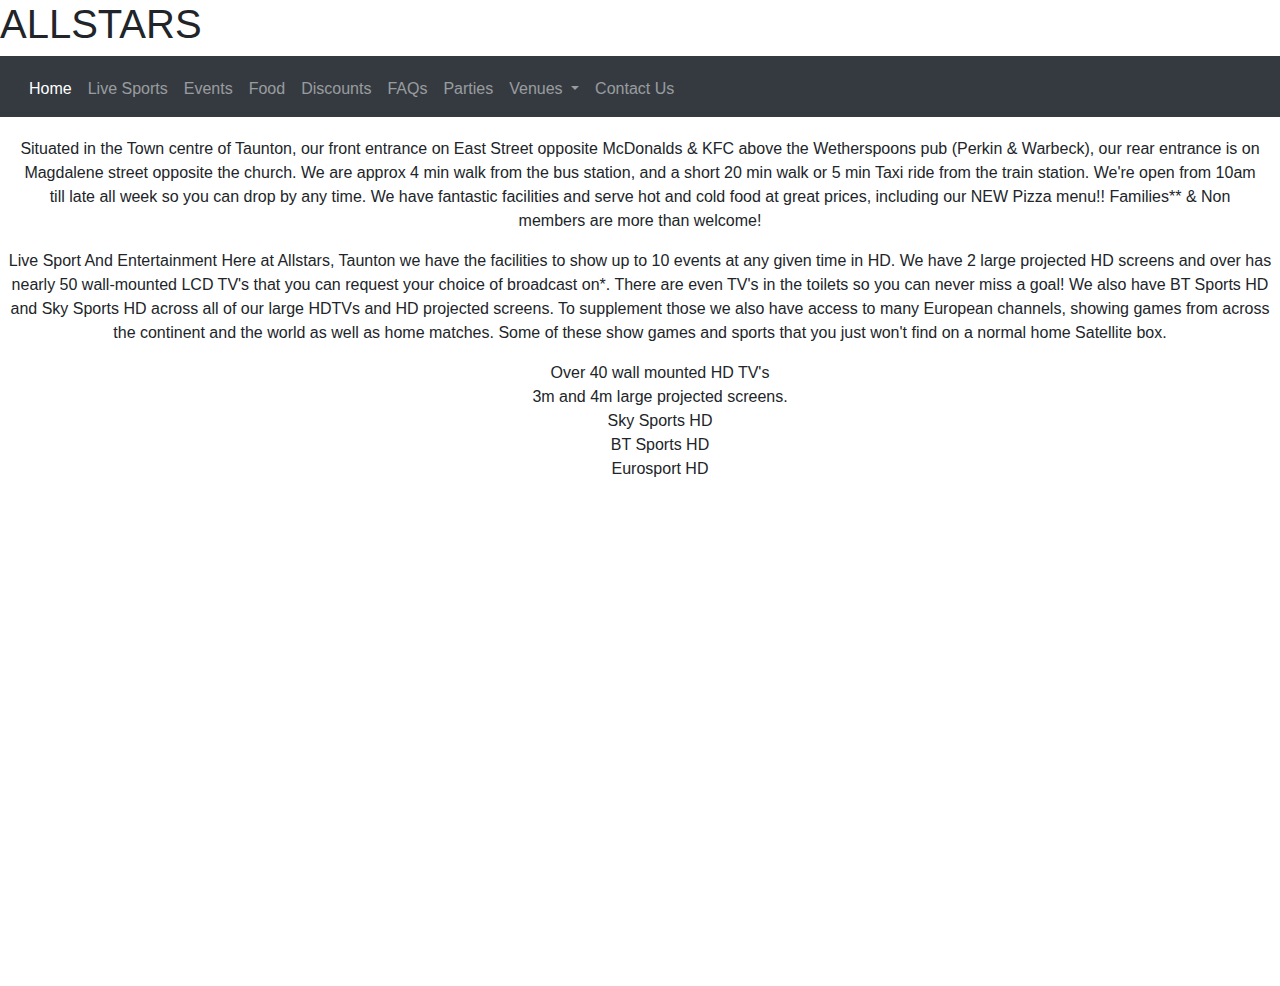
<file: AllStars/index.html>
<!doctype html>
<html lang="en">

<head>
    <!-- Required meta tags -->
    <meta charset="utf-8">
    <meta name="viewport" content="width=device-width, initial-scale=1, shrink-to-fit=no">

    <!-- Bootstrap CSS -->
    <link rel="stylesheet" type="text/css" href="css/bootstrap.css">
    <link rel="stylesheet" type="text/css" href="styles.css">
    <title>Hello, world!</title>
</head>

<body>

    <conatianer>
        <h1>ALLSTARS</h1>


        <nav class="navbar navbar-expand-lg navbar-dark bg-dark">

            <button class="navbar-toggler" type="button" data-toggle="collapse" data-target="#navbarNavDropdown" aria-controls="navbarNavDropdown" aria-expanded="false" aria-label="Toggle navigation">
                <span class="navbar-toggler-icon"></span>
            </button>
            <div class="collapse navbar-collapse" id="navbarNavDropdown">
                <ul class="navbar-nav">
                    <li class="nav-item active">
                        <a class="nav-link" href="#">Home<span class="sr-only">(current)</span></a>
                    </li>

                    <li class="nav-item">
                        <a class="nav-link" href="#">Live Sports</a>
                    </li>

                    <li class="nav-item">
                        <a class="nav-link" href="#">Events</a>
                    </li>

                    <li class="nav-item">
                        <a class="nav-link" href="#">Food</a>
                    </li>

                    <li class="nav-item">
                        <a class="nav-link" href="#">Discounts</a>
                    </li>

                    <li class="nav-item">
                        <a class="nav-link" href="#">FAQs</a>
                    </li>


                    <li class="nav-item">
                        <a class="nav-link" href="#">Parties</a>
                    </li>

                    <li class="nav-item dropdown">
                        <a class="nav-link dropdown-toggle" href="#" id="navbarDropdownMenuLink" role="button" data-toggle="dropdown" aria-haspopup="true" aria-expanded="false">
                            Venues
                        </a>
                        <div class="dropdown-menu" aria-labelledby="navbarDropdownMenuLink">
                            <a class="dropdown-item" href="#">Taunton</a>
                            <a class="dropdown-item" href="#">Exeter</a>
                            <a class="dropdown-item" href="#">Weston Super Mare</a>
                            <a class="dropdown-item" href="#">Bristol</a>
                        </div>
                    </li>
                    <li class="nav-item">
                        <a class="nav-link" href="#">Contact Us</a>
                    </li>

                </ul>
            </div>
        </nav>
        <!---------------------------------------------------------------------------------------------------------------------------------------------------------------------------------------->
        <main>

            <section id="Section1">
                <p>Situated in the Town centre of Taunton, our front entrance on East Street opposite McDonalds & KFC above the Wetherspoons pub (Perkin & Warbeck), our rear entrance is on Magdalene street opposite the church. We are approx 4 min walk from the bus station, and a short 20 min walk or 5 min Taxi ride from the train station.
                    We're open from 10am till late all week so you can drop by any time.




                    We have fantastic facilities and serve hot and cold food at great prices, including our NEW Pizza menu!!

                    Families** & Non members are more than welcome!</p>
            </section>
            <section>
                <p>Live Sport And Entertainment
                    Here at Allstars, Taunton we have the facilities to show up to 10 events at any given time in HD. We have 2 large projected HD screens and over has nearly 50 wall-mounted LCD TV's that you can request your choice of broadcast on*. There are even TV's in the toilets so you can never miss a goal!

                    We also have BT Sports HD and Sky Sports HD across all of our large HDTVs and HD projected screens. To supplement those we also have access to many European channels, showing games from across the continent and the world as well as home matches. Some of these show games and sports that you just won't find on a normal home Satellite box.</p>
                <ul>
                    <li>Over 40 wall mounted HD TV's</li>
                    <li>3m and 4m large projected screens.</li>
                    <li>Sky Sports HD</li>
                    <li>BT Sports HD</li>
                    <li>Eurosport HD</li>
                </ul>
            </section>
            <section>

                <div class="row">
                    <div class="column"></div>
                    <div class="column">
                        <div class="mapouter">
                            <div class="gmap_canvas"><iframe width="600" height="500" id="gmap_canvas" src="https://maps.google.com/maps?q=22%20East%20Street%20Taunton%20TA1%203LP&t=&z=15&ie=UTF8&iwloc=&output=embed" frameborder="0" scrolling="no" marginheight="0" marginwidth="0"></iframe></div>
                            <style>
                                .mapouter {
                                    text-align: center;
                                    height: 500px;
                                    width: 600px;
                                }

                                .gmap_canvas {
                                    overflow: hidden;
                                    background: none !important;
                                    height: 500px;
                                    width: 600px;
                                }
                            </style>
                        </div>
                    </div>
                    <div class="column"></div>
                </div>


            </section>

        </main>
        <!---------------------------------------------------------------------------------------------------------------------------------------------------------------------------------------->
        <footer>
        </footer>
    </conatianer>
    <!-- Optional JavaScript -->
    <!-- jQuery first, then Popper.js, then Bootstrap JS -->
    <script src="https://code.jquery.com/jquery-3.3.1.slim.min.js" integrity="sha384-q8i/X+965DzO0rT7abK41JStQIAqVgRVzpbzo5smXKp4YfRvH+8abtTE1Pi6jizo" crossorigin="anonymous"></script>
    <script src="https://cdnjs.cloudflare.com/ajax/libs/popper.js/1.14.7/umd/popper.min.js" integrity="sha384-UO2eT0CpHqdSJQ6hJty5KVphtPhzWj9WO1clHTMGa3JDZwrnQq4sF86dIHNDz0W1" crossorigin="anonymous"></script>
    <script src="https://stackpath.bootstrapcdn.com/bootstrap/4.3.1/js/bootstrap.min.js" integrity="sha384-JjSmVgyd0p3pXB1rRibZUAYoIIy6OrQ6VrjIEaFf/nJGzIxFDsf4x0xIM+B07jRM" crossorigin="anonymous"></script>
</body>

</html>
</file>
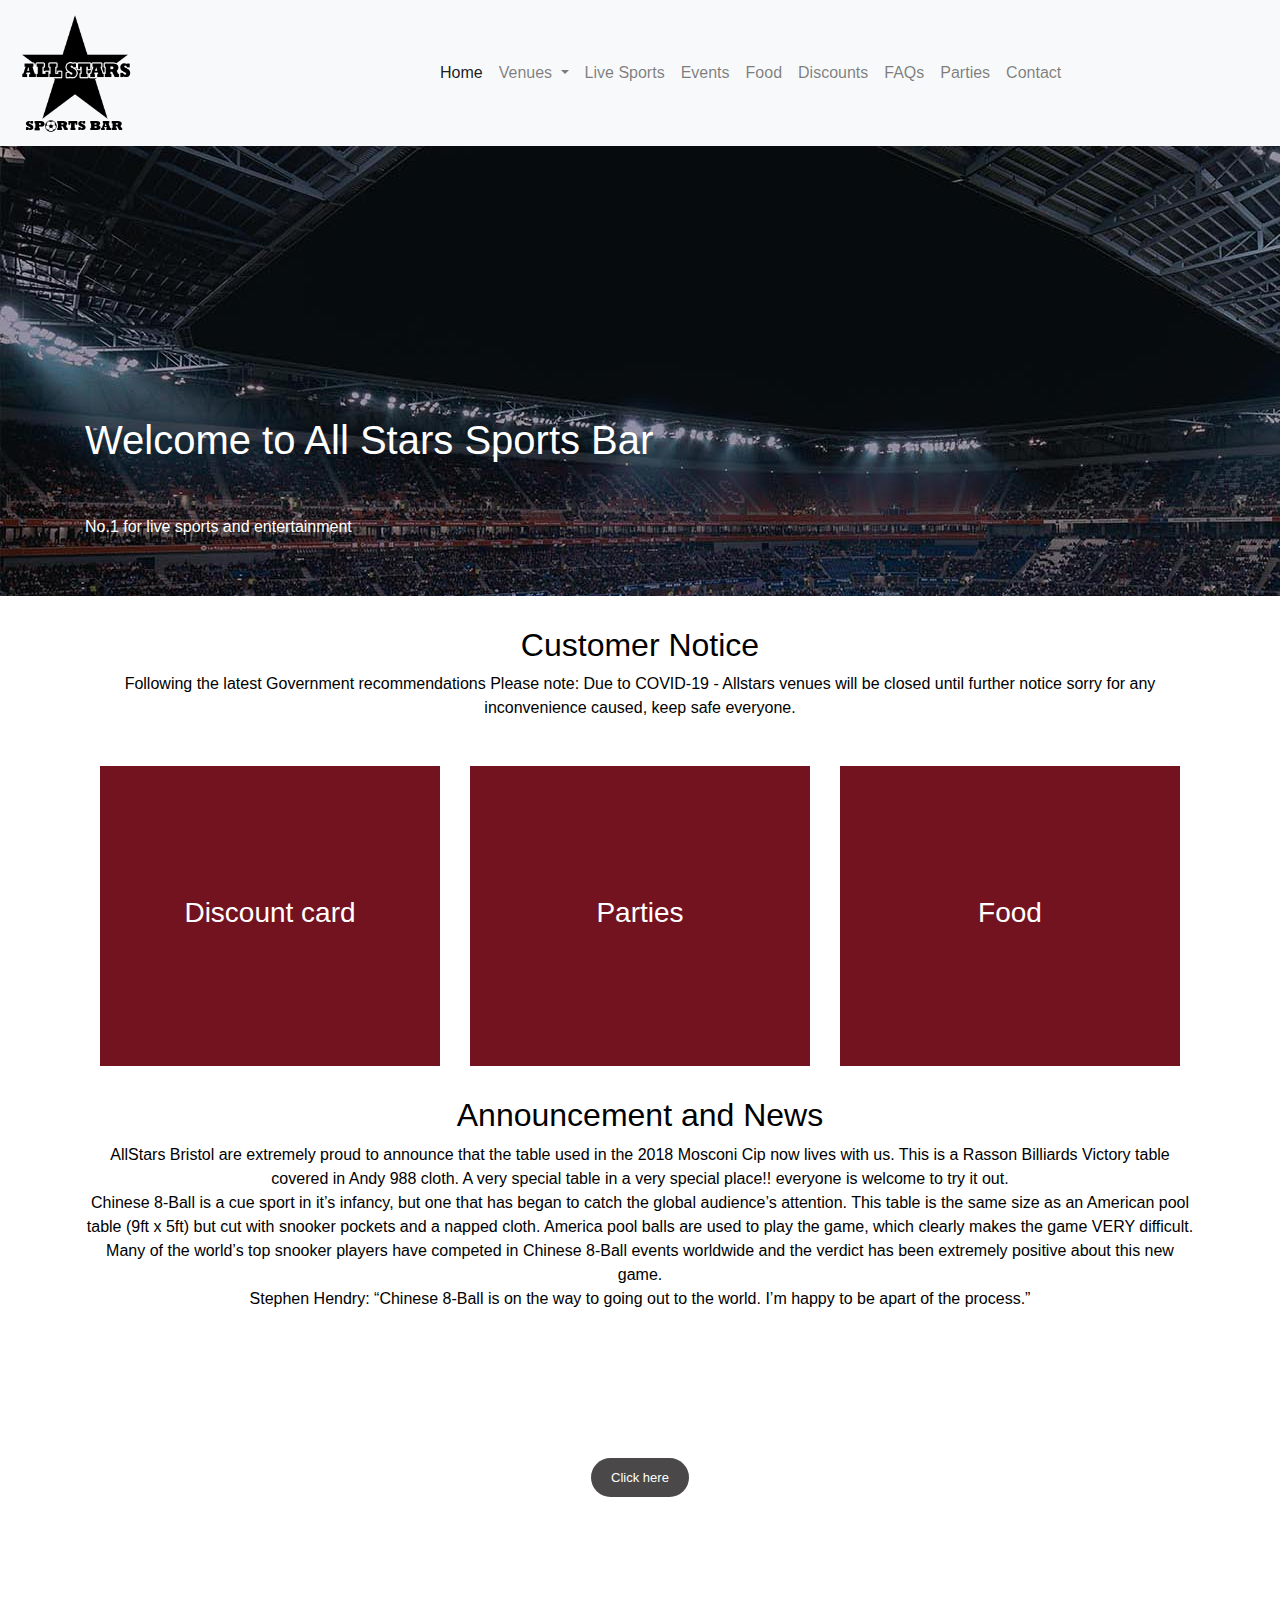
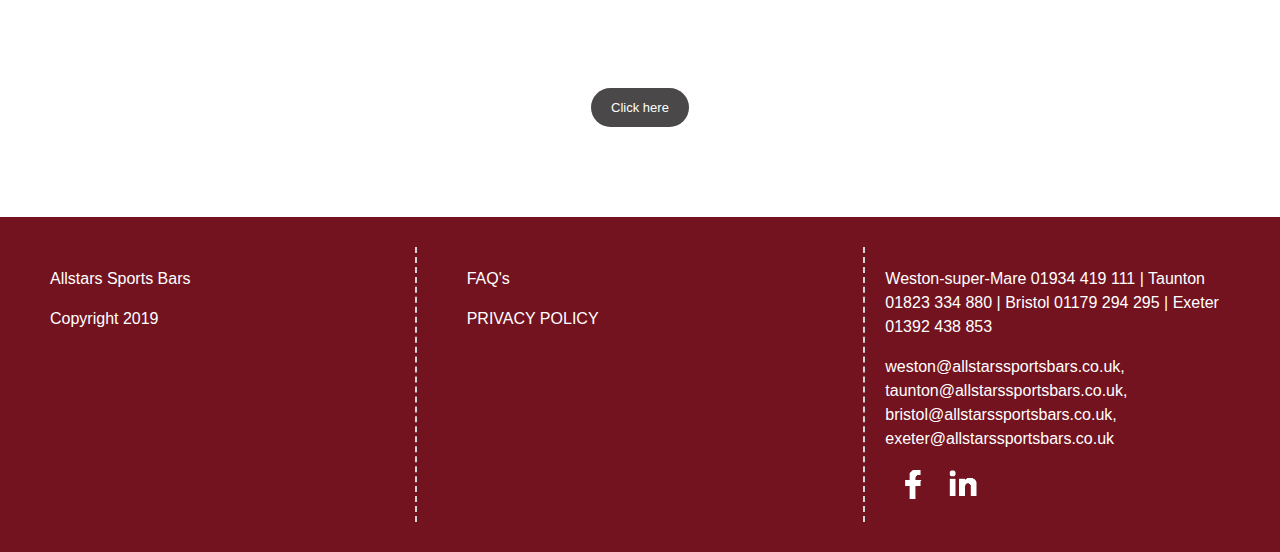
<file: SCDT42_CW2/SCDT42CW2_FinalWebsite/index.html>
<!doctype html>
<html lang="en">

<head>
    <!-- meta tags to help SEO -->
    <meta charset="utf-8">
    <title>AllStars Sports Bar</title>
    <meta name="author" content="Toby B">
    <meta name="description" content="AllStars Sports Bar, based in the  south west of the UK">
    <meta name="viewport" content="width=device-width, initial-scale=1.0, shrink-to-fit=no">



    <!-- Required meta tags -->
    <meta charset="utf-8">
    <meta name="viewport" content="width=device-width, initial-scale=1, shrink-to-fit=no">

    <!-- Bootstrap CSS -->
    <script src="https://cdnjs.cloudflare.com/ajax/libs/jquery/3.4.1/jquery.min.js"></script>
    <link rel="stylesheet" href="https://stackpath.bootstrapcdn.com/bootstrap/4.3.1/css/bootstrap.min.css" integrity="sha384-ggOyR0iXCbMQv3Xipma34MD+dH/1fQ784/j6cY/iJTQUOhcWr7x9JvoRxT2MZw1T" crossorigin="anonymous">
    <script src="https://cdnjs.cloudflare.com/ajax/libs/gsap/3.2.6/gsap.min.js"></script>
    <link rel="stylesheet" href="styles.css">


    <!--favicon from https://realfavicongenerator.net/ -->
    <!--optimised favicon, imgs for different devices with prefixed code for it this allows for the little icon in the top of the tab-->
    <link rel="apple-touch-icon" sizes="180x180" href="img/apple-touch-icon.png">
    <link rel="icon" type="image/png" sizes="32x32" href="img/favicon-32x32.png">
    <link rel="icon" type="image/png" sizes="16x16" href="img/favicon-16x16.png">
    <link rel="manifest" href="img/site.webmanifest">
    <link rel="mask-icon" href="img/safari-pinned-tab.svg" color="#5bbad5">
    <meta name="msapplication-TileColor" content="#da532c">
    <meta name="theme-color" content="#ffffff">

</head>

<body>

    <!--- HEADER BANNER --->
    <header>

        <!--- nav bar --->
        <!-- used a bootstrap component with minor alterations to tailor it to requirments and standardised web dev pratices -->
        <nav class="navbar navbar-expand-lg navbar-light bg-light">
            <a class="navbar-brand" href="#"> <img src="img/AllStarsLogo.png" alt="All Stars Sports Bar" width="30%"> </a>
            <button class="navbar-toggler" type="button" data-toggle="collapse" data-target="#navbarNavDropdown" aria-controls="navbarNavDropdown" aria-expanded="false" aria-label="Toggle navigation">
                <span class="navbar-toggler-icon"></span>
            </button>
            <div class="collapse navbar-collapse" id="navbarNavDropdown">
                <ul class="navbar-nav">
                    <li class="nav-item active">
                        <a class="nav-link" href="#">Home <span class="sr-only">(current)</span></a>
                    </li>
                    <li class="nav-item dropdown">
                        <a class="nav-link dropdown-toggle" href="#" id="navbarDropdownMenuLink" data-toggle="dropdown" aria-haspopup="true" aria-expanded="false">
                            Venues
                        </a>
                        <div class="dropdown-menu" aria-labelledby="navbarDropdownMenuLink">
                            <a class="dropdown-item" href="venuesB.html">Bristol</a>
                            <a class="dropdown-item" href="venuesT.html">Taunton</a>
                            <a class="dropdown-item" href="venuesE.html">Exeter</a>
                            <a class="dropdown-item" href="venuesW.html">Weston-Super-Mare</a>
                        </div>
                    </li>
                    <li class="nav-item">
                        <a class="nav-link" href="livesports.html">Live Sports</a>
                    </li>
                    <li class="nav-item">
                        <a class="nav-link" href="events.html">Events</a>
                    </li>
                    <li class="nav-item">
                        <a class="nav-link" href="food.html">Food</a>
                    </li>
                    <li class="nav-item">
                        <a class="nav-link" href="discount.html">Discounts</a>
                    </li>
                    <li class="nav-item">
                        <a class="nav-link" href="faq.html">FAQs</a>
                    </li>
                    <li class="nav-item">
                        <a class="nav-link" href="parties.html">Parties</a>
                    </li>
                    <li class="nav-item">
                        <a class="nav-link" href="contact.php">Contact</a>
                    </li>

                </ul>
            </div>
        </nav>
        <!--- Nav bar end --->
    </header>

    <!--Responsive container for carosule which hold the div classes which have images applied in the css -->
    <div class="container-fluid">
        <div class="home-page-slider">
            <div class="container">
                <h1>Welcome to All Stars Sports Bar</h1>
                <p id="caraFix">No.1 for live sports and entertainment</p>
            </div>

            <div class="home-page-one">
            </div>

            <div class="home-page-two">
            </div>

            <div class="home-page-three">
            </div>

            <div class="home-page-four">
            </div>
        </div>
    </div>



<!--container holding the information  customer notice on the front of the home page -->
    <div class="container">
        <div class="main-content-area">
            <h2>Customer Notice</h2>
            <P>Following the latest Government recommendations
                Please note: Due to COVID-19 - Allstars venues will be closed until further notice
                sorry for any inconvenience caused, keep safe everyone.</P>
        </div>

        <!--- Trio of boxes --->
        <div class="container">
            <div class="row">
                <!--developing using the bootstrap columns with allocated spacing for each device -->
                <div class="col-xs-12 col-sm-12 col-md-4 col-lg-4">
                    <!-- a tage to link it to the discount page ont the website with a custom class which is the same as the others, this has JS animation -->
                    <a href="discount.html">
                        <div class="discount-card">
                            <h3>Discount card</h3>
                        </div>
                    </a>
                </div>

                <div class="col-xs-12 col-sm-12 col-md-4 col-lg-4">
                    <a href="parties.html">
                        <div class="parties">
                            <h3>Parties</h3>
                        </div>
                    </a>
                </div>

                <div class="col-xs-12 col-sm-12 col-md-4 col-lg-4">
                    <a href="food.html">
                        <div class="food">
                            <h3>Food</h3>
                        </div>
                    </a>
                </div>
            </div>
        </div>


        <div class="main-content-area" id="announcement">
            <h2>Announcement and News</h2>
            <P>AllStars Bristol are extremely proud to announce that the table used in the 2018 Mosconi Cip now lives with us. This is a Rasson Billiards Victory table covered in Andy 988 cloth. A very special table in a very special place!!
                everyone is welcome to try it out. <br>
                Chinese 8-Ball is a cue sport in it’s infancy, but one that has began to catch the global audience’s attention. This table is the same size as an American pool table (9ft x 5ft) but cut with snooker pockets and a napped cloth. America pool balls are used to play the game, which clearly makes the game VERY difficult. Many of the world’s top snooker players have competed in Chinese 8-Ball events worldwide and the verdict has been extremely positive about this new game. <br>
                Stephen Hendry: “Chinese 8-Ball is on the way to going out to the world. I’m happy to be apart of the process.”<br>
            </P>
        </div>
    </div>




    <!--social and venue banner -->
    <div class="container-fluid">
        <div class="venue-bar">
            <h3>Venue bar</h3>
            <!-- button to expand the boxes to access the div classes below-->
            <button id="venue-button">Click here</button>
            <div class="venue-dropdown-content">

                <div class="venue-content-one venue-content">
                    <a href="venuesT.html"><img src="img/venuesIcon.png"></a>
                    <p>Taunton</p>
                </div>
                <div class="venue-content-two venue-content">
                    <a href="venuesE.html"><img src="img/venuesIcon.png"></a>
                    <p>Exeter</p>
                </div>
                <div class="venue-content-three venue-content">
                    <a href="venuesB.html"><img src="img/venuesIcon.png"></a>
                    <p>Bristol</p>
                </div>
                <div class="venue-content-four venue-content">
                    <a href="venuesW.html"><img src="img/venuesIcon.png"></a>
                    <p>Weston</p>
                </div>
            </div>
        </div>
    </div>


    <div class="container-fluid">
        <div class="social-bar">
            <h3>Social bar</h3>
              <!-- button to expand the boxes to access the div classes below-->
            <button id="social-button">Click here</button>

            <div class="social-dropdown-content">
                <div class="row">
                    <div class="social-content-one social-content">
                        <a href="https://www.facebook.com/allstarstaunton/?fref=ts" target="_blank"><img src="img/facebook.png"></a>
                        <p>Taunton</p>
                    </div>
                    <div class="social-content-two social-content">
                        <a href="https://www.facebook.com/allstarssportsbarexeter/?ref=br_rs" target="_blank"><img src="img/facebook.png"></a>
                        <p>Exeter</p>
                    </div>
                    <div class="social-content-three social-content">
                        <a href="https://www.facebook.com/allstarsbristol/?fref=ts" target="_blank"><img src="img/facebook.png"></a>
                        <p>Bristol</p>
                    </div>
                    <div class="social-content-four social-content">
                        <a href="https://www.facebook.com/allstarssportsbars/?ref=br_rs" target="_blank"><img src="img/facebook.png"></a>
                        <p>Weston</p>
                    </div>
                </div>
            </div>

        </div>
    </div>

<!--bottom of webpage  --> 
    <footer>
        <!--spans the entire width of the container it is in--> 
        <div class="container-fluid">
            <div class="row">
                <div class="col-sm-12 col-md-4 col-lg-4">
                    <div class="footer-left">

                        <p>Allstars Sports Bars</p>
                        <p>Copyright 2019</p>
                    </div>
                </div>
                <div class="col-sm-12 col-md-4 col-lg-4">
                    <div class="footer-middle">
                        <p><a href="faq.html" target="_blank" style="color: #FFF">FAQ's</a></p>
                        <p><a href="privacy.html" target="_blank" style="color: #FFF">PRIVACY POLICY</a></p>
                    </div>
                </div>
                <div class="col-sm-12 col-md-4 col-lg-4">
                    <div class="footer-right">
                        <p>Weston-super-Mare 01934 419 111 | Taunton 01823 334 880 | Bristol 01179 294 295 | Exeter 01392 438 853</p>
                        <p>weston@allstarssportsbars.co.uk, taunton@allstarssportsbars.co.uk, bristol@allstarssportsbars.co.uk, exeter@allstarssportsbars.co.uk</p>

                        <a href="https://www.facebook.com/groups/1734623133420097/" target="_blank"><img src="img/facebook.png" class="facebook-icon" alt="Facebook"></a>
                        <a href="https://www.linkedin.com/company/allstars-sports-bars" target="_blank"><img src="img/linkedin.png" class="linkedin-icon" alt="LinkedIn"></a>
                    </div>
                </div>
            </div>
        </div>

    </footer>

    <script src="app.js"></script>

    <script src="https://code.jquery.com/jquery-3.4.1.slim.min.js" integrity="sha384-J6qa4849blE2+poT4WnyKhv5vZF5SrPo0iEjwBvKU7imGFAV0wwj1yYfoRSJoZ+n" crossorigin="anonymous"></script>
    <script src="https://cdn.jsdelivr.net/npm/popper.js@1.16.0/dist/umd/popper.min.js" integrity="sha384-Q6E9RHvbIyZFJoft+2mJbHaEWldlvI9IOYy5n3zV9zzTtmI3UksdQRVvoxMfooAo" crossorigin="anonymous"></script>
    <script src="https://stackpath.bootstrapcdn.com/bootstrap/4.4.1/js/bootstrap.min.js" integrity="sha384-wfSDF2E50Y2D1uUdj0O3uMBJnjuUD4Ih7YwaYd1iqfktj0Uod8GCExl3Og8ifwB6" crossorigin="anonymous"></script>
</body>

</html>
</file>
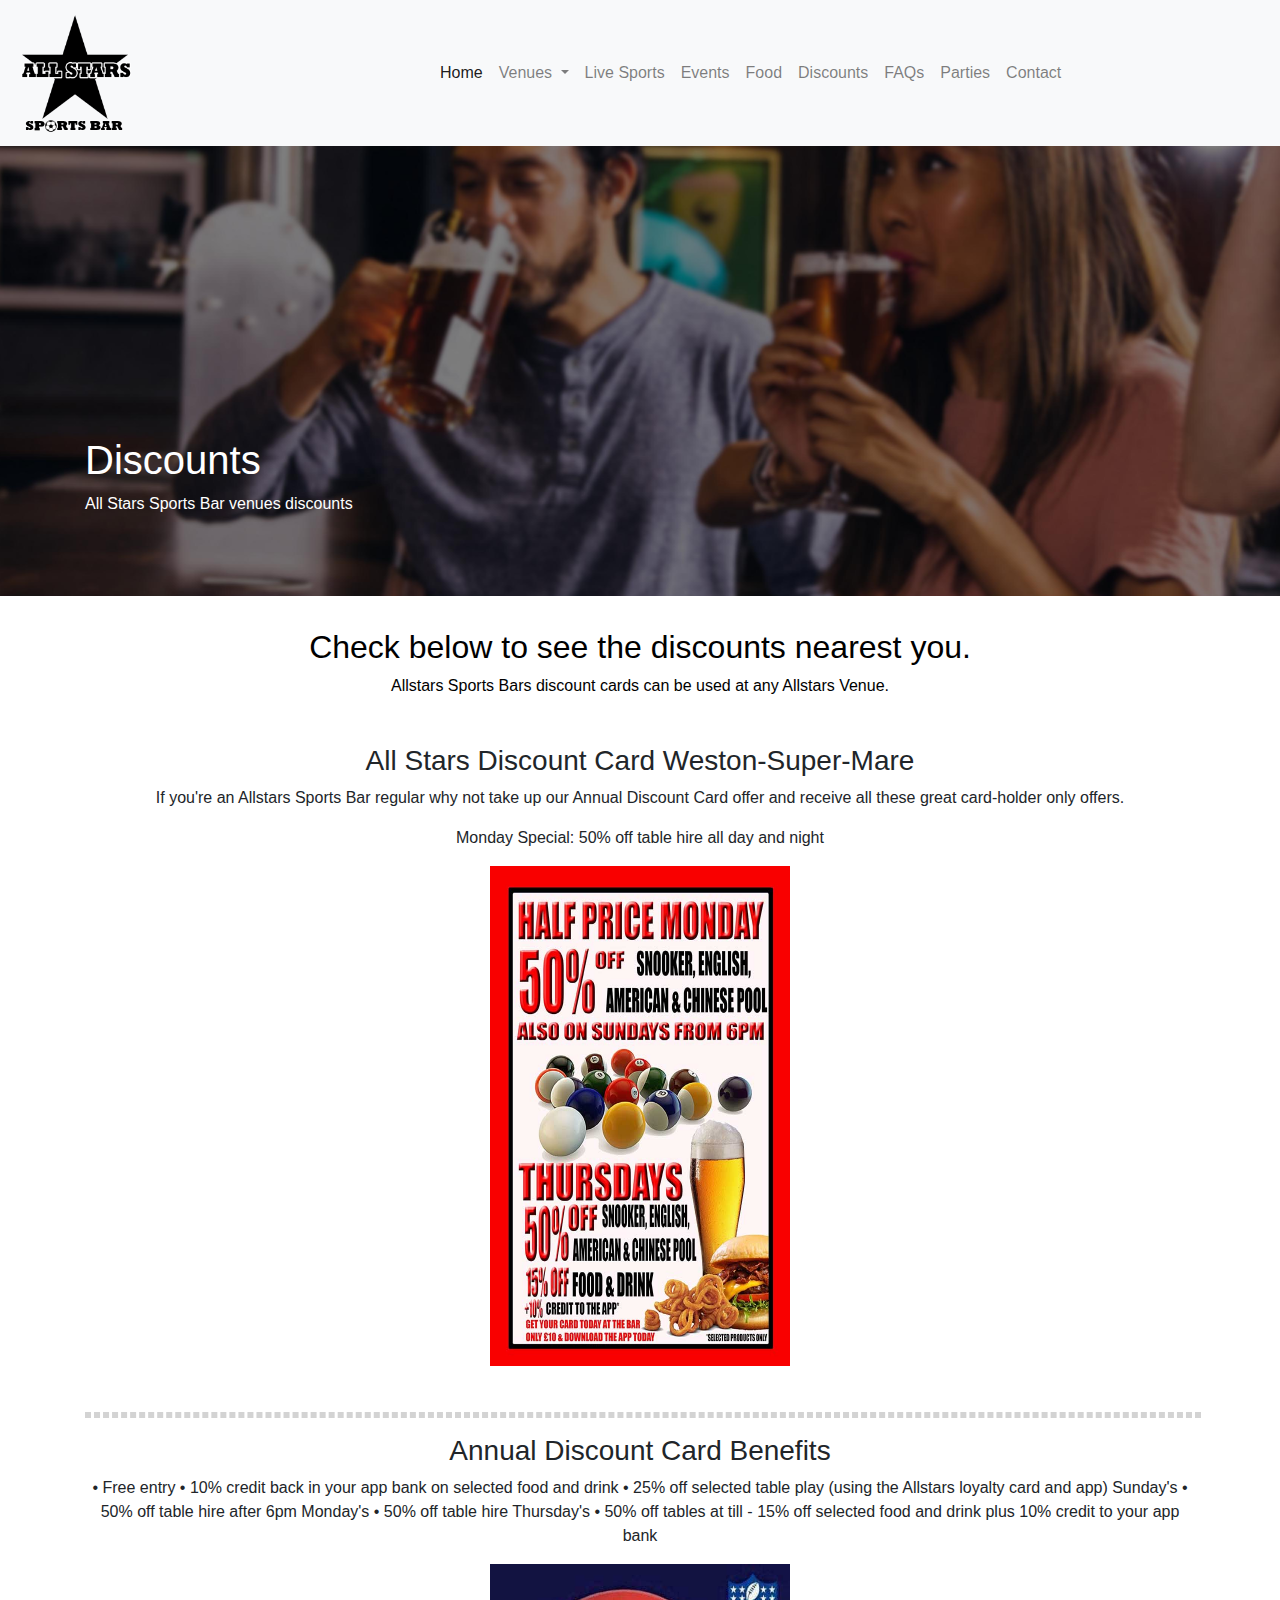
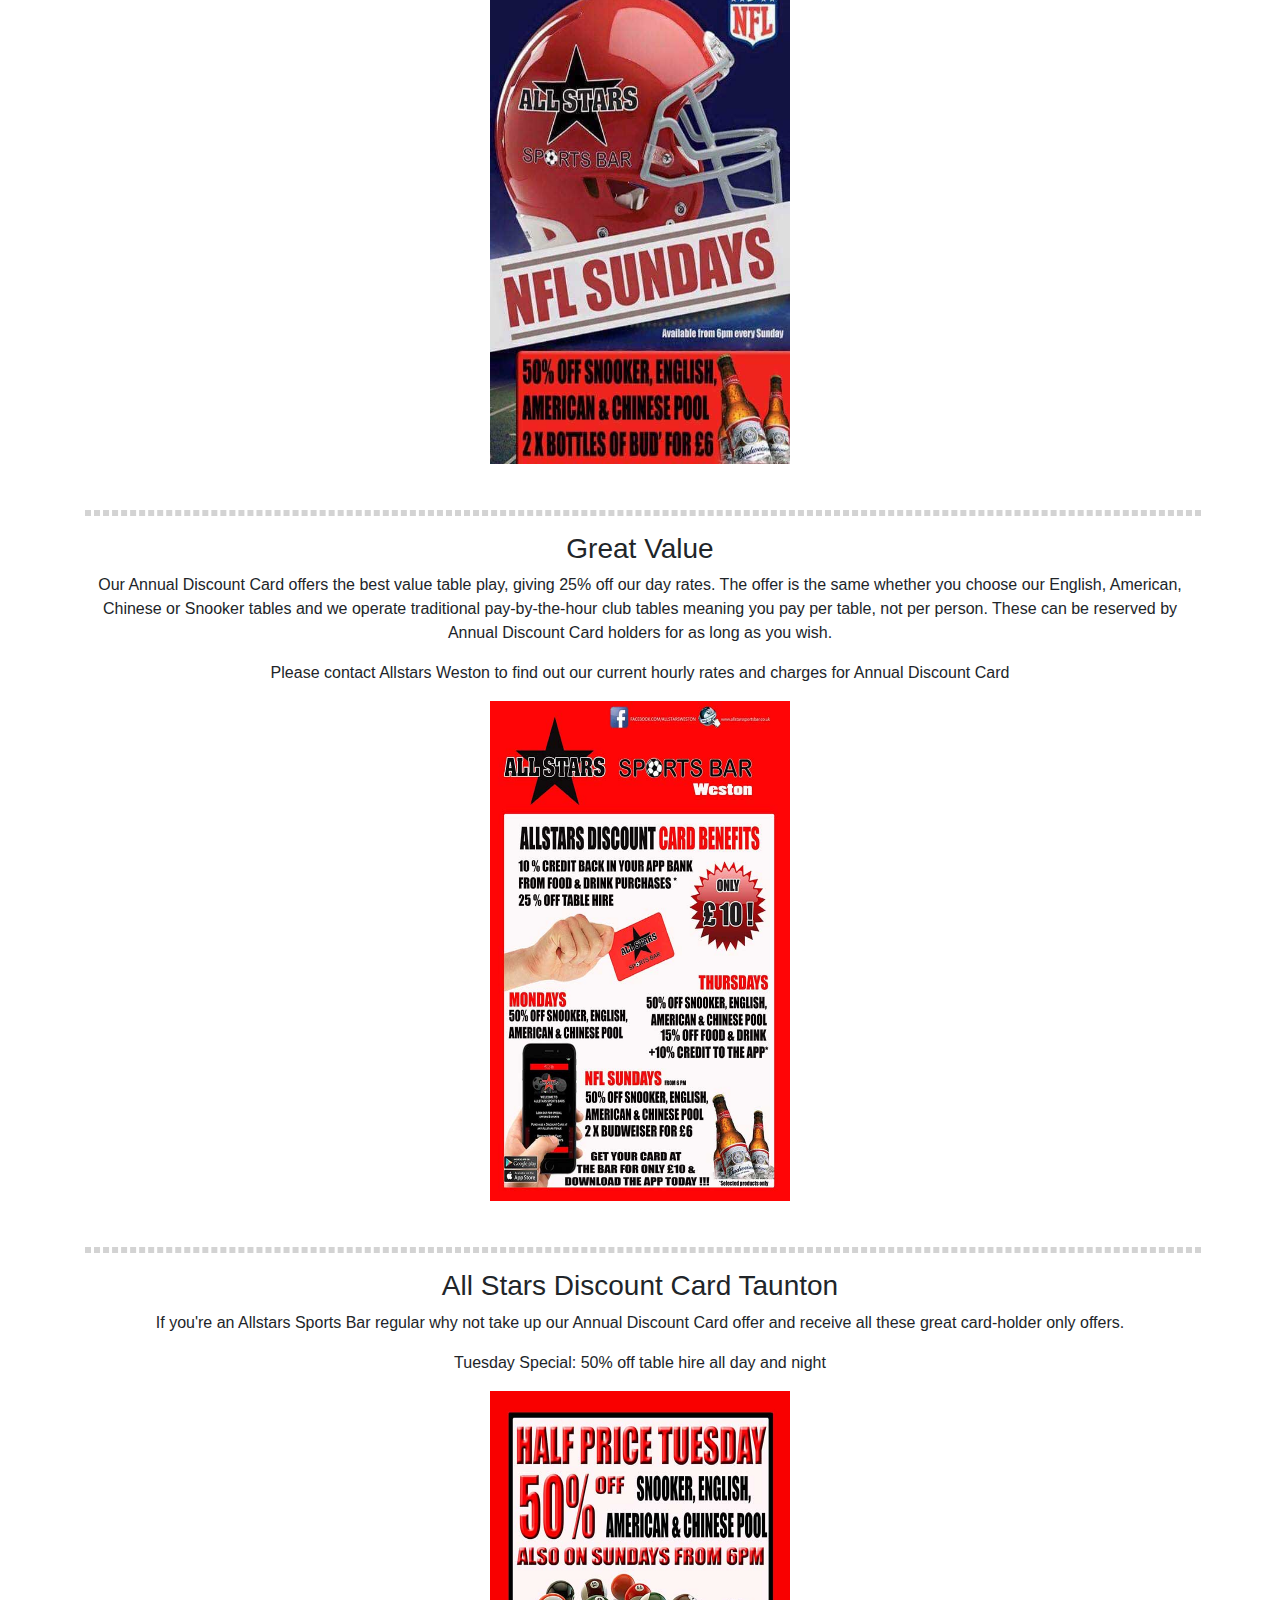
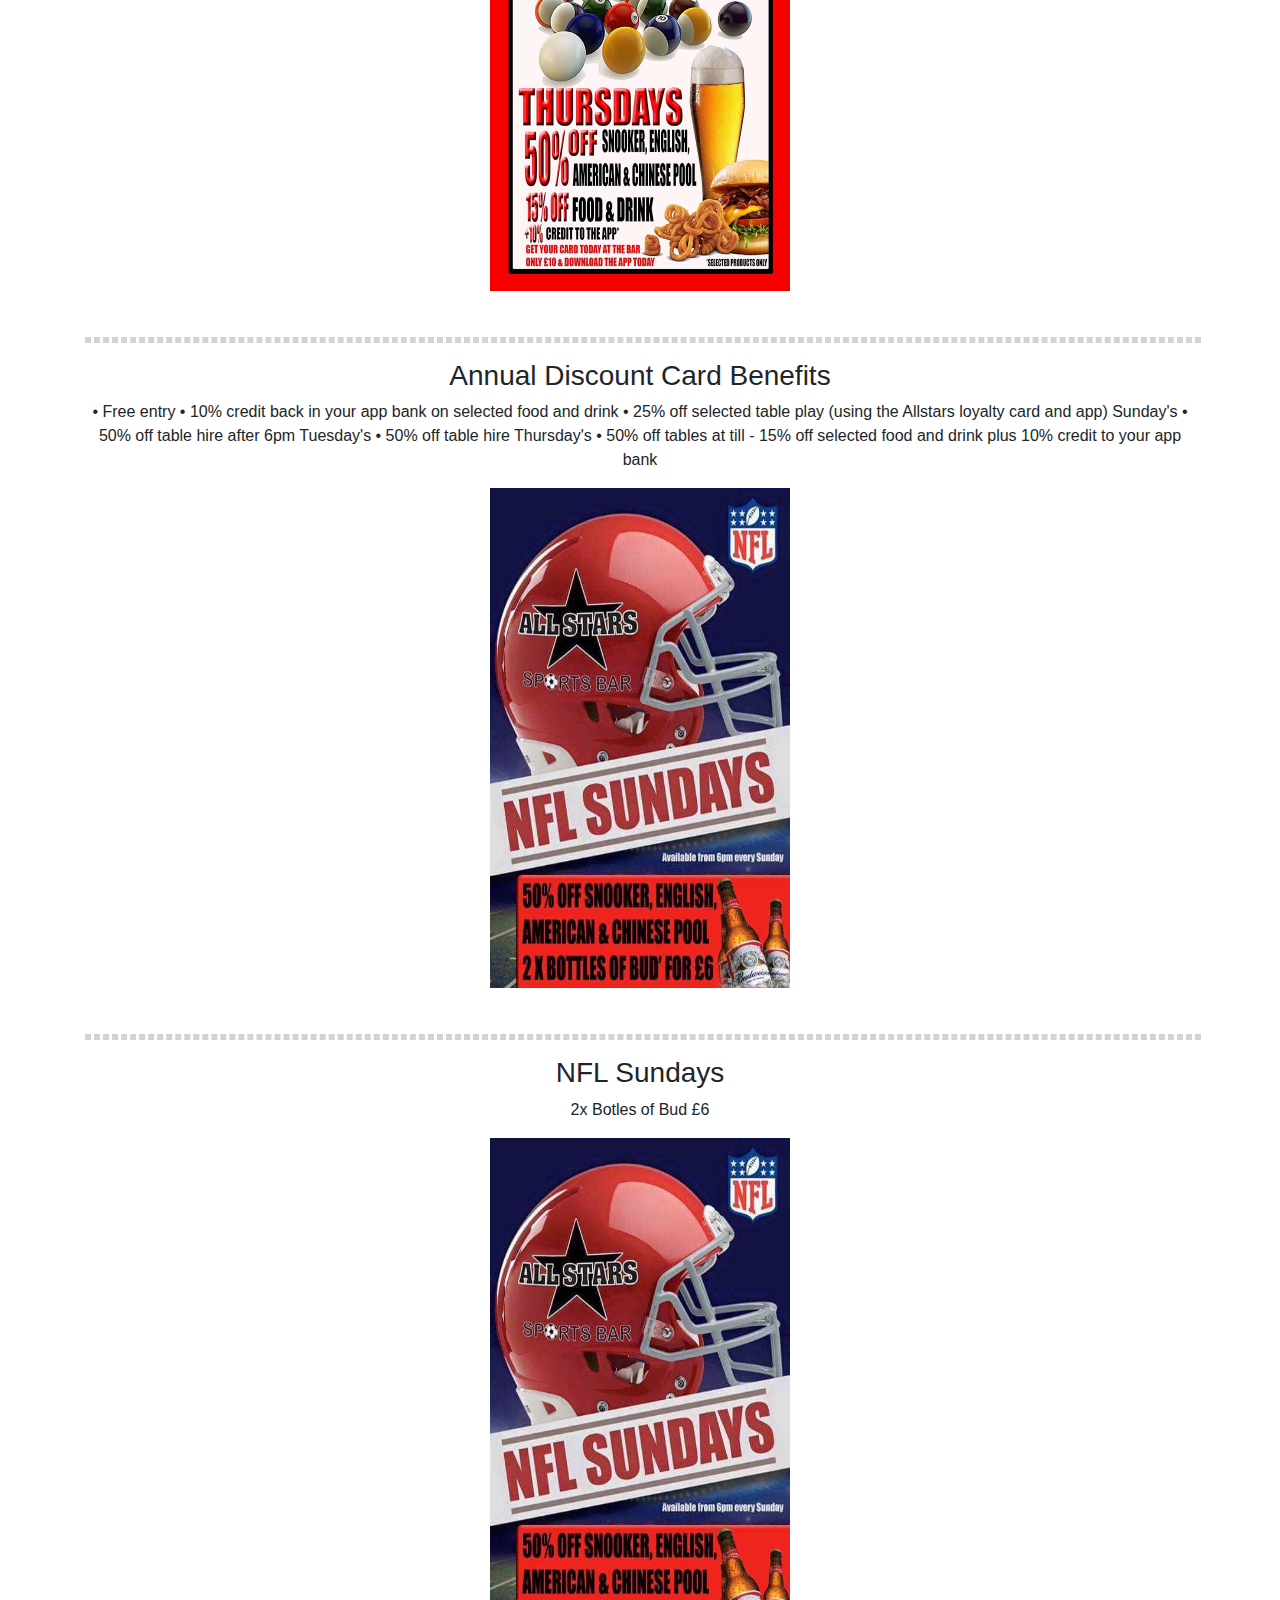
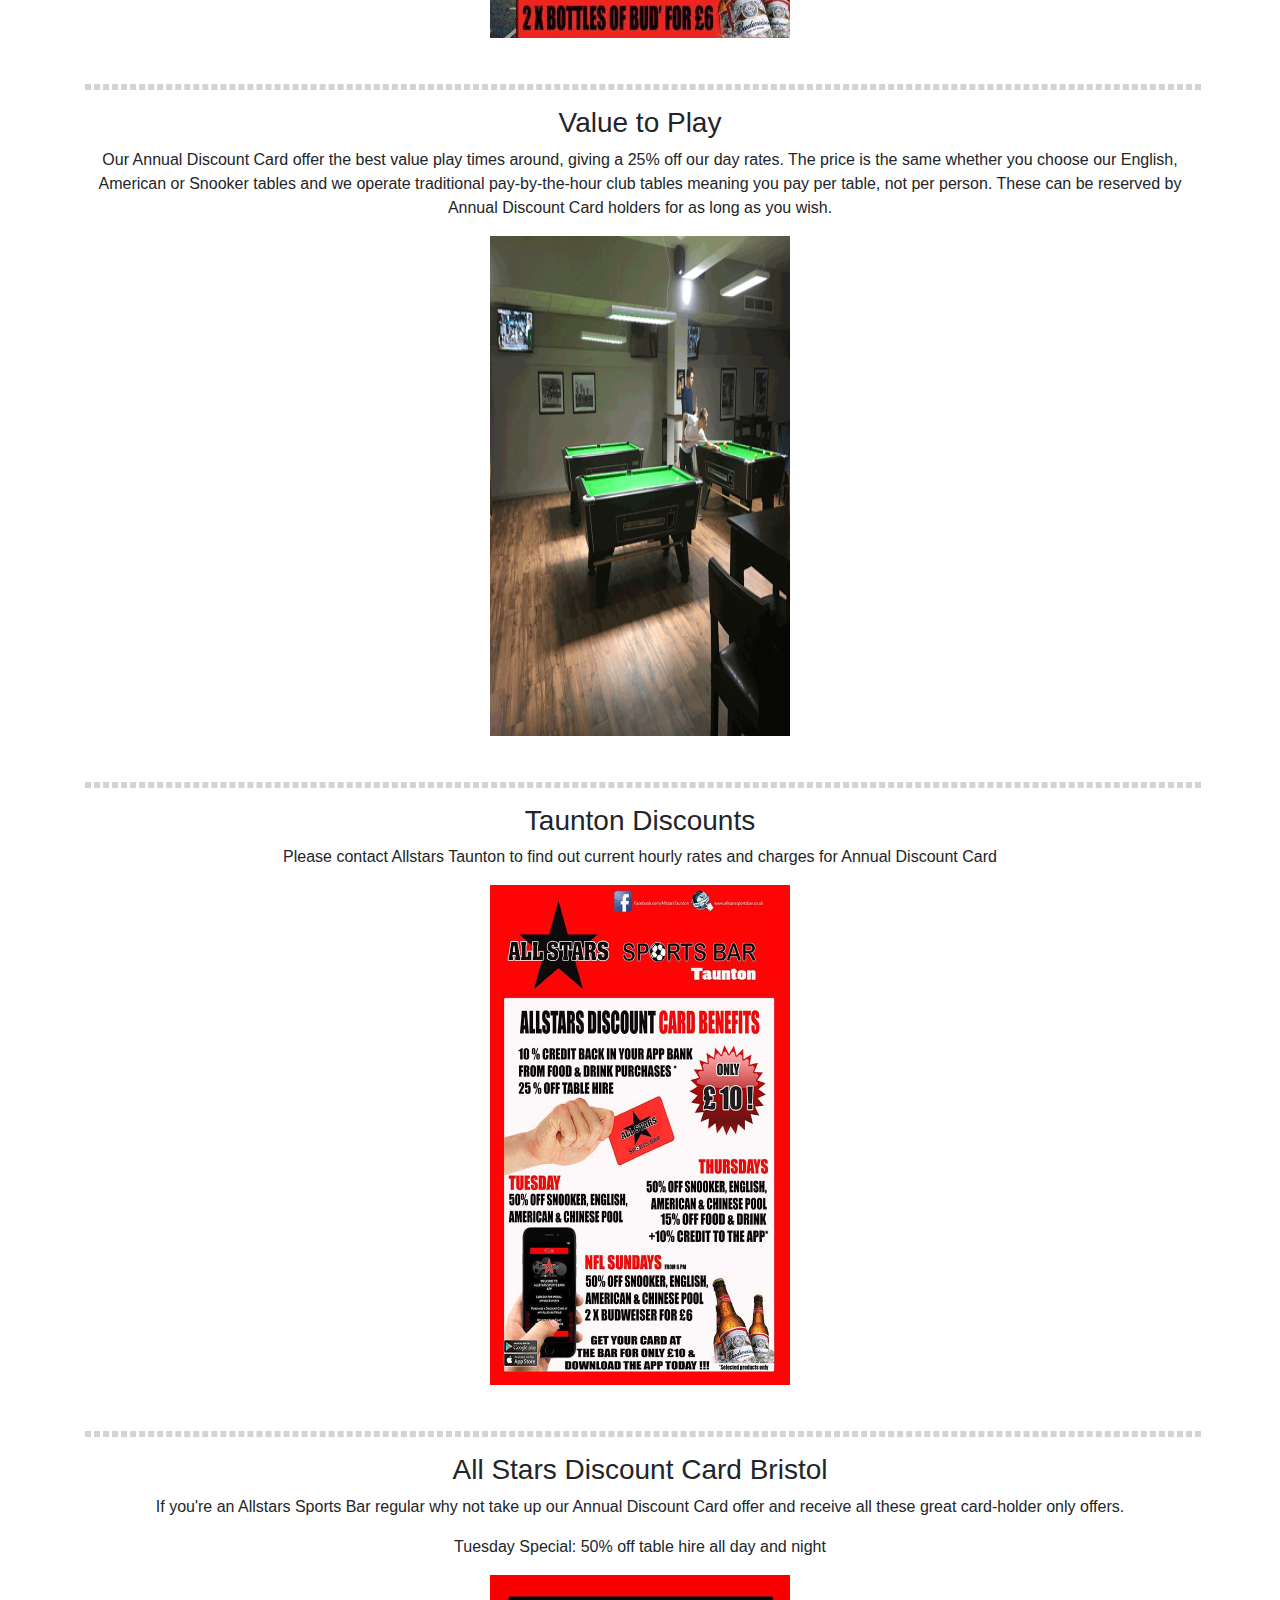
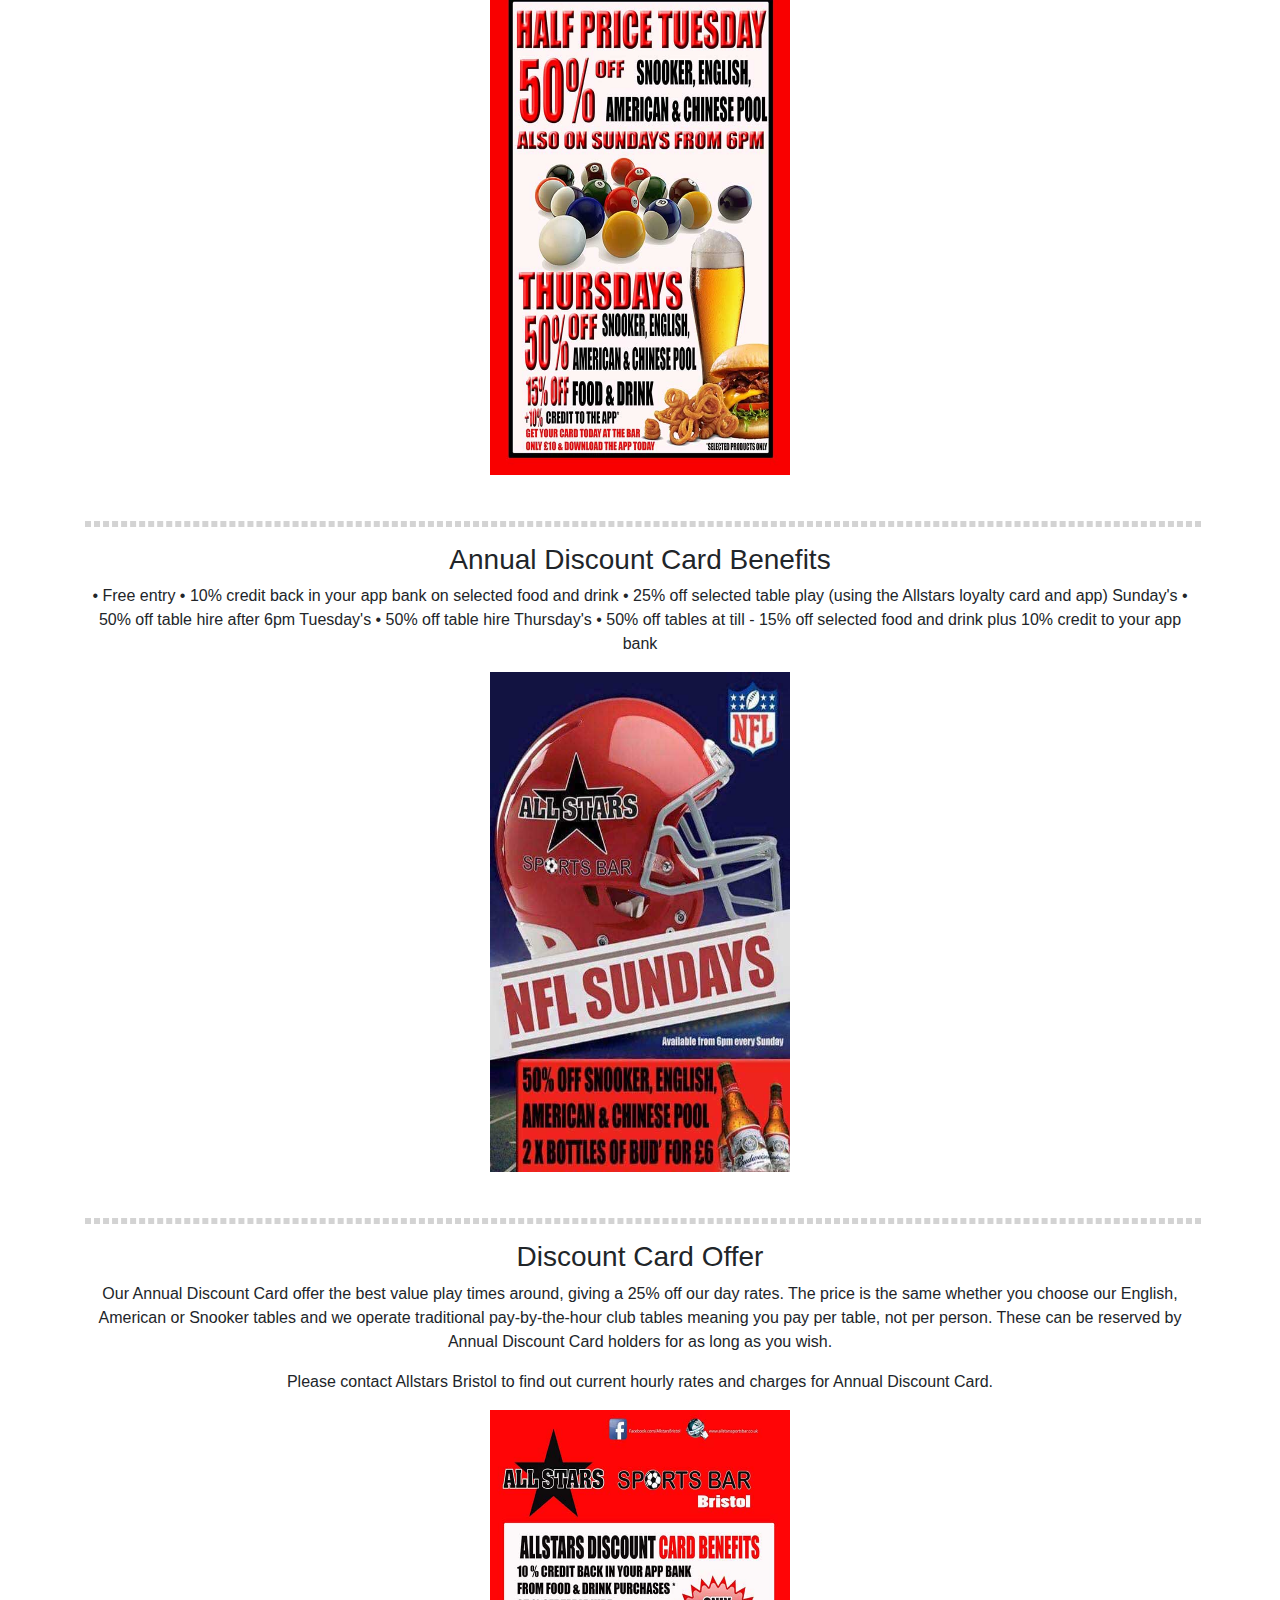
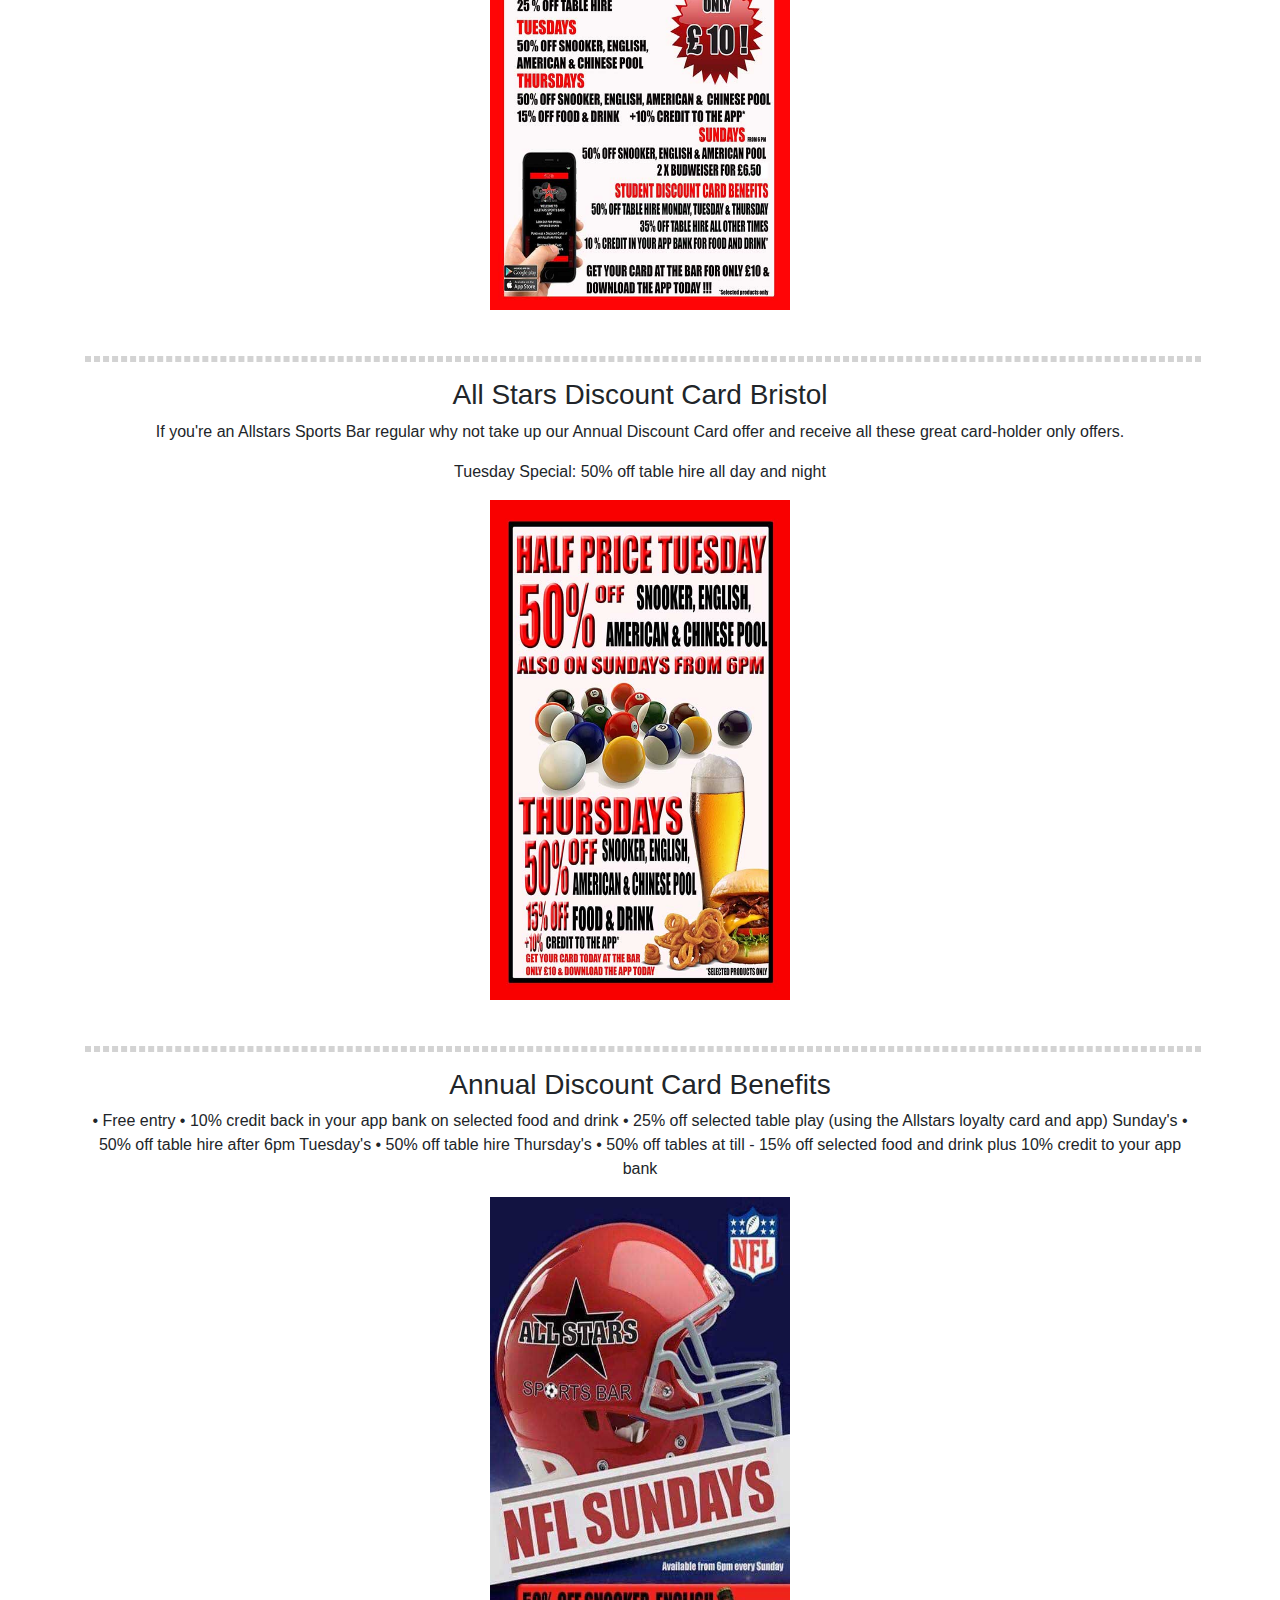
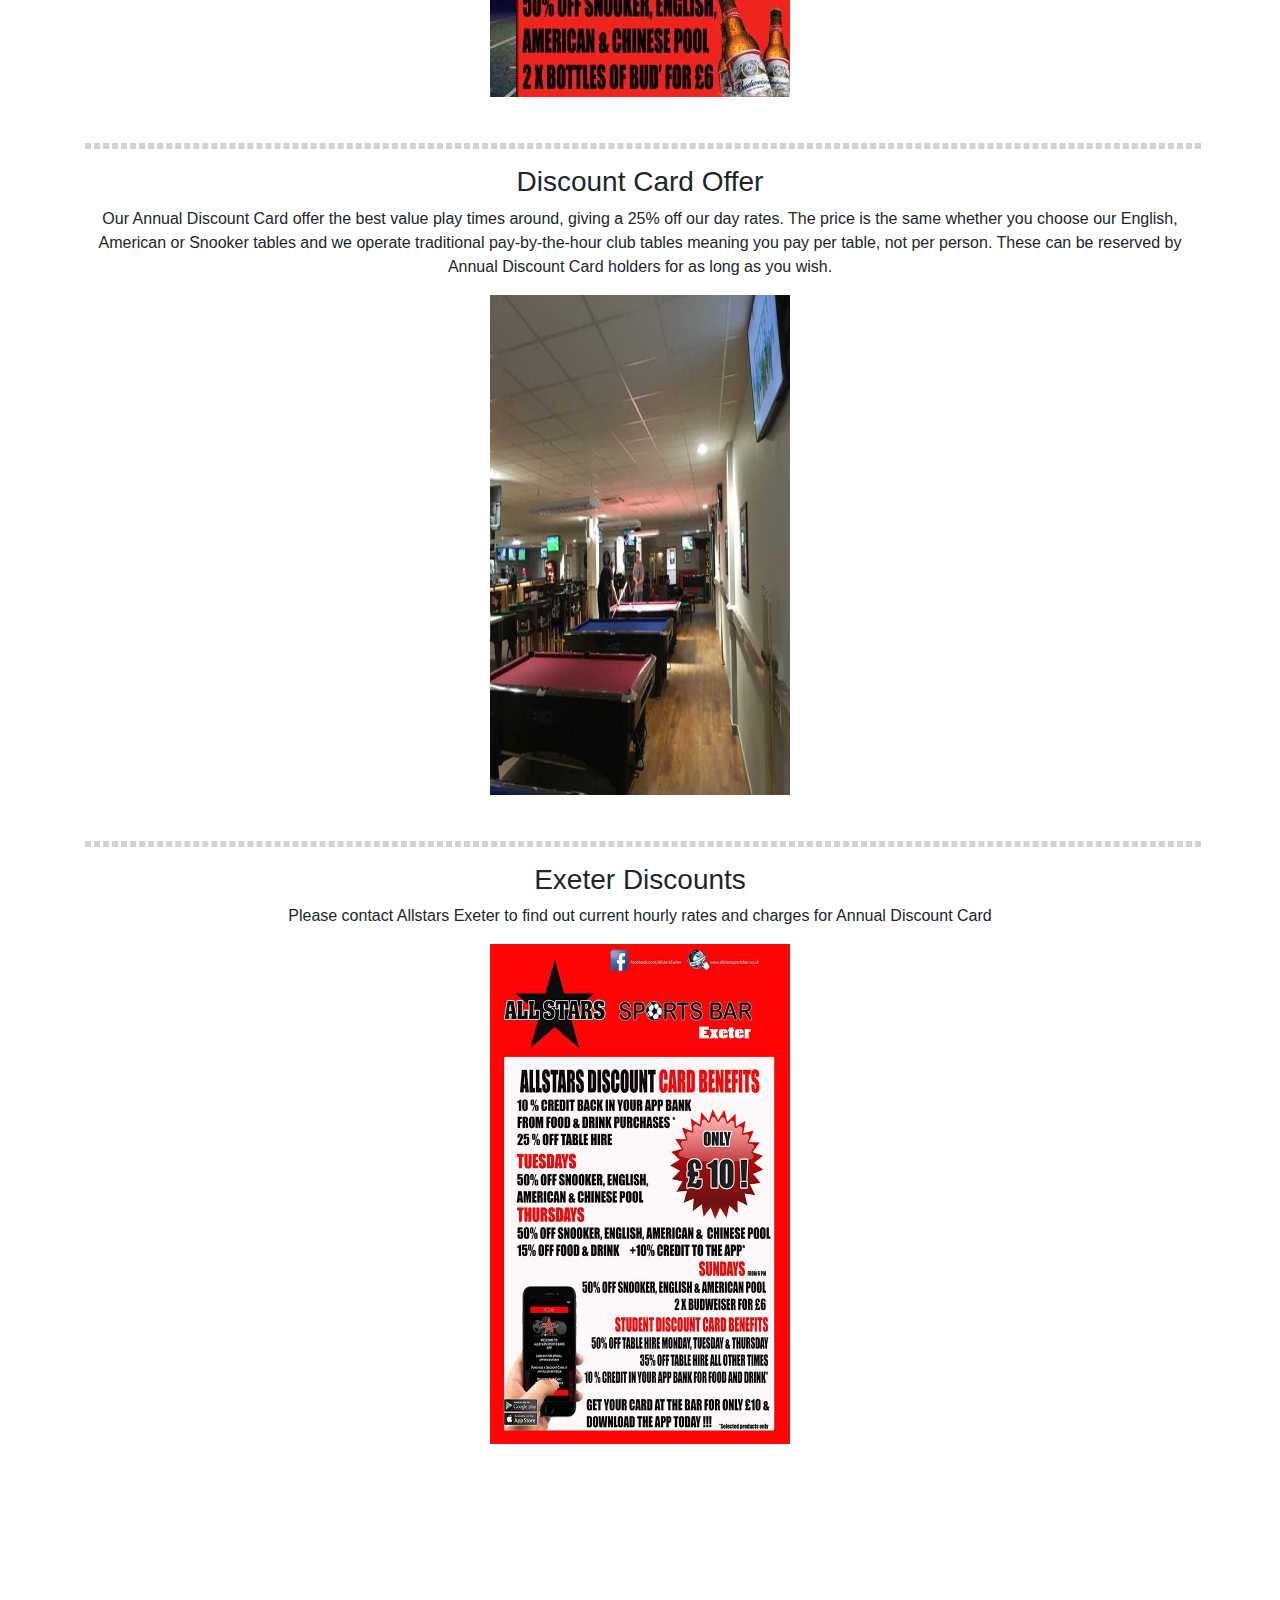
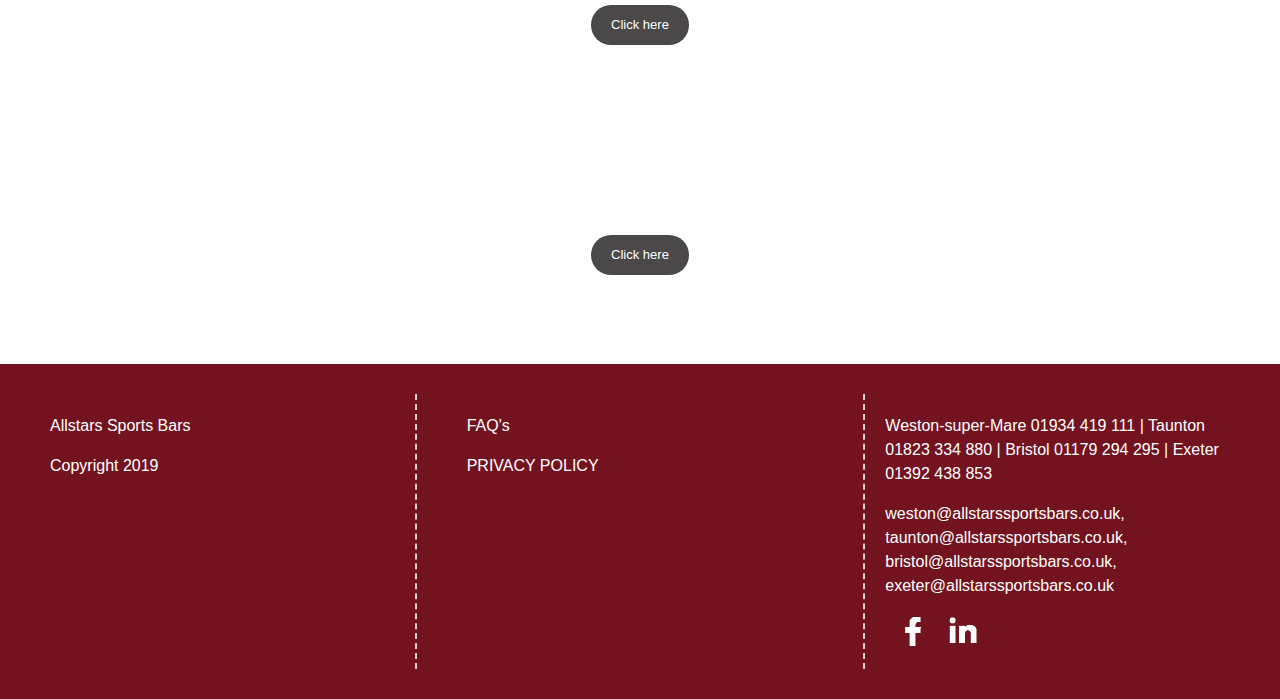
<file: SCDT42_CW2/SCDT42CW2_FinalWebsite/discount.html>
<!doctype html>
<html lang="en">

<head>
    <!-- meta tags to help SEO -->
    <meta charset="utf-8">
    <title>AllStars Sports Bar</title>
    <meta name="author" content="Toby B">
    <meta name="description" content="AllStars Sports Bar, based in the  south west of the UK">
    <meta name="viewport" content="width=device-width, initial-scale=1.0, shrink-to-fit=no">



    <!-- Required meta tags -->
    <meta charset="utf-8">
    <meta name="viewport" content="width=device-width, initial-scale=1, shrink-to-fit=no">

    <!-- Bootstrap CSS -->
    <script src="https://cdnjs.cloudflare.com/ajax/libs/jquery/3.4.1/jquery.min.js"></script>
    <link rel="stylesheet" href="https://stackpath.bootstrapcdn.com/bootstrap/4.3.1/css/bootstrap.min.css" integrity="sha384-ggOyR0iXCbMQv3Xipma34MD+dH/1fQ784/j6cY/iJTQUOhcWr7x9JvoRxT2MZw1T" crossorigin="anonymous">
    <script src="https://cdnjs.cloudflare.com/ajax/libs/gsap/3.2.6/gsap.min.js"></script>
    <link rel="stylesheet" href="styles.css">



    <!--favicon from https://realfavicongenerator.net/ -->
    <!--optimised favicon, imgs for different devices with prefixed code for it this allows for the little icon in the top of the tab-->
    <link rel="apple-touch-icon" sizes="180x180" href="/apple-touch-icon.png">
    <link rel="icon" type="image/png" sizes="32x32" href="/favicon-32x32.png">
    <link rel="icon" type="image/png" sizes="16x16" href="/favicon-16x16.png">
    <link rel="manifest" href="/site.webmanifest">
    <link rel="mask-icon" href="/safari-pinned-tab.svg" color="#5bbad5">
    <meta name="msapplication-TileColor" content="#da532c">
    <meta name="theme-color" content="#ffffff">

</head>

<body>

    <!--- HEADER BANNER --->
    <header>

        <!--- nav bar --->
        <!-- used a bootstrap component with minor alterations to tailor it to requirments and standardised web dev pratices -->
        <nav class="navbar navbar-expand-lg navbar-light bg-light">
            <a class="navbar-brand" href="#"> <img src="img/AllStarsLogo.png" alt="All Stars Sports Bar" width="30%"> </a>
            <button class="navbar-toggler" type="button" data-toggle="collapse" data-target="#navbarNavDropdown" aria-controls="navbarNavDropdown" aria-expanded="false" aria-label="Toggle navigation">
                <span class="navbar-toggler-icon"></span>
            </button>
            <div class="collapse navbar-collapse" id="navbarNavDropdown">
                <ul class="navbar-nav">
                    <li class="nav-item active">
                        <a class="nav-link" href="index.html">Home <span class="sr-only">(current)</span></a>
                    </li>
                    <li class="nav-item dropdown">
                        <a class="nav-link dropdown-toggle" href="#" id="navbarDropdownMenuLink" data-toggle="dropdown" aria-haspopup="true" aria-expanded="false">
                            Venues
                        </a>
                        <div class="dropdown-menu" aria-labelledby="navbarDropdownMenuLink">
                            <a class="dropdown-item" href="venuesB.html">Bristol</a>
                            <a class="dropdown-item" href="venuesT.html">Taunton</a>
                            <a class="dropdown-item" href="venuesE.html">Exeter</a>
                            <a class="dropdown-item" href="venuesW.html">Weston-Super-Mare</a>
                        </div>
                    </li>
                    <li class="nav-item">
                        <a class="nav-link" href="livesports.html">Live Sports</a>
                    </li>
                    <li class="nav-item">
                        <a class="nav-link" href="events.html">Events</a>
                    </li>
                    <li class="nav-item">
                        <a class="nav-link" href="food.html">Food</a>
                    </li>
                    <li class="nav-item">
                        <a class="nav-link" href="#">Discounts</a>
                    </li>
                    <li class="nav-item">
                        <a class="nav-link" href="faq.html">FAQs</a>
                    </li>
                    <li class="nav-item">
                        <a class="nav-link" href="parties.html">Parties</a>
                    </li>
                    <li class="nav-item">
                        <a class="nav-link" href="contact.php">Contact</a>
                    </li>

                </ul>
            </div>
        </nav>
        <!--- Nav bar end --->
    </header>


    <div class="discount-page jumbotron jumbotron-fluid">
        <div class="container">
            <h1>Discounts</h1>
            <p>All Stars Sports Bar venues discounts</p>
        </div>
    </div>


    <div class="container">
        <div class="main-content-area">
            <h2>Check below to see the discounts nearest you.</h2>
            <P>Allstars Sports Bars discount cards can be used at any Allstars Venue.</P>
        </div>
    </div>


    <div class="container">
        <div class="discount-section">


            <div class="discount-one discount-items">
                <h3>All Stars Discount Card Weston-Super-Mare</h3>
                <p>If you're an Allstars Sports Bar regular why not take up our Annual Discount Card offer and receive all these great card-holder only offers.</p>
                <p>Monday Special: 50% off table hire all day and night</p>
                <img src="img/discount/discounts_weston_mon.jpg">
            </div>

            <hr> <!-- break in the html, this is made to be dotted to divide content -->
            
            <!-- container holding the text and image after the break from the hierachicle post-->
            <div class="discount-two discount-items">
                <h3>Annual Discount Card Benefits</h3>
                <p>• Free entry
                    • 10% credit back in your app bank on selected food and drink
                    • 25% off selected table play (using the Allstars loyalty card and app)

                    Sunday's
                    • 50% off table hire after 6pm

                    Monday's
                    • 50% off table hire

                    Thursday's
                    • 50% off tables at till - 15% off selected food and drink plus 10% credit to your app bank</p>
                <img src="img/discount/discounts_weston_mon1.jpg">
            </div>

            <hr>

            <div class="discount-two discount-items">
                <h3>Great Value</h3>
                <p>Our Annual Discount Card offers the best value table play, giving 25% off our day rates. The offer is the same whether you choose our English, American, Chinese or Snooker tables and we operate traditional pay-by-the-hour club tables meaning you pay per table, not per person. These can be reserved by Annual Discount Card holders for as long as you wish.</p>
                <p>Please contact Allstars Weston to find out our current hourly rates and charges for Annual Discount Card</p>
                <img src="img/discount/discounts_weston2.jpg">
            </div>

            <hr>

            <div class="discount-two discount-items">
                <h3>All Stars Discount Card Taunton</h3>
                <p>If you're an Allstars Sports Bar regular why not take up our Annual Discount Card offer and receive all these great card-holder only offers.</p>
                <p>Tuesday Special: 50% off table hire all day and night</p>
                <img src="img/discount/discounts_not_weston_tues3.jpg">
            </div>
            <hr>

            <div class="discount-two discount-items">
                <h3>Annual Discount Card Benefits</h3>
                <p>• Free entry
                    • 10% credit back in your app bank on selected food and drink
                    • 25% off selected table play (using the Allstars loyalty card and app)

                    Sunday's
                    • 50% off table hire after 6pm

                    Tuesday's
                    • 50% off table hire

                    Thursday's
                    • 50% off tables at till - 15% off selected food and drink plus 10% credit to your app bank</p>
                <img src="img/discount/discounts_not_bristol_nfl4.jpg">
            </div>

            <hr>

            <div class="discount-two discount-items">
                <h3>NFL Sundays</h3>
                <p>2x Botles of Bud £6</p>
                <img src="img/discount/discounts_not_bristol_nfl4.jpg">
            </div>

            <hr>

            <div class="discount-two discount-items">
                <h3>Value to Play</h3>
                <p>Our Annual Discount Card offer the best value play times around, giving a 25% off our day rates. The price is the same whether you choose our English, American or Snooker tables and we operate traditional pay-by-the-hour club tables meaning you pay per table, not per person. These can be reserved by Annual Discount Card holders for as long as you wish.</p>
                <img src="img/discount/taunton_pool4.jpg">
            </div>

            <hr>

            <div class="discount-two discount-items">
                <h3>Taunton Discounts</h3>
                <p>Please contact Allstars Taunton to find out current hourly rates and charges for Annual Discount Card</p>
                <img src="img/discount/discounts_taunton5.jpg">
            </div>

            <hr>

            <div class="discount-two discount-items">
                <h3>All Stars Discount Card Bristol</h3>
                <p>If you're an Allstars Sports Bar regular why not take up our Annual Discount Card offer and receive all these great card-holder only offers.</p>
                <p>Tuesday Special: 50% off table hire all day and night</p>
                <img src="img/discount/discounts_not_weston_tues9.jpg">
            </div>

            <hr>

            <div class="discount-two discount-items">
                <h3>Annual Discount Card Benefits</h3>
                <p>• Free entry
                    • 10% credit back in your app bank on selected food and drink
                    • 25% off selected table play (using the Allstars loyalty card and app)

                    Sunday's
                    • 50% off table hire after 6pm

                    Tuesday's
                    • 50% off table hire

                    Thursday's
                    • 50% off tables at till - 15% off selected food and drink plus 10% credit to your app bank</p>
                <img src="img/discount/discounts_not_bristol_nfl4.jpg">
            </div>

            <hr>

            <div class="discount-two discount-items">
                <h3>Discount Card Offer</h3>
                <p>Our Annual Discount Card offer the best value play times around, giving a 25% off our day rates. The price is the same whether you choose our English, American or Snooker tables and we operate traditional pay-by-the-hour club tables meaning you pay per table, not per person. These can be reserved by Annual Discount Card holders for as long as you wish.</p>
                <p>Please contact Allstars Bristol to find out current hourly rates and charges for Annual Discount Card.</p>
                <img src="img/discount/discounts_bristol11.jpg">
            </div>

            <hr>

            <div class="discount-two discount-items">
                <h3>All Stars Discount Card Bristol</h3>
                <p>If you're an Allstars Sports Bar regular why not take up our Annual Discount Card offer and receive all these great card-holder only offers.</p>
                <p>Tuesday Special: 50% off table hire all day and night</p>
                <img src="img/discount/discounts_not_weston_tues3.jpg">
            </div>

            <hr>

            <div class="discount-two discount-items">
                <h3>Annual Discount Card Benefits</h3>
                <p>• Free entry
                    • 10% credit back in your app bank on selected food and drink
                    • 25% off selected table play (using the Allstars loyalty card and app)

                    Sunday's
                    • 50% off table hire after 6pm

                    Tuesday's
                    • 50% off table hire

                    Thursday's
                    • 50% off tables at till - 15% off selected food and drink plus 10% credit to your app bank</p>
                <img src="img/discount/discounts_not_bristol_nfl4.jpg">
            </div>

            <hr>

            <div class="discount-two discount-items">
                <h3>Discount Card Offer</h3>
                <p>Our Annual Discount Card offer the best value play times around, giving a 25% off our day rates. The price is the same whether you choose our English, American or Snooker tables and we operate traditional pay-by-the-hour club tables meaning you pay per table, not per person. These can be reserved by Annual Discount Card holders for as long as you wish.</p>
                <img src="img/discount/exeter_pool10.jpg">
            </div>

            <hr>

            <div class="discount-two discount-items">
                <h3>Exeter Discounts</h3>
                <p>Please contact Allstars Exeter to find out current hourly rates and charges for Annual Discount Card</p>
                <img src="img/discount/discounts_exeter8.jpg">
            </div>

        </div>
    </div>


    <!--social and venue banner -->
    <div class="container-fluid">
        <div class="venue-bar">
            <h3>Venue bar</h3>
            <button id="venue-button">Click here</button>
            <div class="venue-dropdown-content">

                <div class="venue-content-one venue-content">
                    <a href="venuesT.html"><img src="img/venuesIcon.png"></a>
                    <p>Taunton</p>
                </div>
                <div class="venue-content-two venue-content">
                    <a href="venuesE.html"><img src="img/venuesIcon.png"></a>
                    <p>Exeter</p>
                </div>
                <div class="venue-content-three venue-content">
                    <a href="venuesB.html"><img src="img/venuesIcon.png"></a>
                    <p>Bristol</p>
                </div>
                <div class="venue-content-four venue-content">
                    <a href="venuesW.html"><img src="img/venuesIcon.png"></a>
                    <p>Weston</p>
                </div>
            </div>
        </div>
    </div>


    <div class="container-fluid">
        <div class="social-bar">
            <h3>Social bar</h3>
            <button id="social-button">Click here</button>

            <div class="social-dropdown-content">
                <div class="row">
                    <div class="social-content-one social-content">
                        <a href="https://www.facebook.com/allstarstaunton/?fref=ts" target="_blank"><img src="img/facebook.png"></a>
                        <p>Taunton</p>
                    </div>
                    <div class="social-content-two social-content">
                        <a href="https://www.facebook.com/allstarssportsbarexeter/?ref=br_rs" target="_blank"><img src="img/facebook.png"></a>
                        <p>Exeter</p>
                    </div>
                    <div class="social-content-three social-content">
                        <a href="https://www.facebook.com/allstarsbristol/?fref=ts" target="_blank"><img src="img/facebook.png"></a>
                        <p>Bristol</p>
                    </div>
                    <div class="social-content-four social-content">
                        <a href="https://www.facebook.com/allstarssportsbars/?ref=br_rs" target="_blank"><img src="img/facebook.png"></a>
                        <p>Weston</p>
                    </div>
                </div>
            </div>

        </div>
    </div>


    <footer>
        <div class="container-fluid">
            <div class="row">
                <div class="col-sm-12 col-md-4 col-lg-4">
                    <div class="footer-left">

                        <p>Allstars Sports Bars</p>
                        <p>Copyright 2019</p>
                    </div>
                </div>
                <div class="col-sm-12 col-md-4 col-lg-4">
                    <div class="footer-middle">
                        <p><a href="faq.html" target="_blank" style="color: #FFF">FAQ's</a></p>
                        <p><a href="privacy.html" target="_blank" style="color: #FFF">PRIVACY POLICY</a></p>
                    </div>
                </div>
                <div class="col-sm-12 col-md-4 col-lg-4">
                    <div class="footer-right">
                        <p>Weston-super-Mare 01934 419 111 | Taunton 01823 334 880 | Bristol 01179 294 295 | Exeter 01392 438 853</p>
                        <p>weston@allstarssportsbars.co.uk, taunton@allstarssportsbars.co.uk, bristol@allstarssportsbars.co.uk, exeter@allstarssportsbars.co.uk</p>
                        <a href="https://www.facebook.com/groups/1734623133420097/" target="_blank"><img src="img/facebook.png" class="facebook-icon" alt="Facebook"></a>
                        <a href="https://www.linkedin.com/company/allstars-sports-bars" target="_blank"><img src="img/linkedin.png" class="linkedin-icon" alt="LinkedIn"></a>
                    </div>
                </div>
            </div>
        </div>

    </footer>
    <script src="app.js"></script>
    <script src="https://code.jquery.com/jquery-3.4.1.slim.min.js" integrity="sha384-J6qa4849blE2+poT4WnyKhv5vZF5SrPo0iEjwBvKU7imGFAV0wwj1yYfoRSJoZ+n" crossorigin="anonymous"></script>
    <script src="https://cdn.jsdelivr.net/npm/popper.js@1.16.0/dist/umd/popper.min.js" integrity="sha384-Q6E9RHvbIyZFJoft+2mJbHaEWldlvI9IOYy5n3zV9zzTtmI3UksdQRVvoxMfooAo" crossorigin="anonymous"></script>
    <script src="https://stackpath.bootstrapcdn.com/bootstrap/4.4.1/js/bootstrap.min.js" integrity="sha384-wfSDF2E50Y2D1uUdj0O3uMBJnjuUD4Ih7YwaYd1iqfktj0Uod8GCExl3Og8ifwB6" crossorigin="anonymous"></script>
</body>

</html>
</file>
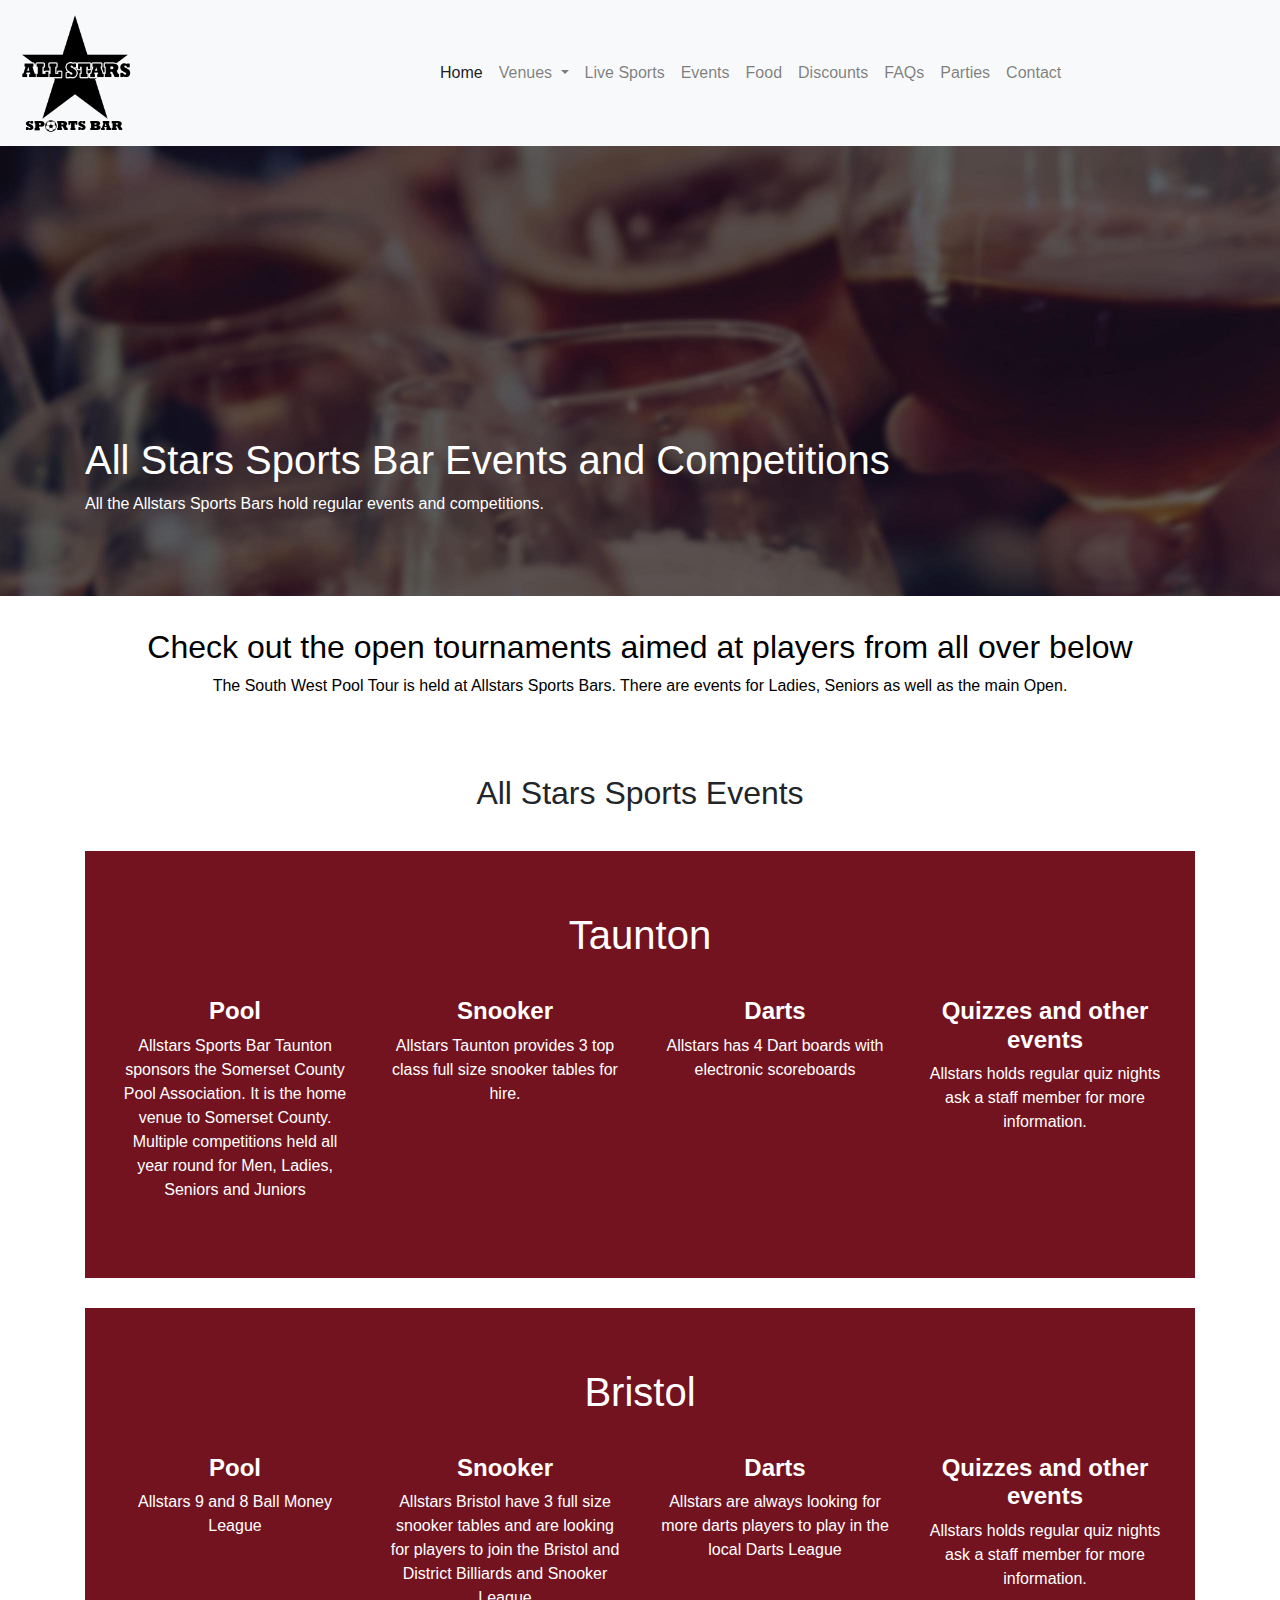
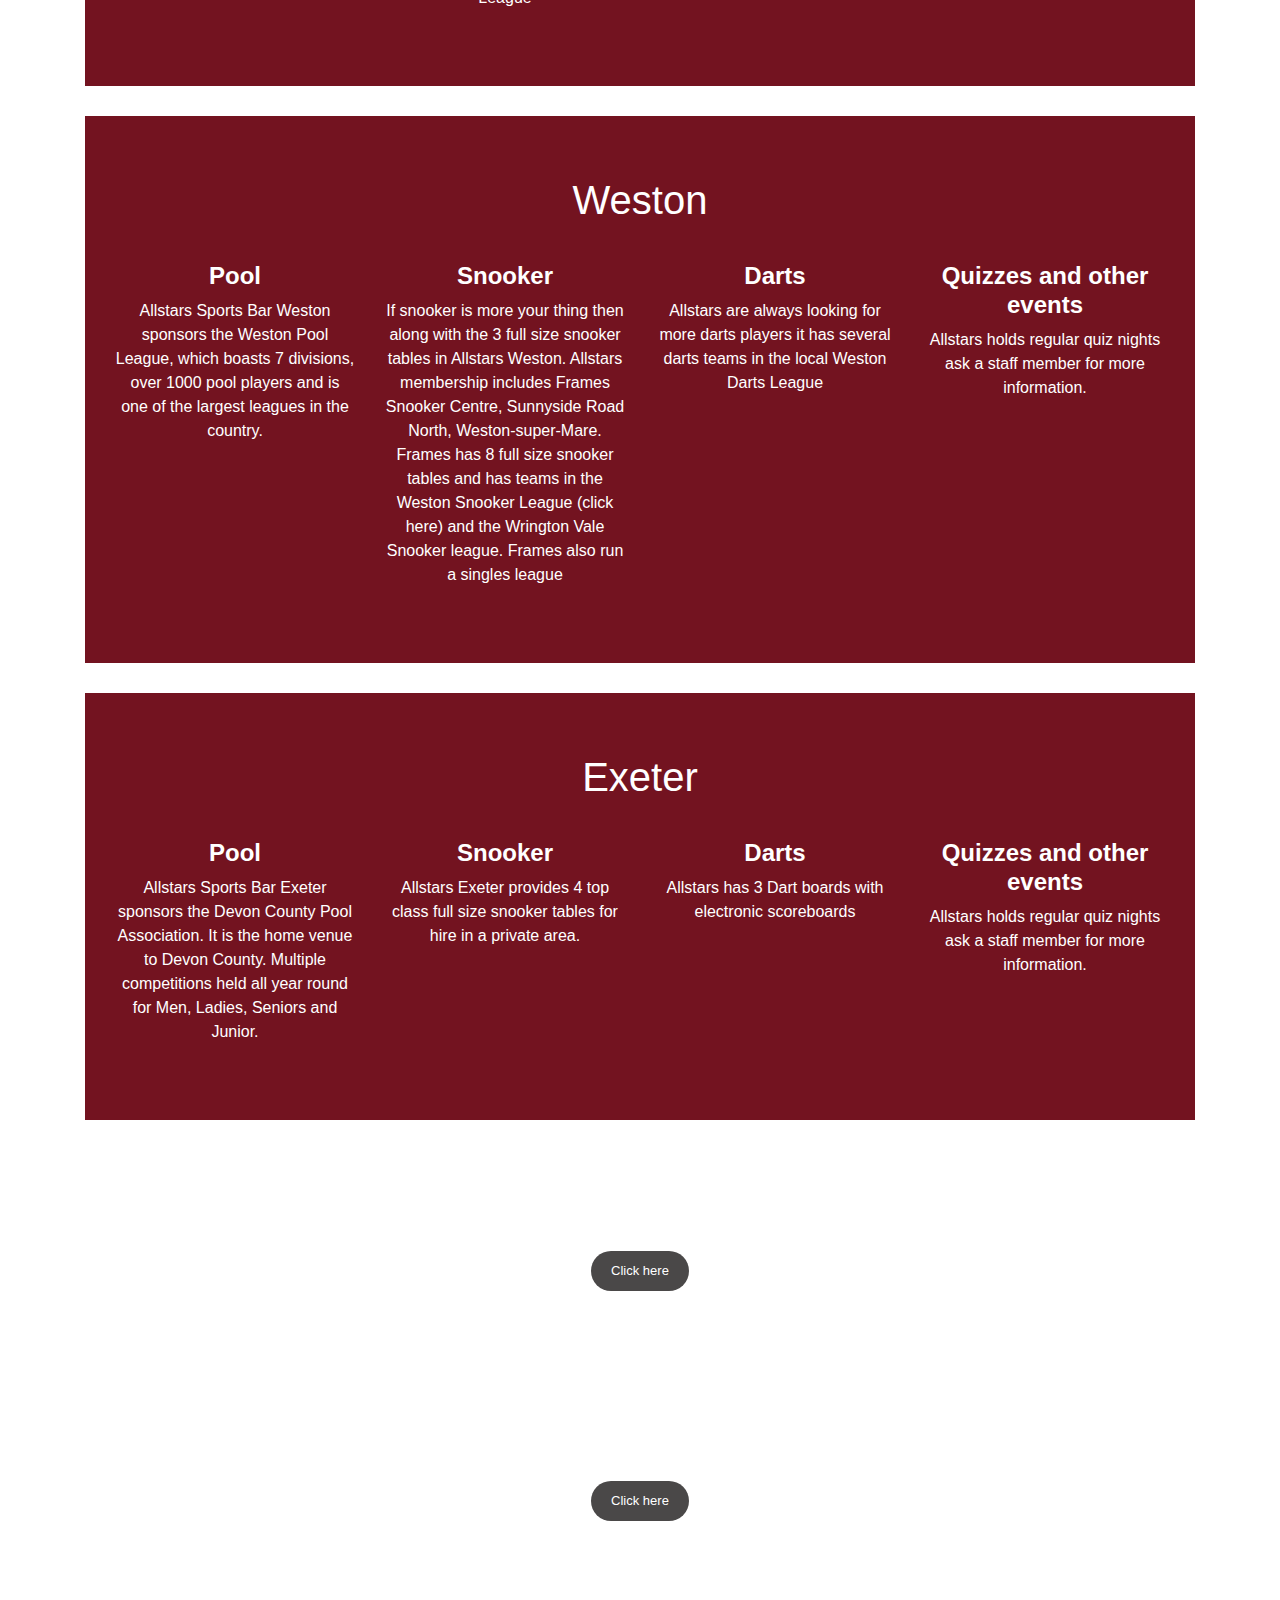
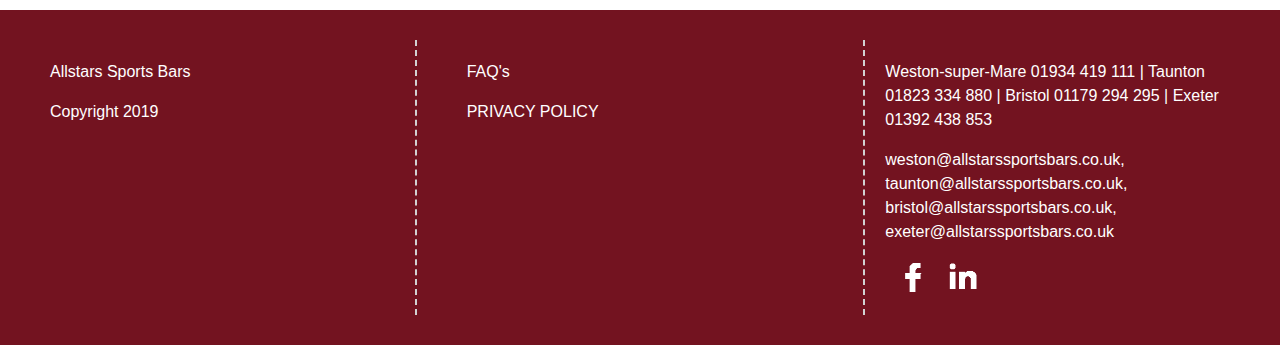
<file: SCDT42_CW2/SCDT42CW2_FinalWebsite/events.html>
<!doctype html>
<html lang="en">

<head>
    <!-- meta tags to help SEO -->
    <meta charset="utf-8">
    <title>AllStars Sports Bar</title>
    <meta name="author" content="Toby B">
    <meta name="description" content="AllStars Sports Bar, based in the  south west of the UK">
    <meta name="viewport" content="width=device-width, initial-scale=1.0, shrink-to-fit=no">



    <!-- Required meta tags -->
    <meta charset="utf-8">
    <meta name="viewport" content="width=device-width, initial-scale=1, shrink-to-fit=no">

    <!-- Bootstrap CSS -->
    <script src="https://cdnjs.cloudflare.com/ajax/libs/jquery/3.4.1/jquery.min.js"></script>
    <link rel="stylesheet" href="https://stackpath.bootstrapcdn.com/bootstrap/4.3.1/css/bootstrap.min.css" integrity="sha384-ggOyR0iXCbMQv3Xipma34MD+dH/1fQ784/j6cY/iJTQUOhcWr7x9JvoRxT2MZw1T" crossorigin="anonymous">
    <script src="https://cdnjs.cloudflare.com/ajax/libs/gsap/3.2.6/gsap.min.js"></script>
    <link rel="stylesheet" href="styles.css">


    <!--favicon from https://realfavicongenerator.net/ -->
    <!--optimised favicon, imgs for different devices with prefixed code for it this allows for the little icon in the top of the tab-->
    <link rel="apple-touch-icon" sizes="180x180" href="/apple-touch-icon.png">
    <link rel="icon" type="image/png" sizes="32x32" href="/favicon-32x32.png">
    <link rel="icon" type="image/png" sizes="16x16" href="/favicon-16x16.png">
    <link rel="manifest" href="/site.webmanifest">
    <link rel="mask-icon" href="/safari-pinned-tab.svg" color="#5bbad5">
    <meta name="msapplication-TileColor" content="#da532c">
    <meta name="theme-color" content="#ffffff">

</head>

<body>

    <!--- HEADER BANNER --->
    <header>

        <!--- nav bar --->
        <!-- used a bootstrap component with minor alterations to tailor it to requirments and standardised web dev pratices -->
        <nav class="navbar navbar-expand-lg navbar-light bg-light">
            <a class="navbar-brand" href="#"> <img src="img/AllStarsLogo.png" alt="All Stars Sports Bar" width="30%"> </a>
            <button class="navbar-toggler" type="button" data-toggle="collapse" data-target="#navbarNavDropdown" aria-controls="navbarNavDropdown" aria-expanded="false" aria-label="Toggle navigation">
                <span class="navbar-toggler-icon"></span>
            </button>
            <div class="collapse navbar-collapse" id="navbarNavDropdown">
                <ul class="navbar-nav">
                    <li class="nav-item active">
                        <a class="nav-link" href="index.html">Home <span class="sr-only">(current)</span></a>
                    </li>
                    <li class="nav-item dropdown">
                        <a class="nav-link dropdown-toggle" href="#" id="navbarDropdownMenuLink" data-toggle="dropdown" aria-haspopup="true" aria-expanded="false">
                            Venues
                        </a>
                        <div class="dropdown-menu" aria-labelledby="navbarDropdownMenuLink">
                            <a class="dropdown-item" href="venuesB.html">Bristol</a>
                            <a class="dropdown-item" href="venuesT.html">Taunton</a>
                            <a class="dropdown-item" href="venuesE.html">Exeter</a>
                            <a class="dropdown-item" href="venuesW.html">Weston-Super-Mare</a>
                        </div>
                    </li>
                    <li class="nav-item">
                        <a class="nav-link" href="livesports.html">Live Sports</a>
                    </li>
                    <li class="nav-item">
                        <a class="nav-link" href="#">Events</a>
                    </li>
                    <li class="nav-item">
                        <a class="nav-link" href="food.html">Food</a>
                    </li>
                    <li class="nav-item">
                        <a class="nav-link" href="discount.html">Discounts</a>
                    </li>
                    <li class="nav-item">
                        <a class="nav-link" href="faq.html">FAQs</a>
                    </li>
                    <li class="nav-item">
                        <a class="nav-link" href="parties.html">Parties</a>
                    </li>
                    <li class="nav-item">
                        <a class="nav-link" href="contact.php">Contact</a>
                    </li>

                </ul>
            </div>
        </nav>
        <!--- Nav bar end --->
    </header>

    <!-- this is the container for the parallax banner that appears on manay of the pages -->
    <div class="events-page jumbotron jumbotron-fluid">
        <div class="container">
            <h1>All Stars Sports Bar Events and Competitions</h1>
            <p>All the Allstars Sports Bars hold regular events and competitions.</p>
        </div>
    </div>


    <div class="container">
        <div class="main-content-area"> <!--basic container with styling and spacing of elements -->
            <h2>Check out the open tournaments aimed at players from all over below</h2>
            <P>The South West Pool Tour is held at Allstars Sports Bars.
                There are events for Ladies, Seniors as well as the main Open.</P>
        </div>
    </div>


    <div class="container">
        <div class="events-section">
            <!--heading for the events -->
            <h2>All Stars Sports Events</h2>


            <div class="container-fluid">
                <div class="events-locations">

                    <div class="location-one locations"><!--basic class with colour and backrounf colour with 30px padding to make it snug  -->
                        <h3>Taunton</h3>
                        <div class="row"> <!-- placing each section into a row-->
                            <div class="col-sm-12 col-md-3 col-lg-3">
                                <h4><strong>Pool</strong></h4> <!--use of headings in a heirarchicle order is good for seo -->
                                <p>Allstars Sports Bar Taunton sponsors the Somerset County Pool Association.
                                    It is the home venue to Somerset County.
                                    Multiple competitions held all year round for Men, Ladies, Seniors and Juniors</p>
                            </div>
                            <div class="col-sm-12 col-md-3 col-lg-3">
                                <h4><strong>Snooker</strong></h4>
                                <p>Allstars Taunton provides 3 top class full size snooker tables for hire.</p>
                            </div>
                            <div class="col-sm-12 col-md-3 col-lg-3">
                                <h4><strong>Darts</strong></h4>
                                <p>Allstars has 4 Dart boards with electronic scoreboards</p>
                            </div>
                            <div class="col-sm-12 col-md-3 col-lg-3">
                                <h4><strong>Quizzes and other events</strong></h4>
                                <p>Allstars holds regular quiz nights ask a staff member for more information.<p>
                            </div>
                        </div>
                    </div>

                    <div class="location-two locations">
                        <h3>Bristol</h3>
                        <div class="row">
                            <div class="col-sm-12 col-md-3 col-lg-3">
                                <h4><strong>Pool</strong></h4>
                                <p>Allstars 9 and 8 Ball Money League</p>
                            </div>
                            <div class="col-sm-12 col-md-3 col-lg-3">
                                <h4><strong>Snooker</strong></h4>
                                <p>Allstars Bristol have 3 full size snooker tables and are looking for players to join the Bristol and
                                    District Billiards and Snooker League</p>
                            </div>
                            <div class="col-sm-12 col-md-3 col-lg-3">
                                <h4><strong>Darts</strong></h4>
                                <p>Allstars are always looking for more darts players to play in the local Darts League</p>
                            </div>
                            <div class="col-sm-12 col-md-3 col-lg-3">
                                <h4><strong>Quizzes and other events</strong></h4>
                                <p>Allstars holds regular quiz nights ask a staff member for more information.</p>
                            </div>
                        </div>
                    </div>

                    <div class="location-three locations">
                        <h3>Weston</h3>
                        <div class="row">
                            <div class="col-sm-12 col-md-3 col-lg-3">
                                <h4><strong>Pool</strong></h4>
                                <p>Allstars Sports Bar Weston sponsors the Weston Pool League,
                                    which boasts 7 divisions, over 1000 pool players and is one of the largest leagues in the country.</p>
                            </div>
                            <div class="col-sm-12 col-md-3 col-lg-3">
                                <h4><strong>Snooker</strong></h4>
                                <p>If snooker is more your thing then along with the 3 full size snooker tables in Allstars Weston.
                                    Allstars membership includes Frames Snooker Centre, Sunnyside Road North, Weston-super-Mare.

                                    Frames has 8 full size snooker tables and has teams in the Weston Snooker League (click here) and
                                    the Wrington Vale Snooker league.

                                    Frames also run a singles league</p>
                            </div>
                            <div class="col-sm-12 col-md-3 col-lg-3">
                                <h4><strong>Darts</strong></h4>
                                <p>Allstars are always looking for more darts players it has several darts teams in the local Weston Darts League</p>
                            </div>
                            <div class="col-sm-12 col-md-3 col-lg-3">
                                <h4><strong>Quizzes and other events</strong></h4>
                                <p>Allstars holds regular quiz nights ask a staff member for more information.</p>
                            </div>
                        </div>
                    </div>

                    <div class="location-four locations">
                        <h3>Exeter</h3>
                        <div class="row">
                            <div class="col-sm-12 col-md-3 col-lg-3">
                                <h4><strong>Pool</strong></h4>
                                <p>Allstars Sports Bar Exeter sponsors the Devon County Pool Association.
                                    It is the home venue to Devon County.
                                    Multiple competitions held all year round for Men, Ladies, Seniors and Junior.</p>
                            </div>
                            <div class="col-sm-12 col-md-3 col-lg-3">
                                <h4><strong>Snooker</strong></h4>
                                <p>Allstars Exeter provides 4 top class full size snooker tables for hire in a private area.</p>
                            </div>
                            <div class="col-sm-12 col-md-3 col-lg-3">
                                <h4><strong>Darts</strong></h4>
                                <p>Allstars has 3 Dart boards with electronic scoreboards</p>
                            </div>
                            <div class="col-sm-12 col-md-3 col-lg-3">
                                <h4><strong>Quizzes and other events</strong></h4>
                                <p>Allstars holds regular quiz nights ask a staff member for more information.</p>
                            </div>
                        </div>
                    </div>
                </div>
            </div>
        </div>
    </div>


    <!--social and venue banner -->
    <div class="container-fluid">
        <div class="venue-bar">
            <h3>Venue bar</h3>
            <button id="venue-button">Click here</button>
            <div class="venue-dropdown-content">

                    <div class="venue-content-one venue-content">
                        <a href="venuesT.html"><img src="img/venuesIcon.png"></a>
                        <p>Taunton</p>
                    </div>
                    <div class="venue-content-two venue-content">
                        <a href="venuesE.html"><img src="img/venuesIcon.png"></a>
                        <p>Exeter</p>
                    </div>
                    <div class="venue-content-three venue-content">
                        <a href="venuesB.html"><img src="img/venuesIcon.png"></a>
                        <p>Bristol</p>
                    </div>
                    <div class="venue-content-four venue-content">
                        <a href="venuesW.html"><img src="img/venuesIcon.png"></a>
                        <p>Weston</p>
                    </div>
                </div>
        </div>
    </div>


    <div class="container-fluid">
        <div class="social-bar">
            <h3>Social bar</h3>
            <button id="social-button">Click here</button>

            <div class="social-dropdown-content">
                <div class="row">
                    <div class="social-content-one social-content">
                        <a href="https://www.facebook.com/allstarstaunton/?fref=ts" target="_blank"><img src="img/facebook.png"></a>
                        <p>Taunton</p>
                    </div>
                    <div class="social-content-two social-content">
                        <a href="https://www.facebook.com/allstarssportsbarexeter/?ref=br_rs" target="_blank"><img src="img/facebook.png"></a>
                        <p>Exeter</p>
                    </div>
                    <div class="social-content-three social-content">
                        <a href="https://www.facebook.com/allstarsbristol/?fref=ts" target="_blank"><img src="img/facebook.png"></a>
                        <p>Bristol</p>
                    </div>
                    <div class="social-content-four social-content">
                        <a href="https://www.facebook.com/allstarssportsbars/?ref=br_rs" target="_blank"><img src="img/facebook.png"></a>
                        <p>Weston</p>
                    </div>
                </div>
            </div>
            
        </div>
    </div>

    <footer>
        <div class="container-fluid">
            <div class="row">
                <div class="col-sm-12 col-md-4 col-lg-4">
                    <div class="footer-left">

                        <p>Allstars Sports Bars</p>
                        <p>Copyright 2019</p>
                    </div>
                </div>
                <div class="col-sm-12 col-md-4 col-lg-4">
                    <div class="footer-middle">
                        <p><a href="faq.html" target="_blank" style="color: #FFF">FAQ's</a></p>
                        <p><a href="privacy.html" target="_blank" style="color: #FFF">PRIVACY POLICY</a></p>
                    </div>
                </div>
                <div class="col-sm-12 col-md-4 col-lg-4">
                    <div class="footer-right">
                        <p>Weston-super-Mare 01934 419 111 | Taunton 01823 334 880 | Bristol 01179 294 295 | Exeter 01392 438 853</p>
                        <p>weston@allstarssportsbars.co.uk, taunton@allstarssportsbars.co.uk, bristol@allstarssportsbars.co.uk, exeter@allstarssportsbars.co.uk</p>
                        <a href="https://www.facebook.com/groups/1734623133420097/" target="_blank"><img src="img/facebook.png" class="facebook-icon" alt="Facebook"></a>
                        <a href="https://www.linkedin.com/company/allstars-sports-bars" target="_blank"><img src="img/linkedin.png" class="linkedin-icon" alt="LinkedIn"></a>
                    </div>
                </div>
            </div>
        </div>

    </footer>
    <script src="app.js"></script>
    <script src="https://code.jquery.com/jquery-3.4.1.slim.min.js" integrity="sha384-J6qa4849blE2+poT4WnyKhv5vZF5SrPo0iEjwBvKU7imGFAV0wwj1yYfoRSJoZ+n" crossorigin="anonymous"></script>
    <script src="https://cdn.jsdelivr.net/npm/popper.js@1.16.0/dist/umd/popper.min.js" integrity="sha384-Q6E9RHvbIyZFJoft+2mJbHaEWldlvI9IOYy5n3zV9zzTtmI3UksdQRVvoxMfooAo" crossorigin="anonymous"></script>
    <script src="https://stackpath.bootstrapcdn.com/bootstrap/4.4.1/js/bootstrap.min.js" integrity="sha384-wfSDF2E50Y2D1uUdj0O3uMBJnjuUD4Ih7YwaYd1iqfktj0Uod8GCExl3Og8ifwB6" crossorigin="anonymous"></script>
</body>

</html>
</file>
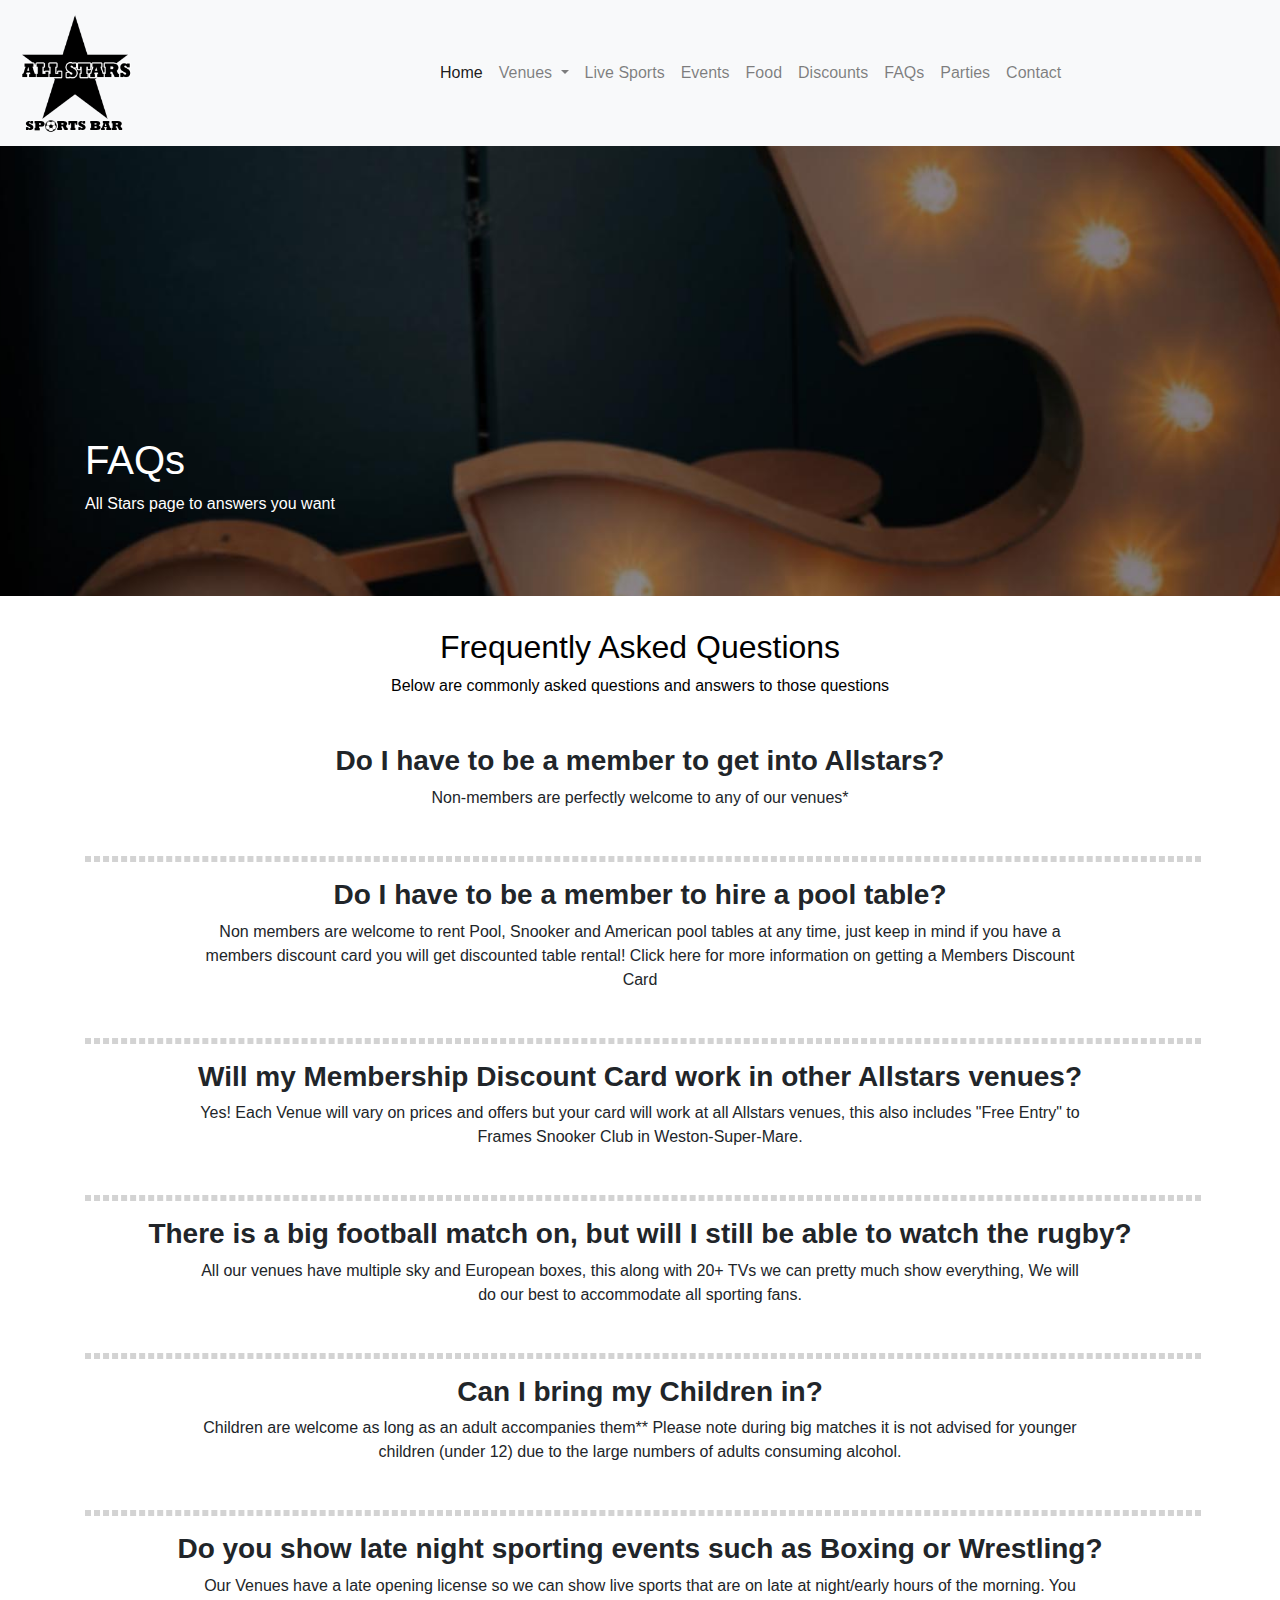
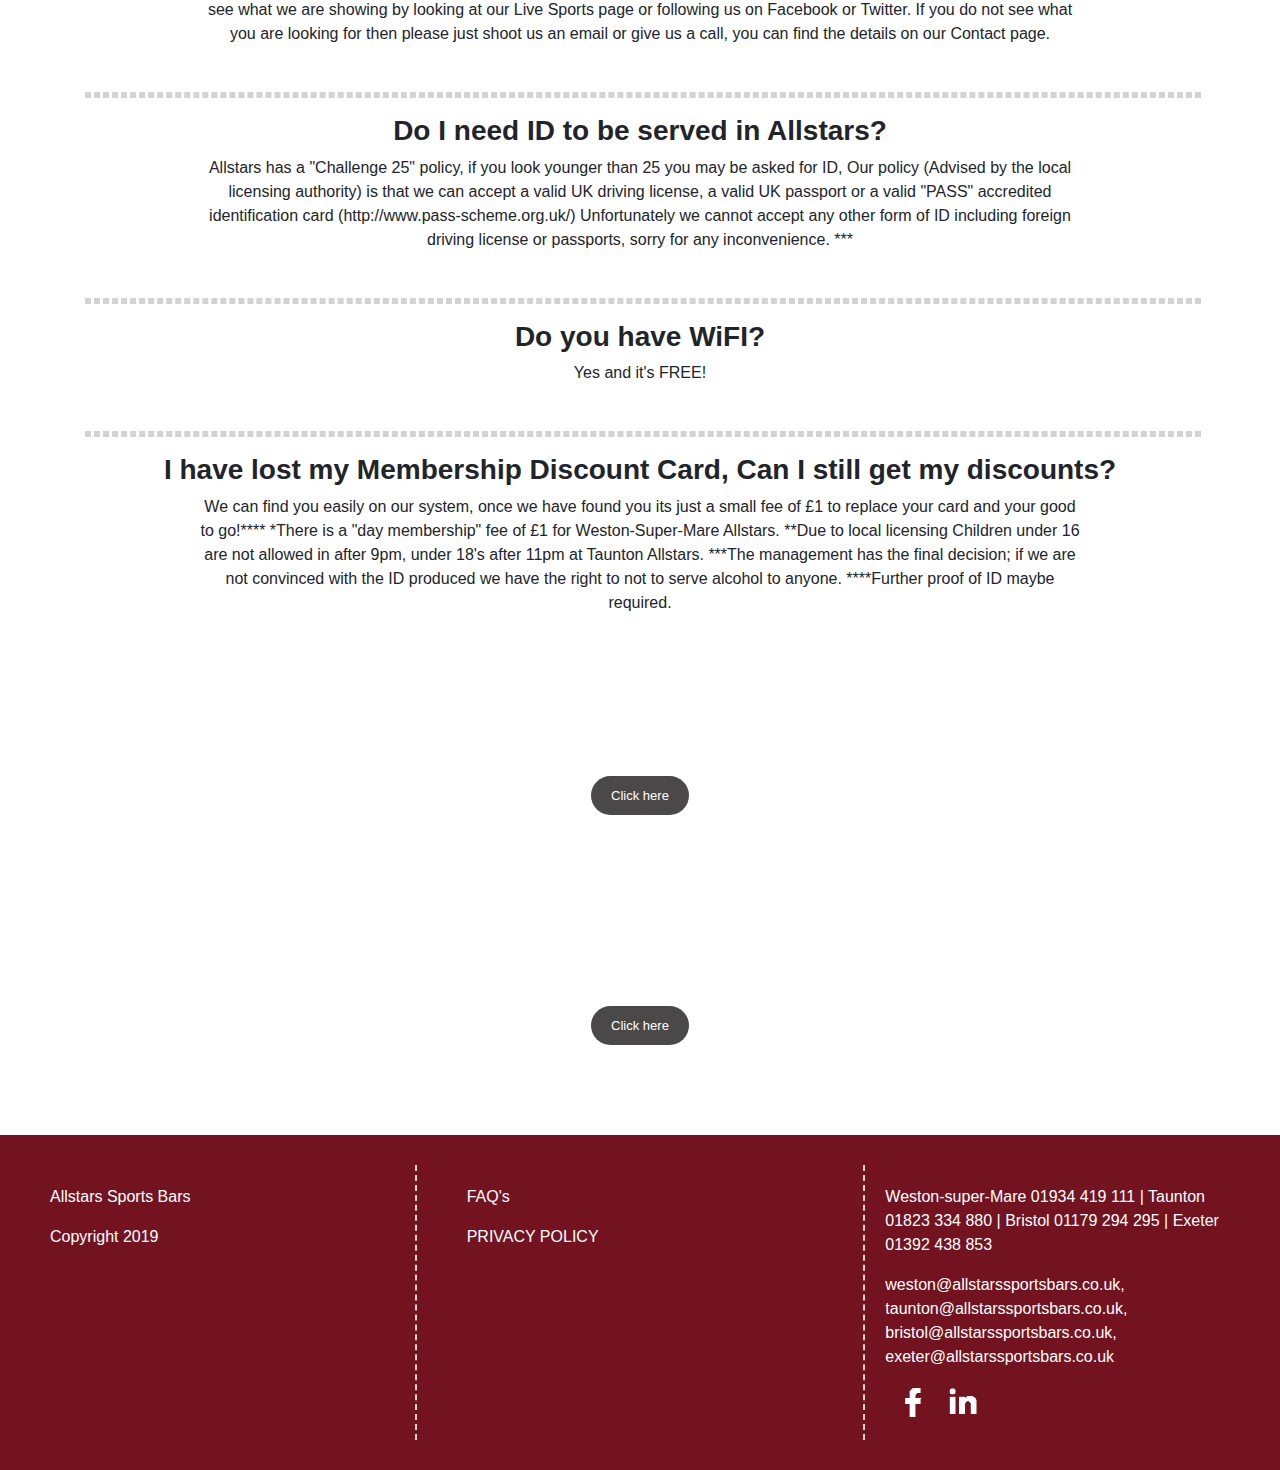
<file: SCDT42_CW2/SCDT42CW2_FinalWebsite/faq.html>
<!doctype html>
<html lang="en">

<head>
    <!-- meta tags to help SEO -->
    <meta charset="utf-8">
    <title>AllStars Sports Bar</title>
    <meta name="author" content="Toby B">
    <meta name="description" content="AllStars Sports Bar, based in the  south west of the UK">
    <meta name="viewport" content="width=device-width, initial-scale=1.0, shrink-to-fit=no">



    <!-- Required meta tags -->
    <meta charset="utf-8">
    <meta name="viewport" content="width=device-width, initial-scale=1, shrink-to-fit=no">

    <!-- Bootstrap CSS -->
    <script src="https://cdnjs.cloudflare.com/ajax/libs/jquery/3.4.1/jquery.min.js"></script>
    <link rel="stylesheet" href="https://stackpath.bootstrapcdn.com/bootstrap/4.3.1/css/bootstrap.min.css" integrity="sha384-ggOyR0iXCbMQv3Xipma34MD+dH/1fQ784/j6cY/iJTQUOhcWr7x9JvoRxT2MZw1T" crossorigin="anonymous">
    <script src="https://cdnjs.cloudflare.com/ajax/libs/gsap/3.2.6/gsap.min.js"></script>
    <link rel="stylesheet" href="styles.css">


    <!--favicon from https://realfavicongenerator.net/ -->
    <!--optimised favicon, imgs for different devices with prefixed code for it this allows for the little icon in the top of the tab-->
    <link rel="apple-touch-icon" sizes="180x180" href="/apple-touch-icon.png">
    <link rel="icon" type="image/png" sizes="32x32" href="/favicon-32x32.png">
    <link rel="icon" type="image/png" sizes="16x16" href="/favicon-16x16.png">
    <link rel="manifest" href="/site.webmanifest">
    <link rel="mask-icon" href="/safari-pinned-tab.svg" color="#5bbad5">
    <meta name="msapplication-TileColor" content="#da532c">
    <meta name="theme-color" content="#ffffff">

</head>

<body>

    <!--- HEADER BANNER --->
    <header>

        <!--- nav bar --->
        <!-- used a bootstrap component with minor alterations to tailor it to requirments and standardised web dev pratices -->
        <nav class="navbar navbar-expand-lg navbar-light bg-light">
            <a class="navbar-brand" href="#"> <img src="img/AllStarsLogo.png" alt="All Stars Sports Bar" width="30%"> </a>
            <button class="navbar-toggler" type="button" data-toggle="collapse" data-target="#navbarNavDropdown" aria-controls="navbarNavDropdown" aria-expanded="false" aria-label="Toggle navigation">
                <span class="navbar-toggler-icon"></span>
            </button>
            <div class="collapse navbar-collapse" id="navbarNavDropdown">
                <ul class="navbar-nav">
                    <li class="nav-item active">
                        <a class="nav-link" href="index.html">Home <span class="sr-only">(current)</span></a>
                    </li>
                    <li class="nav-item dropdown">
                        <a class="nav-link dropdown-toggle" href="#" id="navbarDropdownMenuLink" data-toggle="dropdown" aria-haspopup="true" aria-expanded="false">
                            Venues
                        </a>
                        <div class="dropdown-menu" aria-labelledby="navbarDropdownMenuLink">
                            <a class="dropdown-item" href="venuesB.html">Bristol</a>
                            <a class="dropdown-item" href="venuesT.html">Taunton</a>
                            <a class="dropdown-item" href="venuesE.html">Exeter</a>
                            <a class="dropdown-item" href="venuesW.html">Weston-Super-Mare</a>
                        </div>
                    </li>
                    <li class="nav-item">
                        <a class="nav-link" href="livesports.html">Live Sports</a>
                    </li>
                    <li class="nav-item">
                        <a class="nav-link" href="events.html">Events</a>
                    </li>
                    <li class="nav-item">
                        <a class="nav-link" href="food.html">Food</a>
                    </li>
                    <li class="nav-item">
                        <a class="nav-link" href="discount.html">Discounts</a>
                    </li>
                    <li class="nav-item">
                        <a class="nav-link" href="#">FAQs</a>
                    </li>
                    <li class="nav-item">
                        <a class="nav-link" href="parties.html">Parties</a>
                    </li>
                    <li class="nav-item">
                        <a class="nav-link" href="contact.php">Contact</a>
                    </li>

                </ul>
            </div>
        </nav>
        <!--- Nav bar end --->
    </header>


    <div class="faq-page jumbotron jumbotron-fluid">
        <div class="container">
            <h1>FAQs</h1>
            <p>All Stars page to answers you want</p>
        </div>
    </div>


    <div class="container">
        <div class="main-content-area">
            <h2>Frequently Asked Questions</h2>
            <P>Below are commonly asked questions and answers to those questions</P>
        </div>
    </div>


    <div class="container">
        <div class="question-and-answers"> <!-- class with display and other minor css same as most basic classes such as main content area-->
            <h3><strong>Do I have to be a member to get into Allstars?</strong></h3> <!-- Phrase tag toshow important text  -->
            <p>Non-members are perfectly welcome to any of our venues*</p>

            <hr> <!--break to signify next part  -->

            <h3><strong>Do I have to be a member to hire a pool table?</strong></h3>
            <p>Non members are welcome to rent Pool, Snooker and American pool tables at any time, just keep in mind if you have a members discount card you will get discounted table rental! Click here for more information on getting a Members Discount Card</p>

            <hr>

            <h3><strong>Will my Membership Discount Card work in other Allstars venues?</strong></h3>
            <p>Yes! Each Venue will vary on prices and offers but your card will work at all Allstars venues, this also includes "Free Entry" to Frames Snooker Club in Weston-Super-Mare.</p>

            <hr>

            <h3><strong>There is a big football match on, but will I still be able to watch the rugby?</strong></h3>
            <p>All our venues have multiple sky and European boxes, this along with 20+ TVs we can pretty much show everything, We will do our best to accommodate all sporting fans.</p>

            <hr>

            <h3><strong>Can I bring my Children in?</strong></h3>
            <p>Children are welcome as long as an adult accompanies them** Please note during big matches it is not advised for younger children (under 12) due to the large numbers of adults consuming alcohol.</p>

            <hr>

            <h3><strong>Do you show late night sporting events such as Boxing or Wrestling?</strong></h3>
            <p>Our Venues have a late opening license so we can show live sports that are on late at night/early hours of the morning. You see what we are showing by looking at our Live Sports page or following us on Facebook or Twitter. If you do not see what you are looking for then please just shoot us an email or give us a call, you can find the details on our Contact page.</p>

            <hr>

            <h3><strong>Do I need ID to be served in Allstars?</strong></h3>
            <p>Allstars has a "Challenge 25" policy, if you look younger than 25 you may be asked for ID, Our policy (Advised by the local licensing authority) is that we can accept a valid UK driving license, a valid UK passport or a valid "PASS" accredited identification card (http://www.pass-scheme.org.uk/) Unfortunately we cannot accept any other form of ID including foreign driving license or passports, sorry for any inconvenience. ***</p>

            <hr>

            <h3><strong>Do you have WiFI?</strong></h3>
            <p>Yes and it's FREE!</p>

            <hr>

            <h3><strong>I have lost my Membership Discount Card, Can I still get my discounts?</strong></h3>
            <p>We can find you easily on our system, once we have found you its just a small fee of £1 to replace your card and your good to go!**** *There is a "day membership" fee of £1 for Weston-Super-Mare Allstars. **Due to local licensing Children under 16 are not allowed in after 9pm, under 18's after 11pm at Taunton Allstars. ***The management has the final decision; if we are not convinced with the ID produced we have the right to not to serve alcohol to anyone. ****Further proof of ID maybe required.</p>
        </div>
    </div>


    <!--social and venue banner -->
    <div class="container-fluid">
        <div class="venue-bar">
            <h3>Venue bar</h3>
            <button id="venue-button">Click here</button>
            <div class="venue-dropdown-content">

                    <div class="venue-content-one venue-content">
                        <a href="venuesT.html"><img src="img/venuesIcon.png"></a>
                        <p>Taunton</p>
                    </div>
                    <div class="venue-content-two venue-content">
                        <a href="venuesE.html"><img src="img/venuesIcon.png"></a>
                        <p>Exeter</p>
                    </div>
                    <div class="venue-content-three venue-content">
                        <a href="venuesB.html"><img src="img/venuesIcon.png"></a>
                        <p>Bristol</p>
                    </div>
                    <div class="venue-content-four venue-content">
                        <a href="venuesW.html"><img src="img/venuesIcon.png"></a>
                        <p>Weston</p>
                    </div>
                </div>
        </div>
    </div>


    <div class="container-fluid">
        <div class="social-bar">
            <h3>Social bar</h3>
            <button id="social-button">Click here</button>

            <div class="social-dropdown-content">
                <div class="row">
                    <div class="social-content-one social-content">
                        <a href="https://www.facebook.com/allstarstaunton/?fref=ts" target="_blank"><img src="img/facebook.png"></a>
                        <p>Taunton</p>
                    </div>
                    <div class="social-content-two social-content">
                        <a href="https://www.facebook.com/allstarssportsbarexeter/?ref=br_rs" target="_blank"><img src="img/facebook.png"></a>
                        <p>Exeter</p>
                    </div>
                    <div class="social-content-three social-content">
                        <a href="https://www.facebook.com/allstarsbristol/?fref=ts" target="_blank"><img src="img/facebook.png"></a>
                        <p>Bristol</p>
                    </div>
                    <div class="social-content-four social-content">
                        <a href="https://www.facebook.com/allstarssportsbars/?ref=br_rs" target="_blank"><img src="img/facebook.png"></a>
                        <p>Weston</p>
                    </div>
                </div>
            </div>
            
        </div>
    </div>


    <footer>
        <div class="container-fluid">
            <div class="row">
                <div class="col-sm-12 col-md-4 col-lg-4">
                    <div class="footer-left">

                        <p>Allstars Sports Bars</p>
                        <p>Copyright 2019</p>
                    </div>
                </div>
                <div class="col-sm-12 col-md-4 col-lg-4">
                    <div class="footer-middle">
                        <p><a href="faq.html" target="_blank" style="color: #FFF">FAQ's</a></p>
                        <p><a href="privacy.html" target="_blank" style="color: #FFF">PRIVACY POLICY</a></p>
                    </div>
                </div>
                <div class="col-sm-12 col-md-4 col-lg-4">
                    <div class="footer-right">
                        <p>Weston-super-Mare 01934 419 111 | Taunton 01823 334 880 | Bristol 01179 294 295 | Exeter 01392 438 853</p>
                        <p>weston@allstarssportsbars.co.uk, taunton@allstarssportsbars.co.uk, bristol@allstarssportsbars.co.uk, exeter@allstarssportsbars.co.uk</p>
                        <a href="https://www.facebook.com/groups/1734623133420097/" target="_blank"><img src="img/facebook.png" class="facebook-icon" alt="Facebook"></a>
                        <a href="https://www.linkedin.com/company/allstars-sports-bars" target="_blank"><img src="img/linkedin.png" class="linkedin-icon" alt="LinkedIn"></a>

                    </div>
                </div>
            </div>
        </div>

    </footer>
    <script src="app.js"></script>
    <script src="https://code.jquery.com/jquery-3.4.1.slim.min.js" integrity="sha384-J6qa4849blE2+poT4WnyKhv5vZF5SrPo0iEjwBvKU7imGFAV0wwj1yYfoRSJoZ+n" crossorigin="anonymous"></script>
    <script src="https://cdn.jsdelivr.net/npm/popper.js@1.16.0/dist/umd/popper.min.js" integrity="sha384-Q6E9RHvbIyZFJoft+2mJbHaEWldlvI9IOYy5n3zV9zzTtmI3UksdQRVvoxMfooAo" crossorigin="anonymous"></script>
    <script src="https://stackpath.bootstrapcdn.com/bootstrap/4.4.1/js/bootstrap.min.js" integrity="sha384-wfSDF2E50Y2D1uUdj0O3uMBJnjuUD4Ih7YwaYd1iqfktj0Uod8GCExl3Og8ifwB6" crossorigin="anonymous"></script>
</body>

</html>
</file>
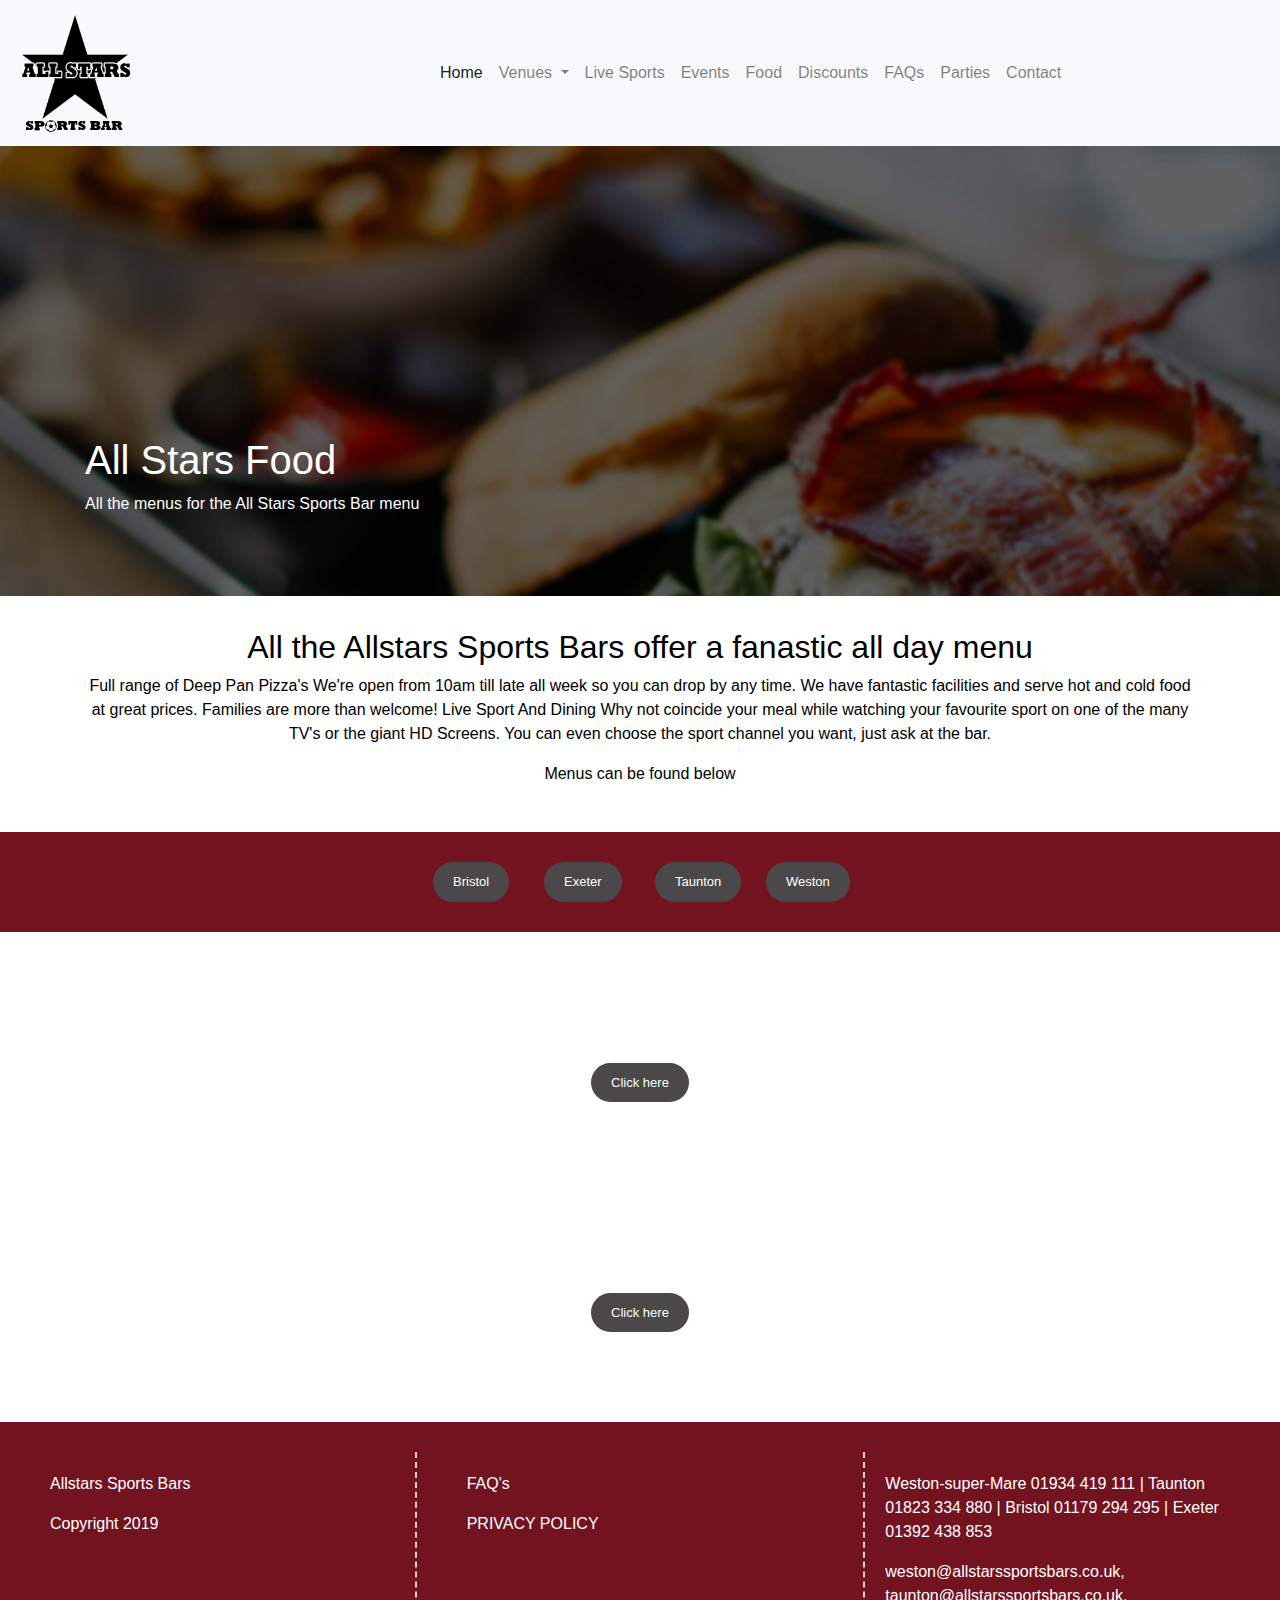
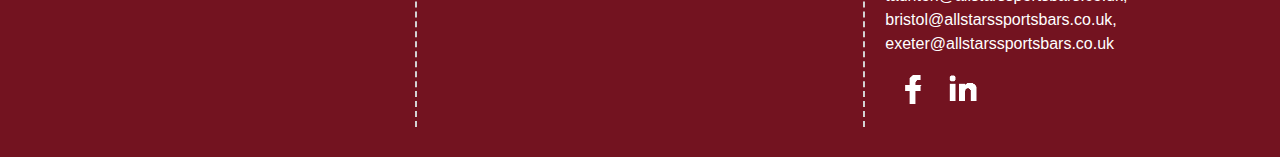
<file: SCDT42_CW2/SCDT42CW2_FinalWebsite/food.html>
<!doctype html>
<html lang="en">

<head>
    <!-- meta tags to help SEO -->
    <meta charset="utf-8">
    <title>AllStars Sports Bar</title>
    <meta name="author" content="Toby B">
    <meta name="description" content="AllStars Sports Bar, based in the  south west of the UK">
    <meta name="viewport" content="width=device-width, initial-scale=1.0, shrink-to-fit=no">



    <!-- Required meta tags -->
    <meta charset="utf-8">
    <meta name="viewport" content="width=device-width, initial-scale=1, shrink-to-fit=no">

    <!-- Bootstrap CSS -->
    <script src="https://cdnjs.cloudflare.com/ajax/libs/jquery/3.4.1/jquery.min.js"></script>
    <link rel="stylesheet" href="https://stackpath.bootstrapcdn.com/bootstrap/4.3.1/css/bootstrap.min.css" integrity="sha384-ggOyR0iXCbMQv3Xipma34MD+dH/1fQ784/j6cY/iJTQUOhcWr7x9JvoRxT2MZw1T" crossorigin="anonymous">
    <script src="https://cdnjs.cloudflare.com/ajax/libs/gsap/3.2.6/gsap.min.js"></script>
    <link rel="stylesheet" href="styles.css">


    <!--favicon from https://realfavicongenerator.net/ -->
    <!--optimised favicon, imgs for different devices with prefixed code for it this allows for the little icon in the top of the tab-->
    <link rel="apple-touch-icon" sizes="180x180" href="/apple-touch-icon.png">
    <link rel="icon" type="image/png" sizes="32x32" href="/favicon-32x32.png">
    <link rel="icon" type="image/png" sizes="16x16" href="/favicon-16x16.png">
    <link rel="manifest" href="/site.webmanifest">
    <link rel="mask-icon" href="/safari-pinned-tab.svg" color="#5bbad5">
    <meta name="msapplication-TileColor" content="#da532c">
    <meta name="theme-color" content="#ffffff">

</head>

<body>

    <!--- HEADER BANNER --->
    <header>

        <!--- nav bar --->
        <!-- used a bootstrap component with minor alterations to tailor it to requirments and standardised web dev pratices -->
        <nav class="navbar navbar-expand-lg navbar-light bg-light">
            <a class="navbar-brand" href="#"> <img src="img/AllStarsLogo.png" alt="All Stars Sports Bar" width="30%"> </a>
            <button class="navbar-toggler" type="button" data-toggle="collapse" data-target="#navbarNavDropdown" aria-controls="navbarNavDropdown" aria-expanded="false" aria-label="Toggle navigation">
                <span class="navbar-toggler-icon"></span>
            </button>
            <div class="collapse navbar-collapse" id="navbarNavDropdown">
                <ul class="navbar-nav">
                    <li class="nav-item active">
                        <a class="nav-link" href="index.html">Home <span class="sr-only">(current)</span></a>
                    </li>
                    <li class="nav-item dropdown">
                        <a class="nav-link dropdown-toggle" href="#" id="navbarDropdownMenuLink" data-toggle="dropdown" aria-haspopup="true" aria-expanded="false">
                            Venues
                        </a>
                        <div class="dropdown-menu" aria-labelledby="navbarDropdownMenuLink">
                            <a class="dropdown-item" href="venuesB.html">Bristol</a>
                            <a class="dropdown-item" href="venuesT.html">Taunton</a>
                            <a class="dropdown-item" href="venuesE.html">Exeter</a>
                            <a class="dropdown-item" href="venuesW.html">Weston-Super-Mare</a>
                        </div>
                    </li>
                    <li class="nav-item">
                        <a class="nav-link" href="livesports.html">Live Sports</a>
                    </li>
                    <li class="nav-item">
                        <a class="nav-link" href="events.html">Events</a>
                    </li>
                    <li class="nav-item">
                        <a class="nav-link" href="#">Food</a>
                    </li>
                    <li class="nav-item">
                        <a class="nav-link" href="discount.html">Discounts</a>
                    </li>
                    <li class="nav-item">
                        <a class="nav-link" href="faq.html">FAQs</a>
                    </li>
                    <li class="nav-item">
                        <a class="nav-link" href="parties.html">Parties</a>
                    </li>
                    <li class="nav-item">
                        <a class="nav-link" href="contact.php">Contact</a>
                    </li>

                </ul>
            </div>
        </nav>
        <!--- Nav bar end --->
    </header>


    <div class="food-page jumbotron jumbotron-fluid">
        <div class="container">
            <h1>All Stars Food</h1>
            <p>All the menus for the All Stars Sports Bar menu</p>
        </div>
    </div>


    <div class="container">
        <div class="main-content-area">
            <h2>All the Allstars Sports Bars offer a fanastic all day menu</h2>
            <P>Full range of Deep Pan Pizza's


                We're open from 10am till late all week so you can drop by any time. We have fantastic facilities and serve hot and cold food at great prices.

                Families are more than welcome! Live Sport And Dining
                Why not coincide your meal while watching your favourite sport on one of the many TV's
                or
                the giant HD Screens. You can even choose the sport channel you want, just ask at the bar. </P>
            <P>Menus can be found below</P>
        </div>
    </div>


    <div class="container-fluid">
        <div class="menu-selection"> <!-- basic class defining display background colour and padding -->
            <div class="row">
                <div class="col-sm-12 col-md-3 col-lg-3"> <!--column layout for deifferent deivces adn basic rounded buttons with a dark grey colour '_blank' is the same as using target ='' -->
                    <!--window.open defines to open a new tab or broswer window dependant on broswer being used -->
                    <button onclick=" window.open('https://www.allstarssportsbars.co.uk/downloads/menus/MenuBRISTOL.pdf', '_blank'); return false;">Bristol</button>
                </div>
                <div class="col-sm-12 col-md-3 col-lg-3">
                    <button onclick=" window.open('https://www.allstarssportsbars.co.uk/downloads/menus/MenuEXETER.pdf', '_blank'); return false;">Exeter</button>
                </div>
                <div class="col-sm-12 col-md-3 col-lg-3">
                    <button onclick=" window.open('https://www.allstarssportsbars.co.uk/downloads/menus/MenuTAUNTON.pdf', '_blank'); return false;">Taunton</button>
                </div>
                <div class="col-sm-12 col-md-3 col-lg-3">
                    <button onclick=" window.open('https://www.allstarssportsbars.co.uk/downloads/menus/MenuWSM.pdf', '_blank'); return false;">Weston</button>
                </div>
            </div>
        </div>
    </div>


    <!--social and venue banner -->
    <div class="container-fluid">
        <div class="venue-bar">
            <h3>Venue bar</h3>
            <button id="venue-button">Click here</button>
            <div class="venue-dropdown-content">

                <div class="venue-content-one venue-content">
                    <a href="venuesT.html"><img src="img/venuesIcon.png"></a>
                    <p>Taunton</p>
                </div>
                <div class="venue-content-two venue-content">
                    <a href="venuesE.html"><img src="img/venuesIcon.png"></a>
                    <p>Exeter</p>
                </div>
                <div class="venue-content-three venue-content">
                    <a href="venuesB.html"><img src="img/venuesIcon.png"></a>
                    <p>Bristol</p>
                </div>
                <div class="venue-content-four venue-content">
                    <a href="venuesW.html"><img src="img/venuesIcon.png"></a>
                    <p>Weston</p>
                </div>
            </div>
        </div>
    </div>


    <div class="container-fluid">
        <div class="social-bar">
            <h3>Social bar</h3>
            <button id="social-button">Click here</button>

            <div class="social-dropdown-content">
                <div class="row">
                    <div class="social-content-one social-content">
                        <a href="https://www.facebook.com/allstarstaunton/?fref=ts" target="_blank"><img src="img/facebook.png"></a>
                        <p>Taunton</p>
                    </div>
                    <div class="social-content-two social-content">
                        <a href="https://www.facebook.com/allstarssportsbarexeter/?ref=br_rs" target="_blank"><img src="img/facebook.png"></a>
                        <p>Exeter</p>
                    </div>
                    <div class="social-content-three social-content">
                        <a href="https://www.facebook.com/allstarsbristol/?fref=ts" target="_blank"><img src="img/facebook.png"></a>
                        <p>Bristol</p>
                    </div>
                    <div class="social-content-four social-content">
                        <a href="https://www.facebook.com/allstarssportsbars/?ref=br_rs" target="_blank"><img src="img/facebook.png"></a>
                        <p>Weston</p>
                    </div>
                </div>
            </div>

        </div>
    </div>


    <footer>
        <div class="container-fluid">
            <div class="row">
                <div class="col-sm-12 col-md-4 col-lg-4">
                    <div class="footer-left">

                        <p>Allstars Sports Bars</p>
                        <p>Copyright 2019</p>
                    </div>
                </div>
                <div class="col-sm-12 col-md-4 col-lg-4">
                    <div class="footer-middle">
                        <p><a href="faq.html" target="_blank" style="color: #FFF">FAQ's</a></p>
                        <p><a href="privacy.html" target="_blank" style="color: #FFF">PRIVACY POLICY</a></p>
                    </div>
                </div>
                <div class="col-sm-12 col-md-4 col-lg-4">
                    <div class="footer-right">
                        <p>Weston-super-Mare 01934 419 111 | Taunton 01823 334 880 | Bristol 01179 294 295 | Exeter 01392 438 853</p>
                        <p>weston@allstarssportsbars.co.uk, taunton@allstarssportsbars.co.uk, bristol@allstarssportsbars.co.uk, exeter@allstarssportsbars.co.uk</p>
                        <a href="https://www.facebook.com/groups/1734623133420097/" target="_blank"><img src="img/facebook.png" class="facebook-icon" alt="Facebook"></a>
                        <a href="https://www.linkedin.com/company/allstars-sports-bars" target="_blank"><img src="img/linkedin.png" class="linkedin-icon" alt="LinkedIn"></a>
                    </div>
                </div>
            </div>
        </div>

    </footer>
    <script src="app.js"></script>
    <script src="https://code.jquery.com/jquery-3.4.1.slim.min.js" integrity="sha384-J6qa4849blE2+poT4WnyKhv5vZF5SrPo0iEjwBvKU7imGFAV0wwj1yYfoRSJoZ+n" crossorigin="anonymous"></script>
    <script src="https://cdn.jsdelivr.net/npm/popper.js@1.16.0/dist/umd/popper.min.js" integrity="sha384-Q6E9RHvbIyZFJoft+2mJbHaEWldlvI9IOYy5n3zV9zzTtmI3UksdQRVvoxMfooAo" crossorigin="anonymous"></script>
    <script src="https://stackpath.bootstrapcdn.com/bootstrap/4.4.1/js/bootstrap.min.js" integrity="sha384-wfSDF2E50Y2D1uUdj0O3uMBJnjuUD4Ih7YwaYd1iqfktj0Uod8GCExl3Og8ifwB6" crossorigin="anonymous"></script>
</body>

</html>
</file>
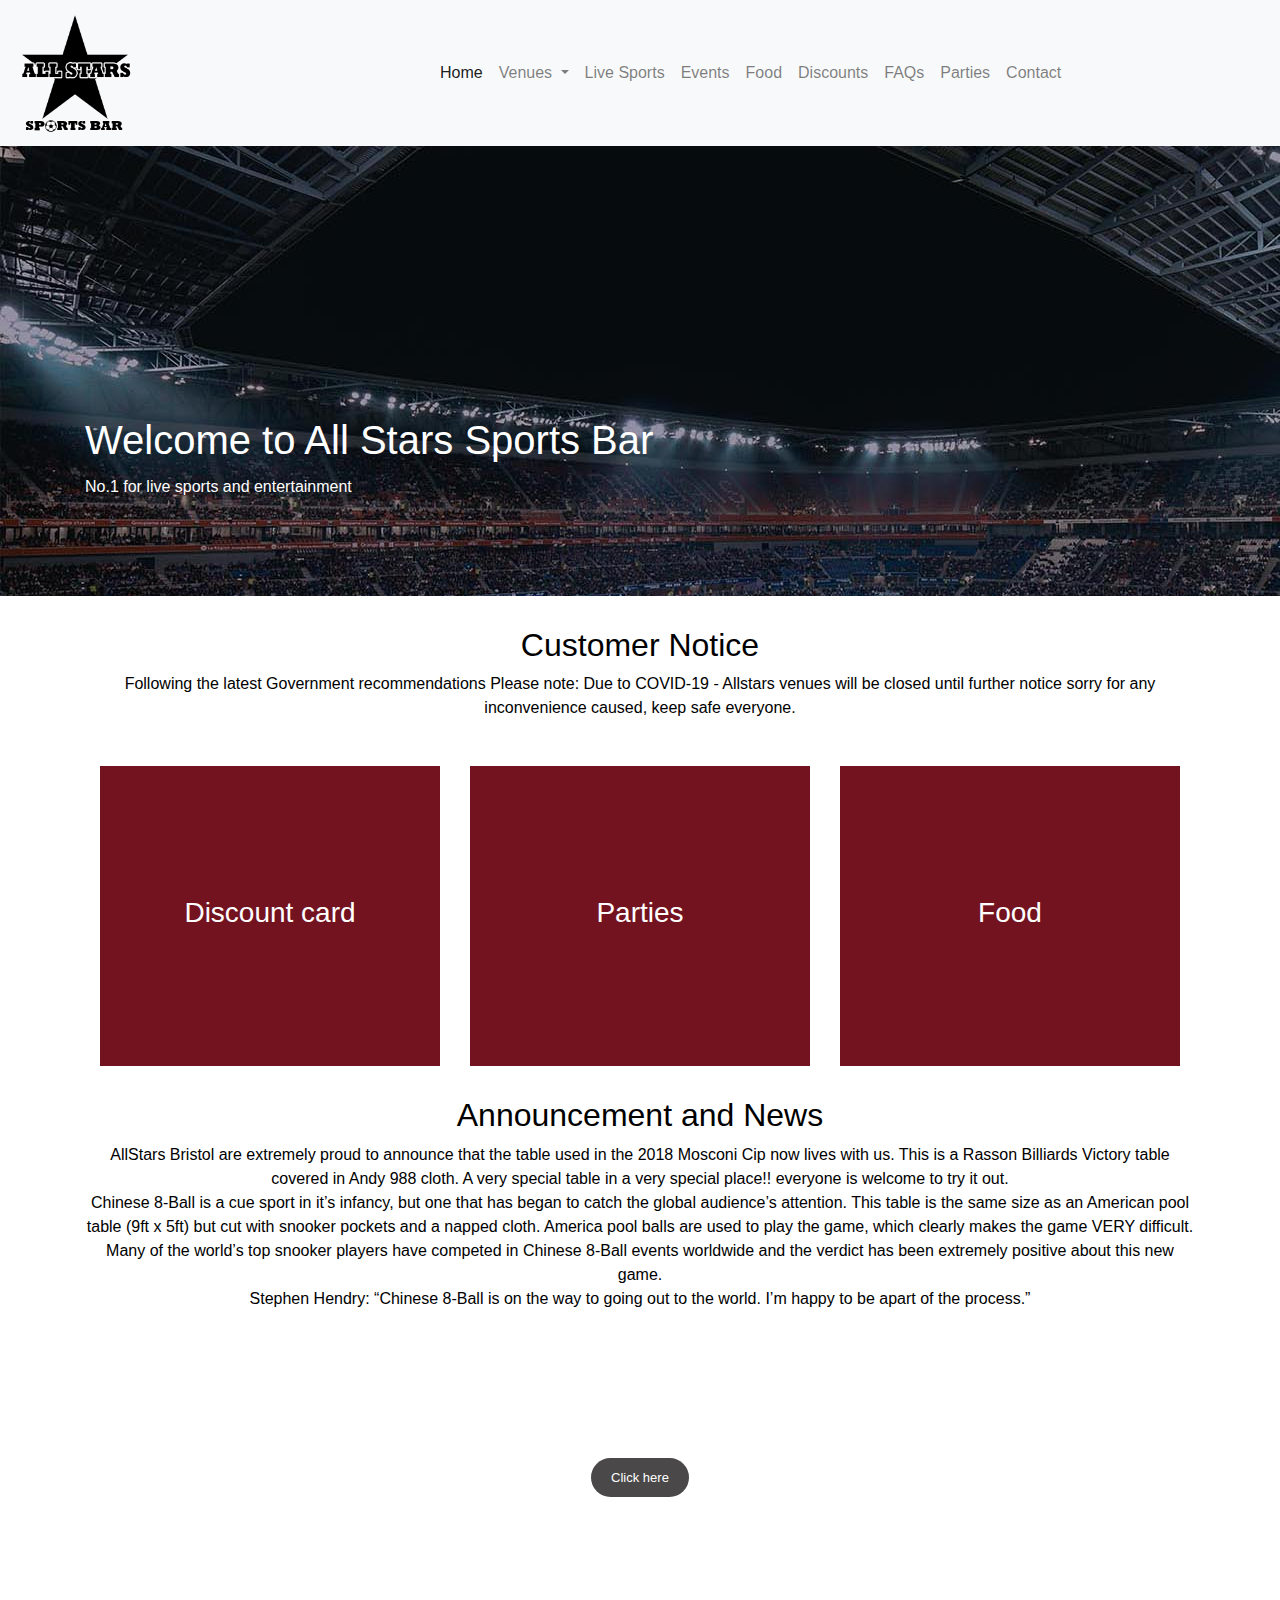
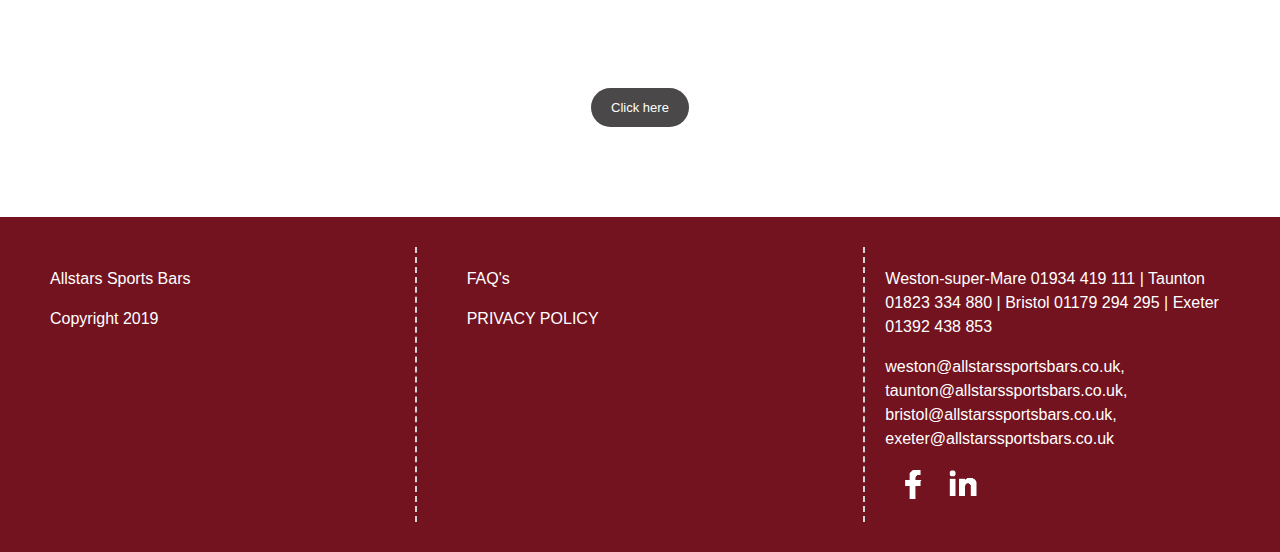
<file: SCDT42_CW2/SCDT42CW2_FinalWebsite/index - Copy.html>
<!doctype html>
<html lang="en">

<head>
    <!-- meta tags to help SEO -->
    <meta charset="utf-8">
    <title>AllStars Sports Bar</title>
    <meta name="author" content="Toby B">
    <meta name="description" content="AllStars Sports Bar, based in the  south west of the UK">
    <meta name="viewport" content="width=device-width, initial-scale=1.0, shrink-to-fit=no">



    <!-- Required meta tags -->
    <meta charset="utf-8">
    <meta name="viewport" content="width=device-width, initial-scale=1, shrink-to-fit=no">

    <!-- Bootstrap CSS -->
    <script src="https://cdnjs.cloudflare.com/ajax/libs/jquery/3.4.1/jquery.min.js"></script>
    <link rel="stylesheet" href="https://stackpath.bootstrapcdn.com/bootstrap/4.3.1/css/bootstrap.min.css" integrity="sha384-ggOyR0iXCbMQv3Xipma34MD+dH/1fQ784/j6cY/iJTQUOhcWr7x9JvoRxT2MZw1T" crossorigin="anonymous">
    <script src="https://cdnjs.cloudflare.com/ajax/libs/gsap/3.2.6/gsap.min.js"></script>
    <link rel="stylesheet" href="styles.css">


    <!--favicon from https://realfavicongenerator.net/ -->
    <!--optimised favicon, imgs for different devices with prefixed code for it this allows for the little icon in the top of the tab-->
    <link rel="apple-touch-icon" sizes="180x180" href="/apple-touch-icon.png">
    <link rel="icon" type="image/png" sizes="32x32" href="/favicon-32x32.png">
    <link rel="icon" type="image/png" sizes="16x16" href="/favicon-16x16.png">
    <link rel="manifest" href="/site.webmanifest">
    <link rel="mask-icon" href="/safari-pinned-tab.svg" color="#5bbad5">
    <meta name="msapplication-TileColor" content="#da532c">
    <meta name="theme-color" content="#ffffff">

</head>

<body>

    <!--- HEADER BANNER --->
    <header>

        <!--- nav bar --->
        <!-- used a bootstrap component with minor alterations to tailor it to requirments and standardised web dev pratices -->
        <nav class="navbar navbar-expand-lg navbar-light bg-light">
            <a class="navbar-brand" href="#"> <img src="img/AllStarsLogo.png" alt="All Stars Sports Bar" width="30%"> </a>
            <button class="navbar-toggler" type="button" data-toggle="collapse" data-target="#navbarNavDropdown" aria-controls="navbarNavDropdown" aria-expanded="false" aria-label="Toggle navigation">
                <span class="navbar-toggler-icon"></span>
            </button>
            <div class="collapse navbar-collapse" id="navbarNavDropdown">
                <ul class="navbar-nav">
                    <li class="nav-item active">
                        <a class="nav-link" href="index.html">Home <span class="sr-only">(current)</span></a>
                    </li>
                    <li class="nav-item dropdown">
                        <a class="nav-link dropdown-toggle" href="#" id="navbarDropdownMenuLink" data-toggle="dropdown" aria-haspopup="true" aria-expanded="false">
                            Venues
                        </a>
                        <div class="dropdown-menu" aria-labelledby="navbarDropdownMenuLink">
                            <a class="dropdown-item" href="venuesB.html">Bristol</a>
                            <a class="dropdown-item" href="venuesT.html">Taunton</a>
                            <a class="dropdown-item" href="venuesE.html">Exeter</a>
                            <a class="dropdown-item" href="venuesW.html">Weston-Super-Mare</a>
                        </div>
                    </li>
                    <li class="nav-item">
                        <a class="nav-link" href="livesports.html">Live Sports</a>
                    </li>
                    <li class="nav-item">
                        <a class="nav-link" href="events.html">Events</a>
                    </li>
                    <li class="nav-item">
                        <a class="nav-link" href="food.html">Food</a>
                    </li>
                    <li class="nav-item">
                        <a class="nav-link" href="discount.html">Discounts</a>
                    </li>
                    <li class="nav-item">
                        <a class="nav-link" href="faq.html">FAQs</a>
                    </li>
                    <li class="nav-item">
                        <a class="nav-link" href="parties.html">Parties</a>
                    </li>
                    <li class="nav-item">
                        <a class="nav-link" href="contact.php">Contact</a>
                    </li>

                </ul>
            </div>
        </nav>
        <!--- Nav bar end --->
    </header>


    <div class="container-fluid">
        <div class="home-page-slider">
            <div class="container">
                <h1>Welcome to All Stars Sports Bar</h1>
                <p>No.1 for live sports and entertainment</p>
            </div>

            <div class="home-page-one">
            </div>

            <div class="home-page-two">
            </div>

            <div class="home-page-three">
            </div>

            <div class="home-page-four">
            </div>
        </div>
    </div>


    <!--- Trio of boxes --->

    <div class="container">
        <div class="main-content-area">
            <h2>Customer Notice</h2>
            <P>Following the latest Government recommendations
                Please note: Due to COVID-19 - Allstars venues will be closed until further notice
                sorry for any inconvenience caused, keep safe everyone.</P>
        </div>


    <!--- Trio of boxes --->
    <div class="container">
        <div class="row">
            <div class="col-xs-12 col-sm-12 col-md-4 col-lg-4">
                <div class="discount-card">
                    <h3>Discount card</h3>
                </div>
            </div>

            <div class="col-xs-12 col-sm-12 col-md-4 col-lg-4">
                <div class="parties">
                    <h3>Parties</h3>
                </div>
            </div>

            <div class="col-xs-12 col-sm-12 col-md-4 col-lg-4">
                <div class="food">
                    <h3>Food</h3>
                </div>
            </div>
        </div>
    </div>


      <div class="main-content-area" id="announcement">
            <h2>Announcement and News</h2>
            <P>AllStars Bristol are extremely proud to announce that the table used in the 2018 Mosconi Cip now lives with us. This is a Rasson Billiards Victory table covered in Andy 988 cloth. A very special table in a very special place!!
                everyone is welcome to try it out. <br>
                Chinese 8-Ball is a cue sport in it’s infancy, but one that has began to catch the global audience’s attention. This table is the same size as an American pool table (9ft x 5ft) but cut with snooker pockets and a napped cloth. America pool balls are used to play the game, which clearly makes the game VERY difficult. Many of the world’s top snooker players have competed in Chinese 8-Ball events worldwide and the verdict has been extremely positive about this new game. <br>
                Stephen Hendry: “Chinese 8-Ball is on the way to going out to the world. I’m happy to be apart of the process.”<br>
            </P>
        </div>
    </div>




    <!--social and venue banner -->
    <div class="container-fluid">
        <div class="venue-bar">
            <h3>Venue bar</h3>
            <button id="venue-button">Click here</button>
            <div class="venue-dropdown-content">

                    <div class="venue-content-one venue-content">
                        <a href=""><img src="img/venuesIcon.png"></a>
                        <p>test text</p>
                    </div>
                    <div class="venue-content-two venue-content">
                        <a href=""><img src="img/venuesIcon.png"></a>
                        <p>test text</p>
                    </div>
                    <div class="venue-content-three venue-content">
                        <a href=""><img src="img/venuesIcon.png"></a>
                        <p>test text</p>
                    </div>
                    <div class="venue-content-four venue-content">
                        <a href=""><img src="img/venuesIcon.png"></a>
                        <p>test text</p>
                    </div>
                </div>
        </div>
    </div>


    <div class="container-fluid">
        <div class="social-bar">
            <h3>Social bar</h3>
            <button id="social-button">Click here</button>

            <div class="social-dropdown-content">
                <div class="row">
                    <div class="social-content-one social-content">
                        <a href=""><img src="img/facebook.png"></a>
                        <p>test text</p>
                    </div>
                    <div class="social-content-two social-content">
                        <a href=""><img src="img/facebook.png"></a>
                        <p>test text</p>
                    </div>
                    <div class="social-content-three social-content">
                        <a href=""><img src="img/facebook.png"></a>
                        <p>test text</p>
                    </div>
                    <div class="social-content-four social-content">
                        <a href=""><img src="img/facebook.png"></a>
                        <p>test text</p>
                    </div>
                </div>
            </div>
        </div>
    </div>


    <footer>
        <div class="container-fluid">
            <div class="row">
                <div class="col-sm-12 col-md-4 col-lg-4">
                    <div class="footer-left">

                        <p>Allstars Sports Bars</p>
                        <p>Copyright 2019</p>
                    </div>
                </div>
                <div class="col-sm-12 col-md-4 col-lg-4">
                    <div class="footer-middle">
                        <p><a href="faq.html" target="_blank" style="color: #FFF">FAQ's</a></p>
                        <p><a href="privacy.html" target="_blank" style="color: #FFF">PRIVACY POLICY</a></p>
                    </div>
                </div>
                <div class="col-sm-12 col-md-4 col-lg-4">
                    <div class="footer-right">
                        <p>Weston-super-Mare 01934 419 111 | Taunton 01823 334 880 | Bristol 01179 294 295 | Exeter 01392 438 853</p>
                        <p>weston@allstarssportsbars.co.uk,                                 taunton@allstarssportsbars.co.uk,                                 bristol@allstarssportsbars.co.uk,                                 exeter@allstarssportsbars.co.uk</p>

                        <a href="https://www.facebook.com/groups/1734623133420097/" target="_blank"><img src="img/facebook.png" class="facebook-icon" alt="Facebook"></a>
                        <a href="https://www.linkedin.com/company/allstars-sports-bars" target="_blank"><img src="img/linkedin.png" class="linkedin-icon" alt="LinkedIn"></a>
                    </div>
                </div>
            </div>
        </div>

    </footer>

    <script src="app.js"></script>

    <script src="https://code.jquery.com/jquery-3.4.1.slim.min.js" integrity="sha384-J6qa4849blE2+poT4WnyKhv5vZF5SrPo0iEjwBvKU7imGFAV0wwj1yYfoRSJoZ+n" crossorigin="anonymous"></script>
    <script src="https://cdn.jsdelivr.net/npm/popper.js@1.16.0/dist/umd/popper.min.js" integrity="sha384-Q6E9RHvbIyZFJoft+2mJbHaEWldlvI9IOYy5n3zV9zzTtmI3UksdQRVvoxMfooAo" crossorigin="anonymous"></script>
    <script src="https://stackpath.bootstrapcdn.com/bootstrap/4.4.1/js/bootstrap.min.js" integrity="sha384-wfSDF2E50Y2D1uUdj0O3uMBJnjuUD4Ih7YwaYd1iqfktj0Uod8GCExl3Og8ifwB6" crossorigin="anonymous"></script>
</body>

</html>
</file>
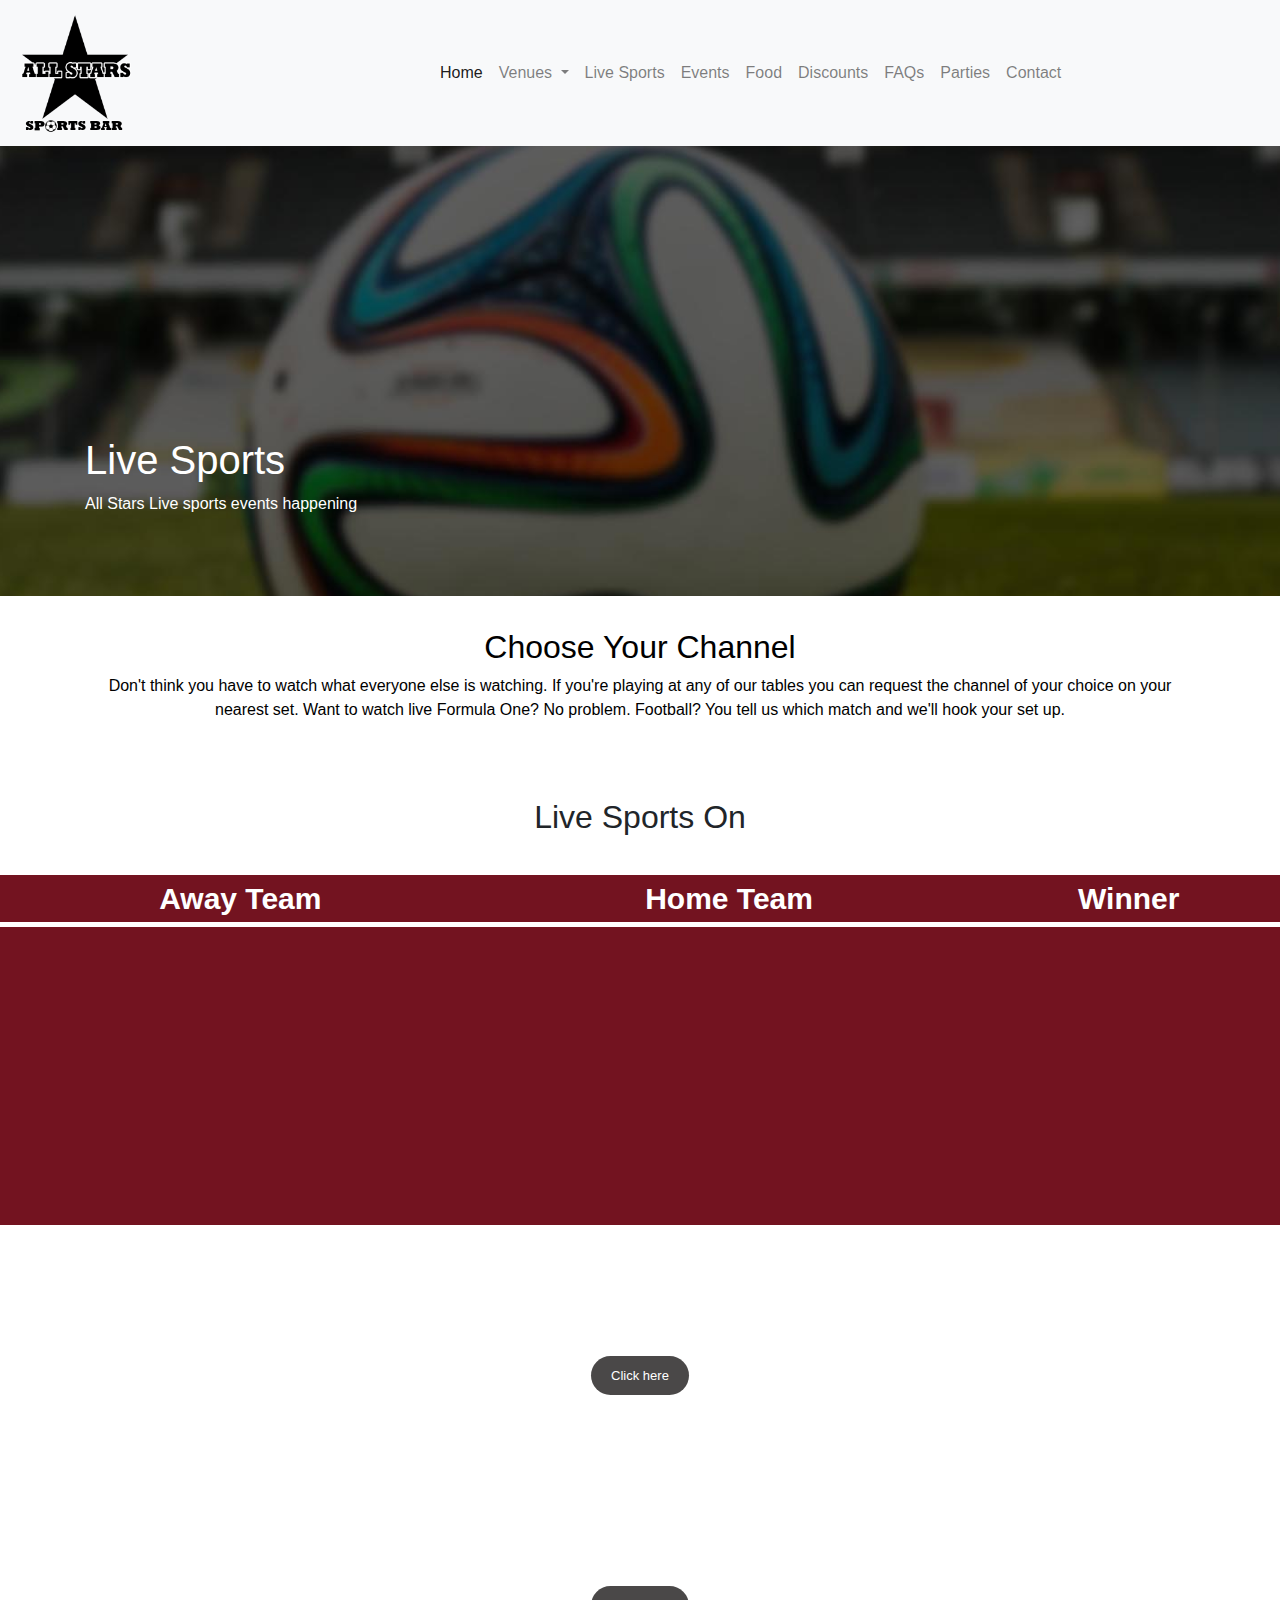
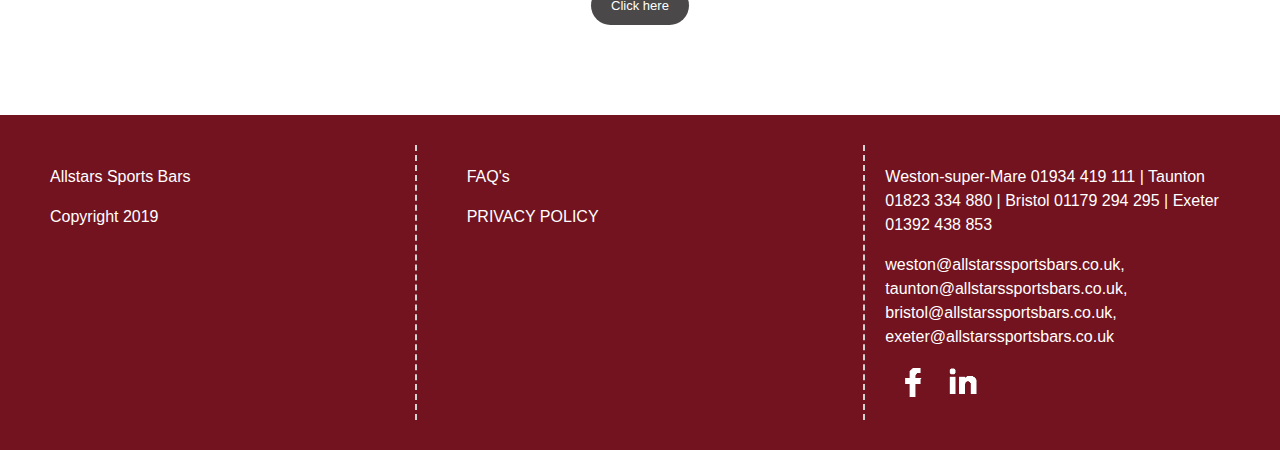
<file: SCDT42_CW2/SCDT42CW2_FinalWebsite/livesports.html>
<!doctype html>
<html lang="en">

<head>
    <!-- meta tags to help SEO -->
    <meta charset="utf-8">
    <title>AllStars Sports Bar</title>
    <meta name="author" content="Toby B">
    <meta name="description" content="AllStars Sports Bar, based in the  south west of the UK">
    <meta name="viewport" content="width=device-width, initial-scale=1.0, shrink-to-fit=no">



    <!-- Required meta tags -->
    <meta charset="utf-8">
    <meta name="viewport" content="width=device-width, initial-scale=1, shrink-to-fit=no">

    <!-- Bootstrap CSS -->
    <script src="https://cdnjs.cloudflare.com/ajax/libs/jquery/3.4.1/jquery.min.js"></script>
    <link rel="stylesheet" href="https://stackpath.bootstrapcdn.com/bootstrap/4.3.1/css/bootstrap.min.css" integrity="sha384-ggOyR0iXCbMQv3Xipma34MD+dH/1fQ784/j6cY/iJTQUOhcWr7x9JvoRxT2MZw1T" crossorigin="anonymous">
    <script src="https://cdnjs.cloudflare.com/ajax/libs/gsap/3.2.6/gsap.min.js"></script>
    <link rel="stylesheet" href="styles.css">

    <!--favicon from https://realfavicongenerator.net/ -->
    <!--optimised favicon, imgs for different devices with prefixed code for it this allows for the little icon in the top of the tab-->
    <link rel="apple-touch-icon" sizes="180x180" href="/apple-touch-icon.png">
    <link rel="icon" type="image/png" sizes="32x32" href="/favicon-32x32.png">
    <link rel="icon" type="image/png" sizes="16x16" href="/favicon-16x16.png">
    <link rel="manifest" href="/site.webmanifest">
    <link rel="mask-icon" href="/safari-pinned-tab.svg" color="#5bbad5">
    <meta name="msapplication-TileColor" content="#da532c">
    <meta name="theme-color" content="#ffffff">

</head>

<body>

    <!--- HEADER BANNER --->
    <header>

        <!--- nav bar --->
        <!-- used a bootstrap component with minor alterations to tailor it to requirments and standardised web dev pratices -->
        <nav class="navbar navbar-expand-lg navbar-light bg-light">
            <a class="navbar-brand" href="#"> <img src="img/AllStarsLogo.png" alt="All Stars Sports Bar" width="30%"> </a>
            <button class="navbar-toggler" type="button" data-toggle="collapse" data-target="#navbarNavDropdown" aria-controls="navbarNavDropdown" aria-expanded="false" aria-label="Toggle navigation">
                <span class="navbar-toggler-icon"></span>
            </button>
            <div class="collapse navbar-collapse" id="navbarNavDropdown">
                <ul class="navbar-nav">
                    <li class="nav-item active">
                        <a class="nav-link" href="index.html">Home <span class="sr-only">(current)</span></a>
                    </li>
                    <li class="nav-item dropdown">
                        <a class="nav-link dropdown-toggle" href="#" id="navbarDropdownMenuLink" data-toggle="dropdown" aria-haspopup="true" aria-expanded="false">
                            Venues
                        </a>
                        <div class="dropdown-menu" aria-labelledby="navbarDropdownMenuLink">
                            <a class="dropdown-item" href="venuesB.html">Bristol</a>
                            <a class="dropdown-item" href="venuesT.html">Taunton</a>
                            <a class="dropdown-item" href="venuesE.html">Exeter</a>
                            <a class="dropdown-item" href="venuesW.html">Weston-Super-Mare</a>
                        </div>
                    </li>
                    <li class="nav-item">
                        <a class="nav-link" href="#">Live Sports</a>
                    </li>
                    <li class="nav-item">
                        <a class="nav-link" href="events.html">Events</a>
                    </li>
                    <li class="nav-item">
                        <a class="nav-link" href="food.html">Food</a>
                    </li>
                    <li class="nav-item">
                        <a class="nav-link" href="discount.html">Discounts</a>
                    </li>
                    <li class="nav-item">
                        <a class="nav-link" href="faq.html">FAQs</a>
                    </li>
                    <li class="nav-item">
                        <a class="nav-link" href="parties.html">Parties</a>
                    </li>
                    <li class="nav-item">
                        <a class="nav-link" href="contact.php">Contact</a>
                    </li>

                </ul>
            </div>
        </nav>
        <!--- Nav bar end --->
    </header>

    <!-- Banner -->
    <div class="livesports-page jumbotron jumbotron-fluid">
        <div class="container">
            <h1>Live Sports</h1>
            <p>All Stars Live sports events happening</p>
        </div>
    </div>

    <!-- content -->
    <div class="container">
        <div class="main-content-area">
            <h2>Choose Your Channel</h2>
            <P>Don't think you have to watch what everyone else is watching. If you're playing at any of our tables you can request the channel of your choice on your nearest set.
                Want to watch live Formula One? No problem. Football? You tell us which match and we'll hook your set up.</P>
        </div>
    </div>

    <!-- api intro -->
    <div class="container-fluid">
        <div class="sports-on"> <!--class with text centred -->
            <h2>Live Sports On</h2>

        </div>
    </div>


    <!-- area for API content -->
    <main>
        <section id="sports">
            <div id="APIArea" class="sportsArea">
                <!-- IDs for the JS api calling and putting information into a html format into a table -->
                <table id="APITable" style="width: 100%;"> 
                    <tr>
                        <th>Away Team</th>
                        <th>Home Team</th>
                        <th>Winner</th>
                    </tr>
                </table>
            </div>
        </section>
    </main>



   <!--social and venue banner -->
    <div class="container-fluid">
        <div class="venue-bar">
            <h3>Venue bar</h3>
            <button id="venue-button">Click here</button>
            <div class="venue-dropdown-content">

                    <div class="venue-content-one venue-content">
                        <a href="venuesT.html"><img src="img/venuesIcon.png"></a>
                        <p>Taunton</p>
                    </div>
                    <div class="venue-content-two venue-content">
                        <a href="venuesE.html"><img src="img/venuesIcon.png"></a>
                        <p>Exeter</p>
                    </div>
                    <div class="venue-content-three venue-content">
                        <a href="venuesB.html"><img src="img/venuesIcon.png"></a>
                        <p>Bristol</p>
                    </div>
                    <div class="venue-content-four venue-content">
                        <a href="venuesW.html"><img src="img/venuesIcon.png"></a>
                        <p>Weston</p>
                    </div>
                </div>
        </div>
    </div>


    <div class="container-fluid">
        <div class="social-bar">
            <h3>Social bar</h3>
            <button id="social-button">Click here</button>

            <div class="social-dropdown-content">
                <div class="row">
                    <div class="social-content-one social-content">
                        <a href="https://www.facebook.com/allstarstaunton/?fref=ts" target="_blank"><img src="img/facebook.png"></a>
                        <p>Taunton</p>
                    </div>
                    <div class="social-content-two social-content">
                        <a href="https://www.facebook.com/allstarssportsbarexeter/?ref=br_rs" target="_blank"><img src="img/facebook.png"></a>
                        <p>Exeter</p>
                    </div>
                    <div class="social-content-three social-content">
                        <a href="https://www.facebook.com/allstarsbristol/?fref=ts" target="_blank"><img src="img/facebook.png"></a>
                        <p>Bristol</p>
                    </div>
                    <div class="social-content-four social-content">
                        <a href="https://www.facebook.com/allstarssportsbars/?ref=br_rs" target="_blank"><img src="img/facebook.png"></a>
                        <p>Weston</p>
                    </div>
                </div>
            </div>
            
        </div>
    </div>
    
        <footer>
            <div class="container-fluid">
                <div class="row">
                    <div class="col-sm-12 col-md-4 col-lg-4">
                        <div class="footer-left">

                            <p>Allstars Sports Bars</p>
                            <p>Copyright 2019</p>
                        </div>
                    </div>
                    <div class="col-sm-12 col-md-4 col-lg-4">
                        <div class="footer-middle">
                            <p><a href="faq.html" target="_blank" style="color: #FFF">FAQ's</a></p>
                            <p><a href="privacy.html" target="_blank" style="color: #FFF">PRIVACY POLICY</a></p>
                        </div>
                    </div>
                    <div class="col-sm-12 col-md-4 col-lg-4">
                        <div class="footer-right">
                            <p>Weston-super-Mare 01934 419 111 | Taunton 01823 334 880 | Bristol 01179 294 295 | Exeter 01392 438 853</p>
                            <p>weston@allstarssportsbars.co.uk,                                 taunton@allstarssportsbars.co.uk,                                 bristol@allstarssportsbars.co.uk,                                 exeter@allstarssportsbars.co.uk</p>
                            <a href="https://www.facebook.com/groups/1734623133420097/" target="_blank"><img src="img/facebook.png" class="facebook-icon" alt="Facebook"></a>
                            <a href="https://www.linkedin.com/company/allstars-sports-bars" target="_blank"><img src="img/linkedin.png" class="linkedin-icon" alt="LinkedIn"></a>
                        </div>
                    </div>
                </div>
            </div>

        </footer>
        <script src="app.js"></script>
        <script src="https://code.jquery.com/jquery-3.4.1.slim.min.js" integrity="sha384-J6qa4849blE2+poT4WnyKhv5vZF5SrPo0iEjwBvKU7imGFAV0wwj1yYfoRSJoZ+n" crossorigin="anonymous"></script>
        <script src="https://cdn.jsdelivr.net/npm/popper.js@1.16.0/dist/umd/popper.min.js" integrity="sha384-Q6E9RHvbIyZFJoft+2mJbHaEWldlvI9IOYy5n3zV9zzTtmI3UksdQRVvoxMfooAo" crossorigin="anonymous"></script>
        <script src="https://stackpath.bootstrapcdn.com/bootstrap/4.4.1/js/bootstrap.min.js" integrity="sha384-wfSDF2E50Y2D1uUdj0O3uMBJnjuUD4Ih7YwaYd1iqfktj0Uod8GCExl3Og8ifwB6" crossorigin="anonymous"></script>
</body>

</html>
</file>
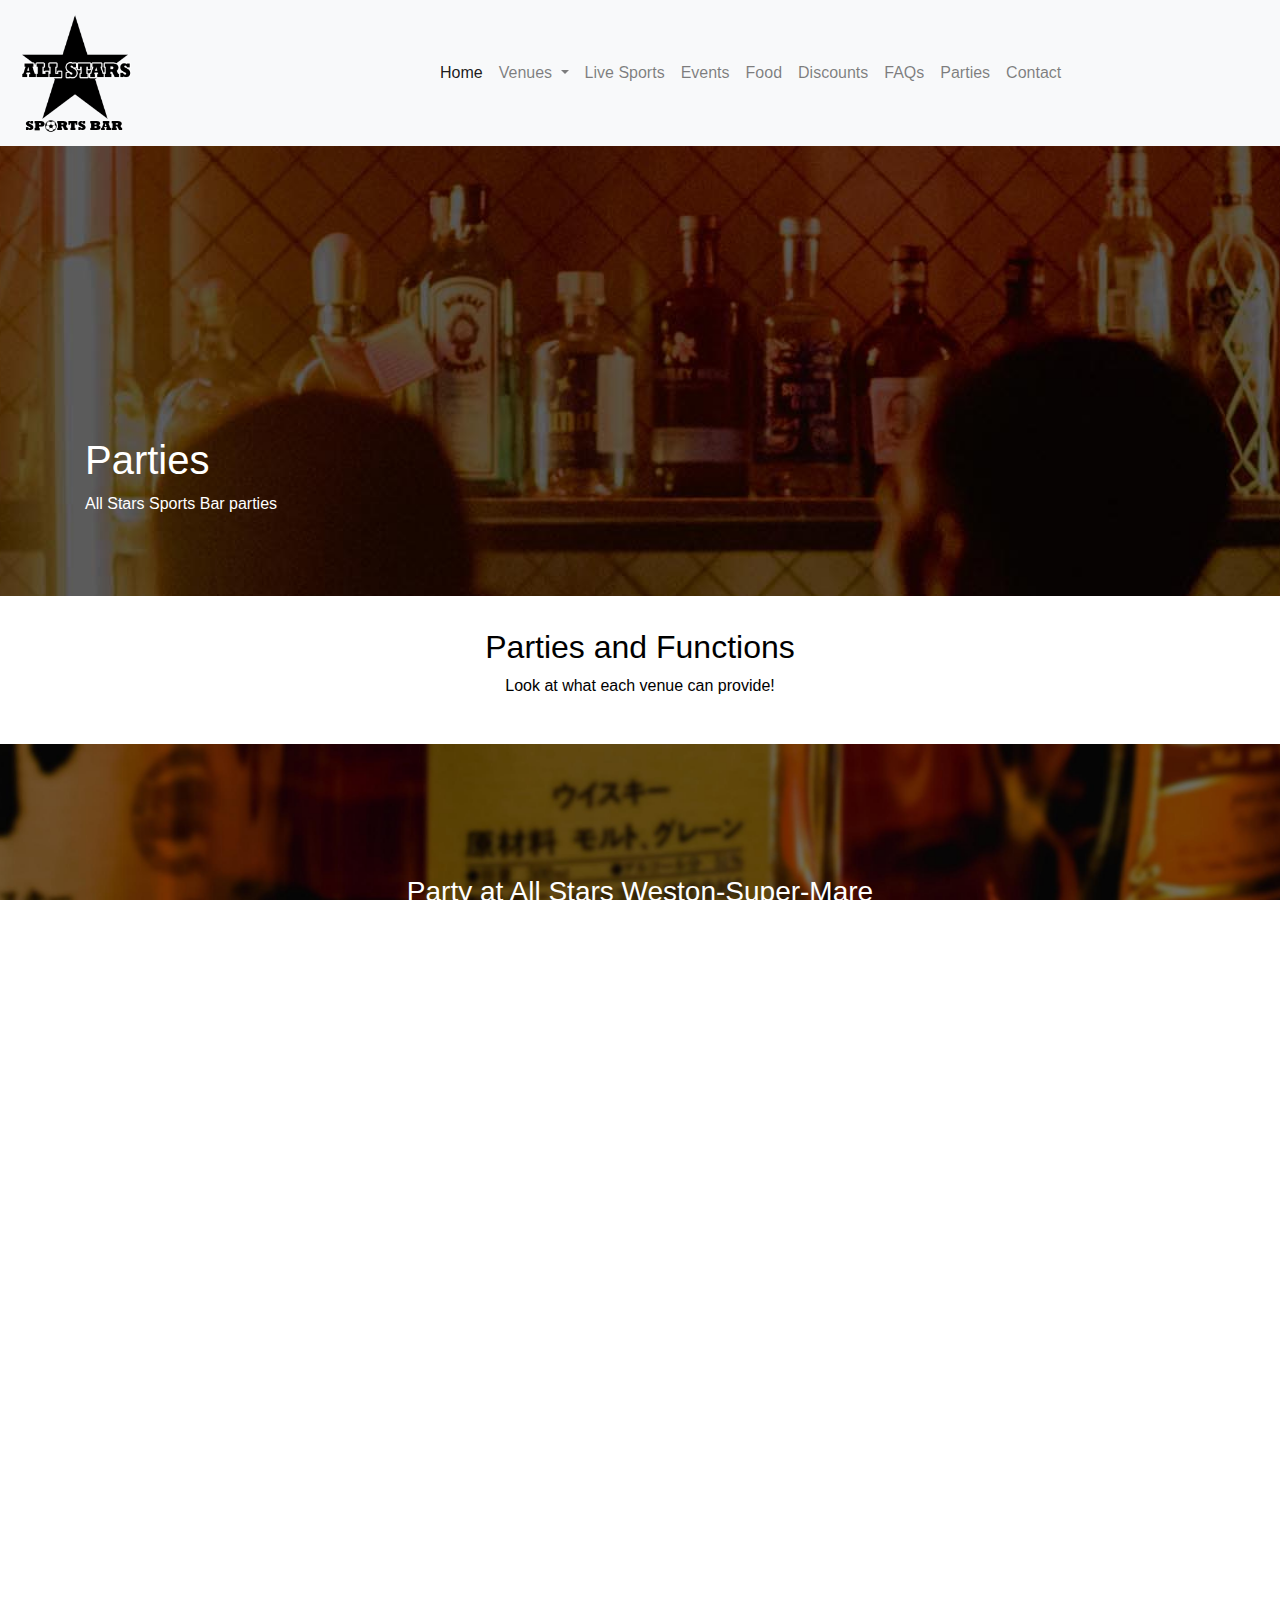
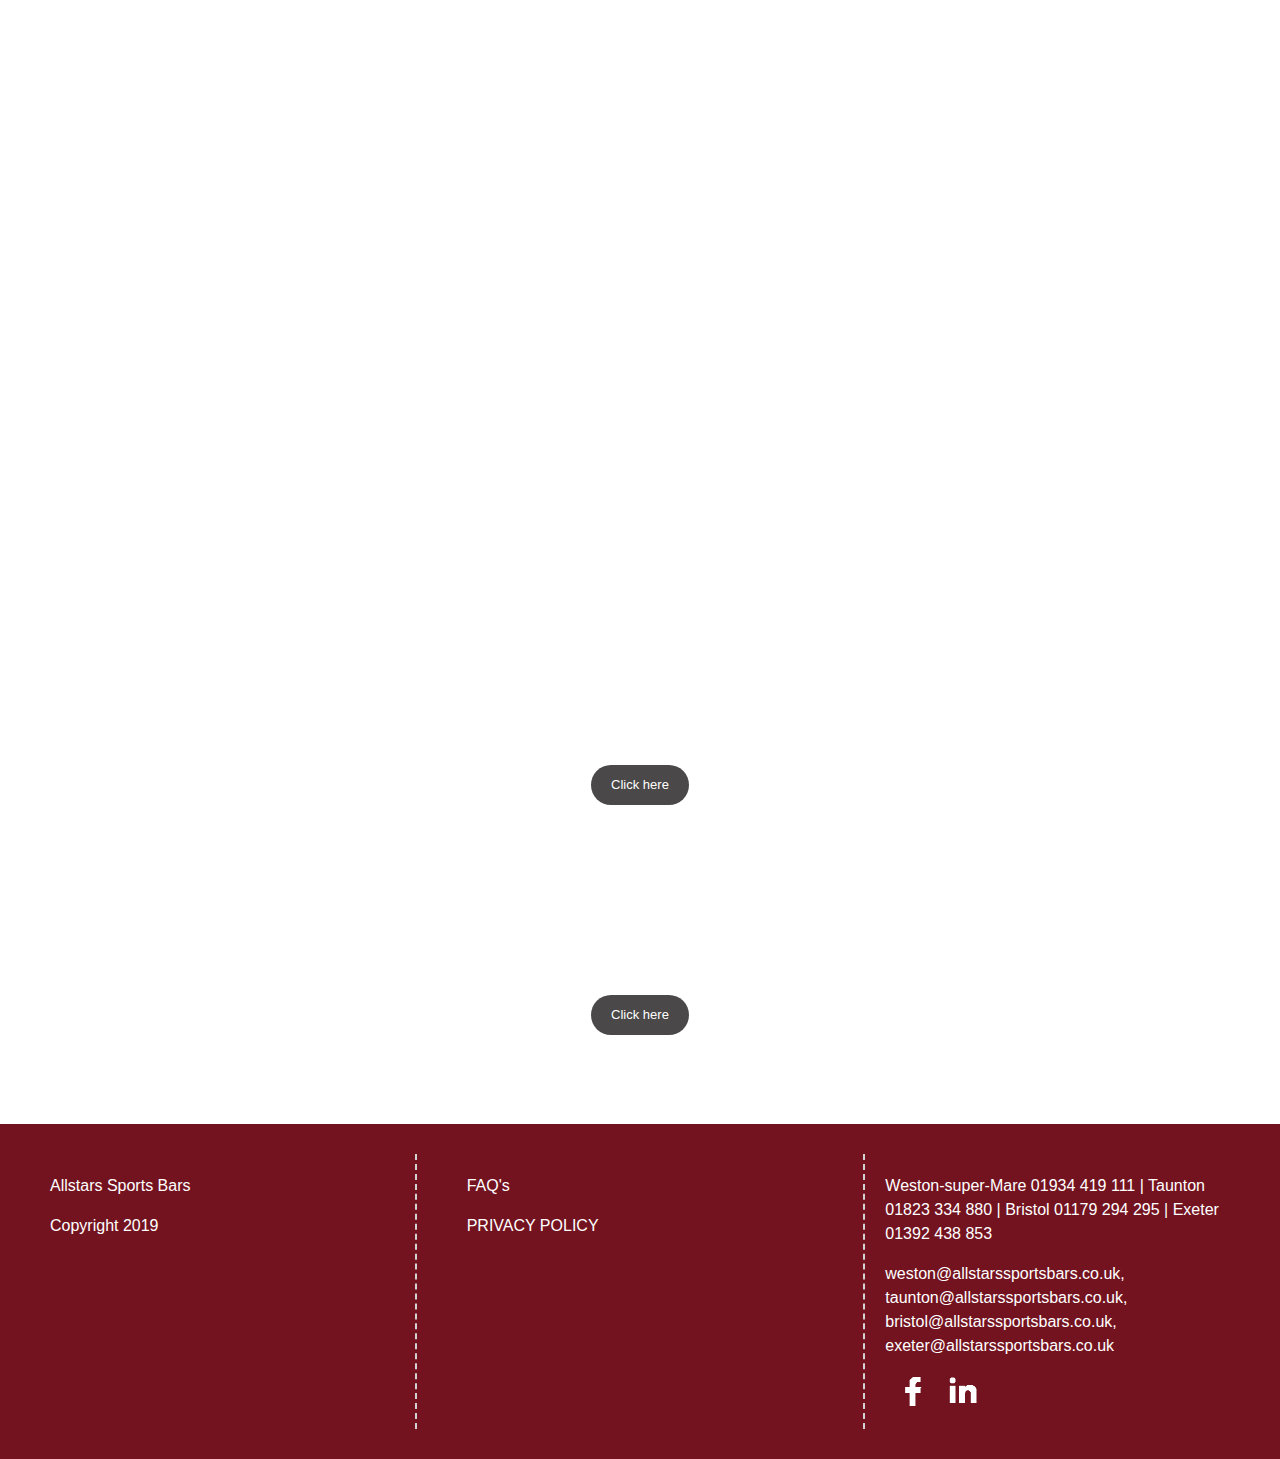
<file: SCDT42_CW2/SCDT42CW2_FinalWebsite/parties.html>
<!doctype html>
<html lang="en">

<head>
    <!-- meta tags to help SEO -->
    <meta charset="utf-8">
    <title>AllStars Sports Bar</title>
    <meta name="author" content="Toby B">
    <meta name="description" content="AllStars Sports Bar, based in the  south west of the UK">
    <meta name="viewport" content="width=device-width, initial-scale=1.0, shrink-to-fit=no">



    <!-- Required meta tags -->
    <meta charset="utf-8">
    <meta name="viewport" content="width=device-width, initial-scale=1, shrink-to-fit=no">

    <!-- Bootstrap CSS -->
    <script src="https://cdnjs.cloudflare.com/ajax/libs/jquery/3.4.1/jquery.min.js"></script>
    <link rel="stylesheet" href="https://stackpath.bootstrapcdn.com/bootstrap/4.3.1/css/bootstrap.min.css" integrity="sha384-ggOyR0iXCbMQv3Xipma34MD+dH/1fQ784/j6cY/iJTQUOhcWr7x9JvoRxT2MZw1T" crossorigin="anonymous">
    <script src="https://cdnjs.cloudflare.com/ajax/libs/gsap/3.2.6/gsap.min.js"></script>
    <link rel="stylesheet" href="styles.css">


    <!--favicon from https://realfavicongenerator.net/ -->
    <!--optimised favicon, imgs for different devices with prefixed code for it this allows for the little icon in the top of the tab-->
    <link rel="apple-touch-icon" sizes="180x180" href="/apple-touch-icon.png">
    <link rel="icon" type="image/png" sizes="32x32" href="/favicon-32x32.png">
    <link rel="icon" type="image/png" sizes="16x16" href="/favicon-16x16.png">
    <link rel="manifest" href="/site.webmanifest">
    <link rel="mask-icon" href="/safari-pinned-tab.svg" color="#5bbad5">
    <meta name="msapplication-TileColor" content="#da532c">
    <meta name="theme-color" content="#ffffff">

</head>

<body>

    <!--- HEADER BANNER --->
    <header>

        <!--- nav bar --->
        <!-- used a bootstrap component with minor alterations to tailor it to requirments and standardised web dev pratices -->
        <nav class="navbar navbar-expand-lg navbar-light bg-light">
            <a class="navbar-brand" href="#"> <img src="img/AllStarsLogo.png" alt="All Stars Sports Bar" width="30%"> </a>
            <button class="navbar-toggler" type="button" data-toggle="collapse" data-target="#navbarNavDropdown" aria-controls="navbarNavDropdown" aria-expanded="false" aria-label="Toggle navigation">
                <span class="navbar-toggler-icon"></span>
            </button>
            <div class="collapse navbar-collapse" id="navbarNavDropdown">
                <ul class="navbar-nav">
                    <li class="nav-item active">
                        <a class="nav-link" href="index.html">Home <span class="sr-only">(current)</span></a>
                    </li>
                    <li class="nav-item dropdown">
                        <a class="nav-link dropdown-toggle" href="#" id="navbarDropdownMenuLink" data-toggle="dropdown" aria-haspopup="true" aria-expanded="false">
                            Venues
                        </a>
                        <div class="dropdown-menu" aria-labelledby="navbarDropdownMenuLink">
                            <a class="dropdown-item" href="venuesB.html">Bristol</a>
                            <a class="dropdown-item" href="venuesT.html">Taunton</a>
                            <a class="dropdown-item" href="venuesE.html">Exeter</a>
                            <a class="dropdown-item" href="venuesW.html">Weston-Super-Mare</a>
                        </div>
                    </li>
                    <li class="nav-item">
                        <a class="nav-link" href="livesports.html">Live Sports</a>
                    </li>
                    <li class="nav-item">
                        <a class="nav-link" href="events.html">Events</a>
                    </li>
                    <li class="nav-item">
                        <a class="nav-link" href="food.html">Food</a>
                    </li>
                    <li class="nav-item">
                        <a class="nav-link" href="discount.html">Discounts</a>
                    </li>
                    <li class="nav-item">
                        <a class="nav-link" href="faq.html">FAQs</a>
                    </li>
                    <li class="nav-item">
                        <a class="nav-link" href="#">Parties</a>
                    </li>
                    <li class="nav-item">
                        <a class="nav-link" href="contact.php">Contact</a>
                    </li>

                </ul>
            </div>
        </nav>
        <!--- Nav bar end --->
    </header>


    <div class="parties-page jumbotron jumbotron-fluid">
        <div class="container">
            <h1>Parties</h1>
            <p>All Stars Sports Bar parties</p>
        </div>
    </div>


    <div class="container">
        <div class="main-content-area">
            <h2>Parties and Functions</h2>
            <P>Look at what each venue can provide!</P>
        </div>
    </div>


    <div class="container-fluid">
        <!--individual sections to apply a backgroun image for parallax repeating 4 times -->
        <div class="party-section-one party-sections">
            <h3>Party at All Stars Weston-Super-Mare</h3>
            <p>Although Allstars in Weston-super-Mare doesn't have a function room we can still offer great deals for groups and functions please contact us.</p>
        </div>
    </div>


    <div class="container-fluid">
        <div class="party-section-two party-sections">
            <h3>Party at All Stars Taunton</h3>
            <p>Allstars in Taunton have two function rooms available for hire, please contact us using our enquiry form</p>
            <p>Room contains 3 pool tables, darts, big screen and 5x 42inch HD TV’s</p>
        </div>
    </div>


    <div class="container-fluid">
        <div class="party-section-three party-sections">
            <h3>Party at All Stars Bristol</h3>
            <p>Although Allstars in Bristol doesn't have a function room it can still offer great deals for groups and functions, please contact us
                using our enquiry form</p>
        </div>
    </div>


    <div class="container-fluid">
        <div class="party-section-four party-sections">
            <h3>Party at All Stars Exeter</h3>
            <p>Allstars in Exeter have a function room available for hire please contact us using our enquiry form</p>
        </div>
    </div>


    <!--social and venue banner -->
    <div class="container-fluid">
        <div class="venue-bar">
            <h3>Venue bar</h3>
            <button id="venue-button">Click here</button>
            <div class="venue-dropdown-content">

                    <div class="venue-content-one venue-content">
                        <a href="venuesT.html"><img src="img/venuesIcon.png"></a>
                        <p>Taunton</p>
                    </div>
                    <div class="venue-content-two venue-content">
                        <a href="venuesE.html"><img src="img/venuesIcon.png"></a>
                        <p>Exeter</p>
                    </div>
                    <div class="venue-content-three venue-content">
                        <a href="venuesB.html"><img src="img/venuesIcon.png"></a>
                        <p>Bristol</p>
                    </div>
                    <div class="venue-content-four venue-content">
                        <a href="venuesW.html"><img src="img/venuesIcon.png"></a>
                        <p>Weston</p>
                    </div>
                </div>
        </div>
    </div>


    <div class="container-fluid">
        <div class="social-bar">
            <h3>Social bar</h3>
            <button id="social-button">Click here</button>

            <div class="social-dropdown-content">
                <div class="row">
                    <div class="social-content-one social-content">
                        <a href="https://www.facebook.com/allstarstaunton/?fref=ts" target="_blank"><img src="img/facebook.png"></a>
                        <p>Taunton</p>
                    </div>
                    <div class="social-content-two social-content">
                        <a href="https://www.facebook.com/allstarssportsbarexeter/?ref=br_rs" target="_blank"><img src="img/facebook.png"></a>
                        <p>Exeter</p>
                    </div>
                    <div class="social-content-three social-content">
                        <a href="https://www.facebook.com/allstarsbristol/?fref=ts" target="_blank"><img src="img/facebook.png"></a>
                        <p>Bristol</p>
                    </div>
                    <div class="social-content-four social-content">
                        <a href="https://www.facebook.com/allstarssportsbars/?ref=br_rs" target="_blank"><img src="img/facebook.png"></a>
                        <p>Weston</p>
                    </div>
                </div>
            </div>
            
        </div>
    </div>

    <footer>
        <div class="container-fluid">
            <div class="row">
                <div class="col-sm-12 col-md-4 col-lg-4">
                    <div class="footer-left">

                        <p>Allstars Sports Bars</p>
                        <p>Copyright 2019</p>
                    </div>
                </div>
                <div class="col-sm-12 col-md-4 col-lg-4">
                    <div class="footer-middle">
                        <p><a href="faq.html" target="_blank" style="color: #FFF">FAQ's</a></p>
                        <p><a href="privacy.html" target="_blank" style="color: #FFF">PRIVACY POLICY</a></p>
                    </div>
                </div>
                <div class="col-sm-12 col-md-4 col-lg-4">
                    <div class="footer-right">
                        <p>Weston-super-Mare 01934 419 111 | Taunton 01823 334 880 | Bristol 01179 294 295 | Exeter 01392 438 853</p>
                        <p>weston@allstarssportsbars.co.uk, taunton@allstarssportsbars.co.uk, bristol@allstarssportsbars.co.uk, exeter@allstarssportsbars.co.uk</p>
                        <a href="https://www.facebook.com/groups/1734623133420097/" target="_blank"><img src="img/facebook.png" class="facebook-icon" alt="Facebook"></a>
                        <a href="https://www.linkedin.com/company/allstars-sports-bars" target="_blank"><img src="img/linkedin.png" class="linkedin-icon" alt="LinkedIn"></a>
                    </div>
                </div>
            </div>
        </div>

    </footer>
    <script src="app.js"></script>
    <script src="https://code.jquery.com/jquery-3.4.1.slim.min.js" integrity="sha384-J6qa4849blE2+poT4WnyKhv5vZF5SrPo0iEjwBvKU7imGFAV0wwj1yYfoRSJoZ+n" crossorigin="anonymous"></script>
    <script src="https://cdn.jsdelivr.net/npm/popper.js@1.16.0/dist/umd/popper.min.js" integrity="sha384-Q6E9RHvbIyZFJoft+2mJbHaEWldlvI9IOYy5n3zV9zzTtmI3UksdQRVvoxMfooAo" crossorigin="anonymous"></script>
    <script src="https://stackpath.bootstrapcdn.com/bootstrap/4.4.1/js/bootstrap.min.js" integrity="sha384-wfSDF2E50Y2D1uUdj0O3uMBJnjuUD4Ih7YwaYd1iqfktj0Uod8GCExl3Og8ifwB6" crossorigin="anonymous"></script>
</body>

</html>
</file>
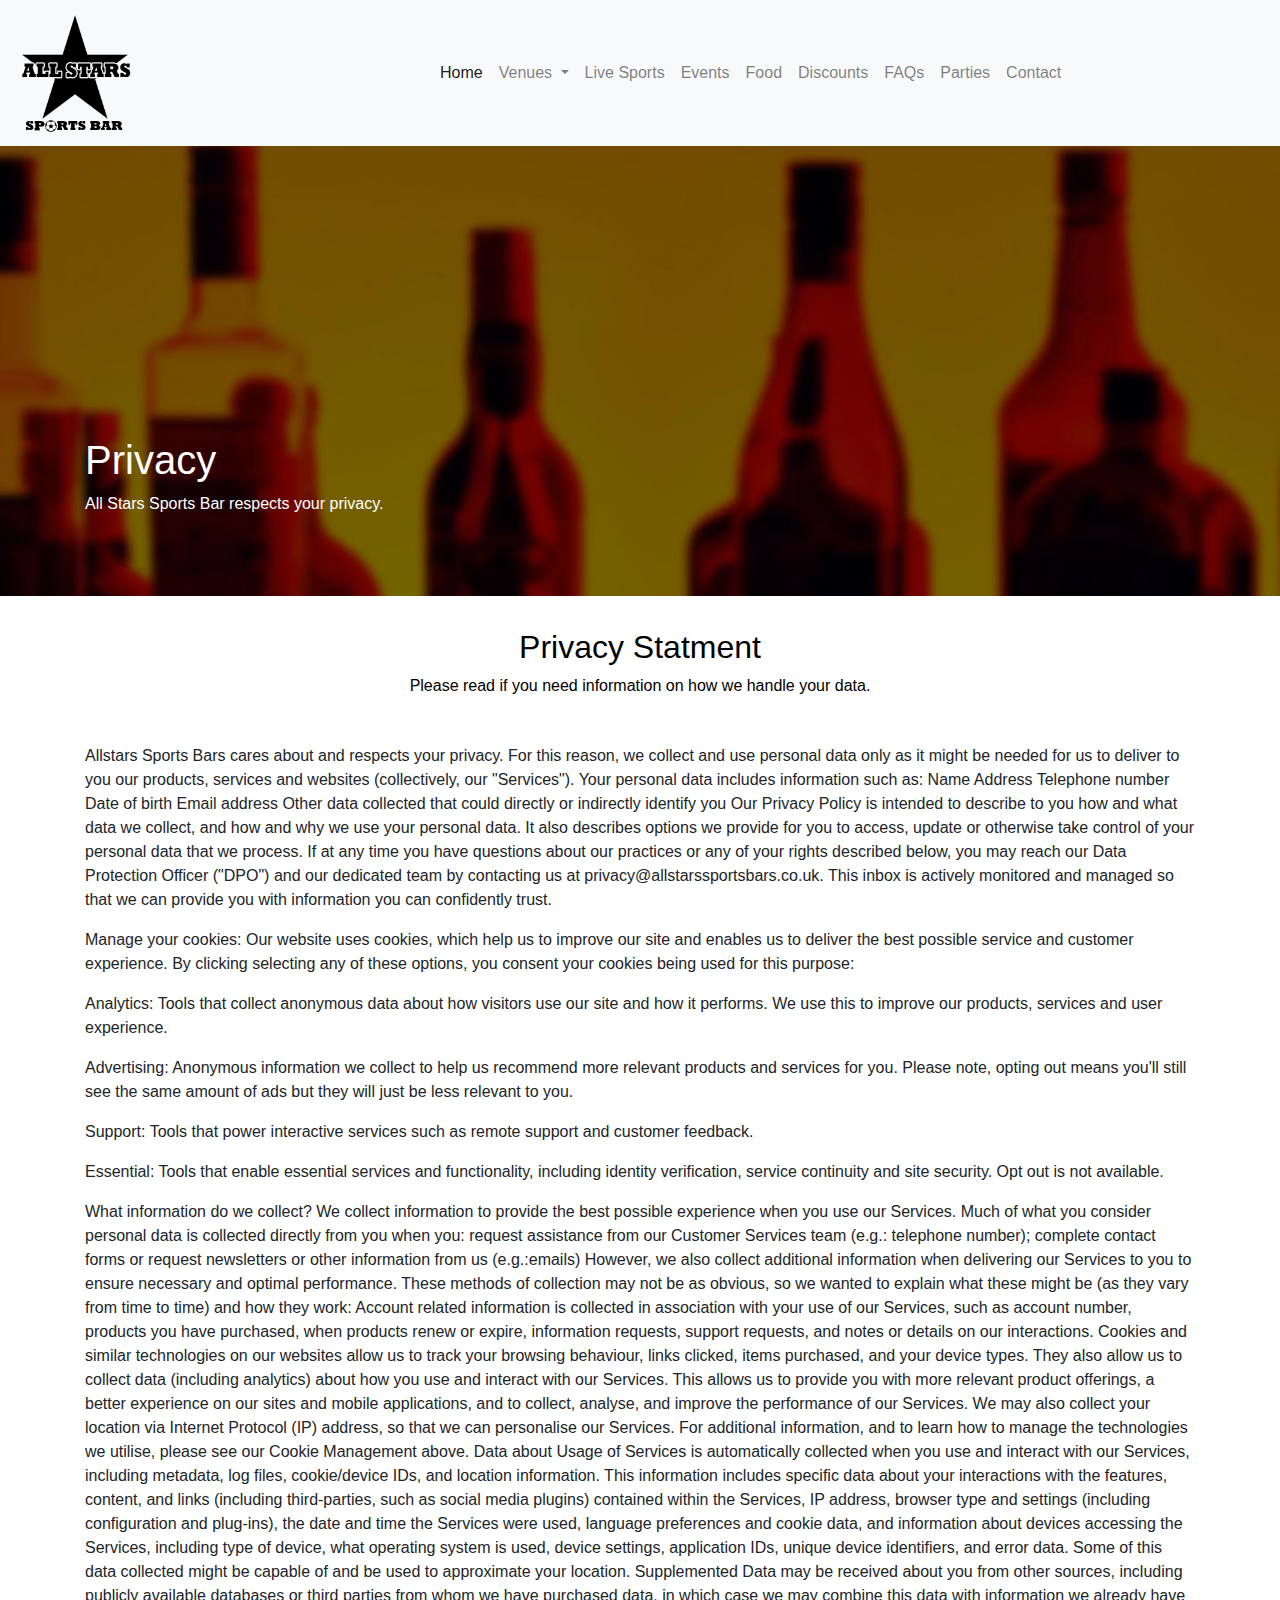
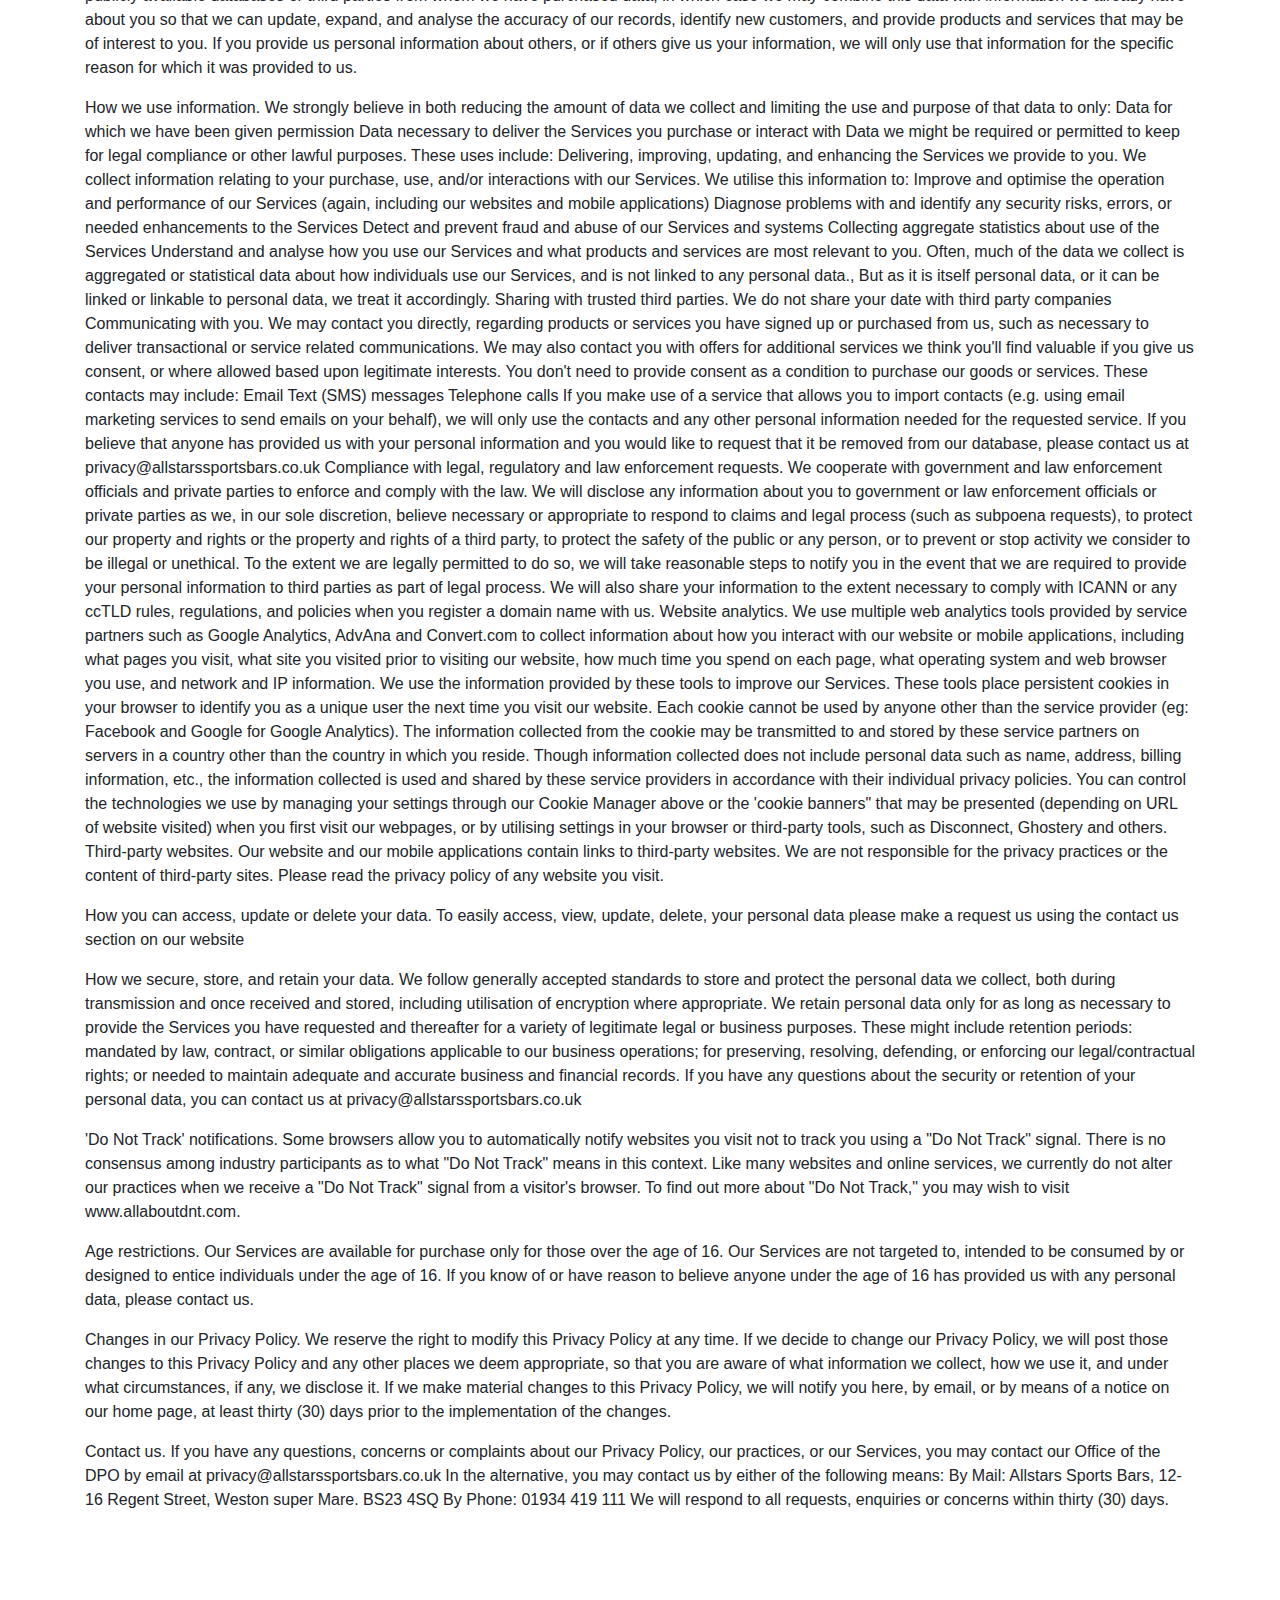
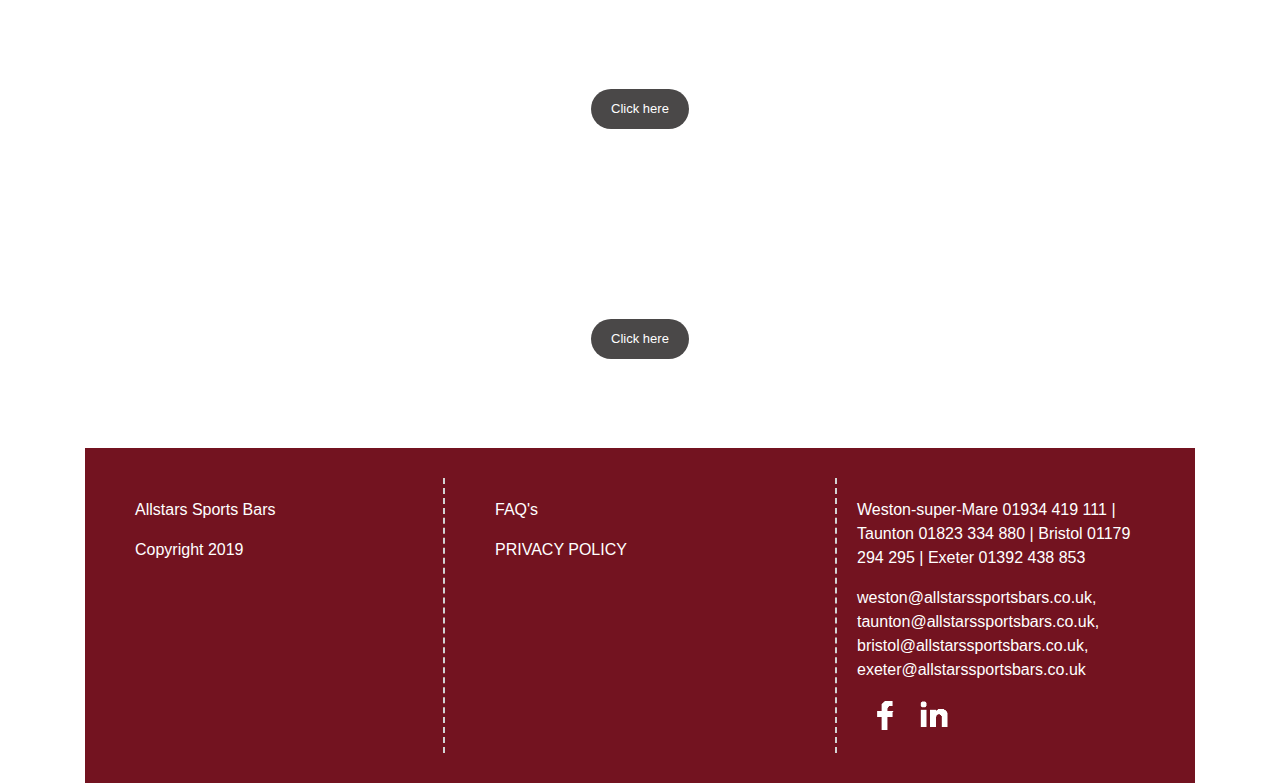
<file: SCDT42_CW2/SCDT42CW2_FinalWebsite/privacy.html>
<!doctype html>
<html lang="en">

<head>
    <!-- meta tags to help SEO -->
    <meta charset="utf-8">
    <title>AllStars Sports Bar</title>
    <meta name="author" content="Toby B">
    <meta name="description" content="AllStars Sports Bar, based in the  south west of the UK">
    <meta name="viewport" content="width=device-width, initial-scale=1.0, shrink-to-fit=no">



    <!-- Required meta tags -->
    <meta charset="utf-8">
    <meta name="viewport" content="width=device-width, initial-scale=1, shrink-to-fit=no">

    <!-- Bootstrap CSS -->
    <script src="https://cdnjs.cloudflare.com/ajax/libs/jquery/3.4.1/jquery.min.js"></script>
    <link rel="stylesheet" href="https://stackpath.bootstrapcdn.com/bootstrap/4.3.1/css/bootstrap.min.css" integrity="sha384-ggOyR0iXCbMQv3Xipma34MD+dH/1fQ784/j6cY/iJTQUOhcWr7x9JvoRxT2MZw1T" crossorigin="anonymous">
    <script src="https://cdnjs.cloudflare.com/ajax/libs/gsap/3.2.6/gsap.min.js"></script>
    <link rel="stylesheet" href="styles.css">


    <!--favicon from https://realfavicongenerator.net/ -->
    <!--optimised favicon, imgs for different devices with prefixed code for it this allows for the little icon in the top of the tab-->
    <link rel="apple-touch-icon" sizes="180x180" href="/apple-touch-icon.png">
    <link rel="icon" type="image/png" sizes="32x32" href="/favicon-32x32.png">
    <link rel="icon" type="image/png" sizes="16x16" href="/favicon-16x16.png">
    <link rel="manifest" href="/site.webmanifest">
    <link rel="mask-icon" href="/safari-pinned-tab.svg" color="#5bbad5">
    <meta name="msapplication-TileColor" content="#da532c">
    <meta name="theme-color" content="#ffffff">

</head>

<body>

    <!--- HEADER BANNER --->
    <header>

        <!--- nav bar --->
        <!-- used a bootstrap component with minor alterations to tailor it to requirments and standardised web dev pratices -->
        <nav class="navbar navbar-expand-lg navbar-light bg-light">
            <a class="navbar-brand" href="#"> <img src="img/AllStarsLogo.png" alt="All Stars Sports Bar" width="30%"> </a>
            <button class="navbar-toggler" type="button" data-toggle="collapse" data-target="#navbarNavDropdown" aria-controls="navbarNavDropdown" aria-expanded="false" aria-label="Toggle navigation">
                <span class="navbar-toggler-icon"></span>
            </button>
            <div class="collapse navbar-collapse" id="navbarNavDropdown">
                <ul class="navbar-nav">
                    <li class="nav-item active">
                        <a class="nav-link" href="index.html">Home <span class="sr-only">(current)</span></a>
                    </li>
                    <li class="nav-item dropdown">
                        <a class="nav-link dropdown-toggle" href="#" id="navbarDropdownMenuLink" data-toggle="dropdown" aria-haspopup="true" aria-expanded="false">
                            Venues
                        </a>
                        <div class="dropdown-menu" aria-labelledby="navbarDropdownMenuLink">
                            <a class="dropdown-item" href="venuesB.html">Bristol</a>
                            <a class="dropdown-item" href="venuesT.html">Taunton</a>
                            <a class="dropdown-item" href="venuesE.html">Exeter</a>
                            <a class="dropdown-item" href="venuesW.html">Weston-Super-Mare</a>
                        </div>
                    </li>
                    <li class="nav-item">
                        <a class="nav-link" href="livesports.html">Live Sports</a>
                    </li>
                    <li class="nav-item">
                        <a class="nav-link" href="events.html">Events</a>
                    </li>
                    <li class="nav-item">
                        <a class="nav-link" href="food.html">Food</a>
                    </li>
                    <li class="nav-item">
                        <a class="nav-link" href="discount.html">Discounts</a>
                    </li>
                    <li class="nav-item">
                        <a class="nav-link" href="faq.html">FAQs</a>
                    </li>
                    <li class="nav-item">
                        <a class="nav-link" href="parties.html">Parties</a>
                    </li>
                    <li class="nav-item">
                        <a class="nav-link" href="contact.php">Contact</a>
                    </li>

                </ul>
            </div>
        </nav>
        <!--- Nav bar end --->
    </header>


    <div class="privacy-page jumbotron jumbotron-fluid">
        <div class="container">
            <h1>Privacy</h1>
            <p>All Stars Sports Bar respects your privacy.</p>
        </div>
    </div>


    <div class="container">
        <div class="main-content-area">
            <h2>Privacy Statment</h2>
            <P>Please read if you need information on how we handle your data.</P>
        </div>
    </div>


    <div class="container">
        <div class="privacy-content"> <!-- class with 30px padding bottom to keep the content spread out  -->
            <p>Allstars Sports Bars cares about and respects your privacy. For this reason, we collect and use personal data only as it might be needed for us to deliver to you our products, services and websites (collectively, our "Services"). Your personal data includes information such as:

                Name
                Address
                Telephone number
                Date of birth
                Email address
                Other data collected that could directly or indirectly identify you
                Our Privacy Policy is intended to describe to you how and what data we collect, and how and why we use your personal data. It also describes options we provide for you to access, update or otherwise take control of your personal data that we process.
                If at any time you have questions about our practices or any of your rights described below, you may reach our Data Protection Officer ("DPO") and our dedicated team by contacting us at privacy@allstarssportsbars.co.uk. This inbox is actively monitored and managed so that we can provide you with information you can confidently trust.</p>

            <p>Manage your cookies:
                Our website uses cookies, which help us to improve our site and enables us to deliver the best possible service and customer experience. By clicking selecting any of these options, you consent your cookies being used for this purpose:</p>

            <p>Analytics:

                Tools that collect anonymous data about how visitors use our site and how it performs. We use this to improve our products, services and user experience.</p>

            <p>Advertising:
                Anonymous information we collect to help us recommend more relevant products and services for you. Please note, opting out means you'll still see the same amount of ads but they will just be less relevant to you.</p>

            <p>Support:
                Tools that power interactive services such as remote support and customer feedback.</p>

            <p>Essential:
                Tools that enable essential services and functionality, including identity verification, service continuity and site security. Opt out is not available.</p>

            <p>What information do we collect?
                We collect information to provide the best possible experience when you use our Services. Much of what you consider personal data is collected directly from you when you:

                request assistance from our Customer Services team (e.g.: telephone number);
                complete contact forms or request newsletters or other information from us (e.g.:emails)
                However, we also collect additional information when delivering our Services to you to ensure necessary and optimal performance. These methods of collection may not be as obvious, so we wanted to explain what these might be (as they vary from time to time) and how they work:
                Account related information is collected in association with your use of our Services, such as account number, products you have purchased, when products renew or expire, information requests, support requests, and notes or details on our interactions.
                Cookies and similar technologies on our websites allow us to track your browsing behaviour, links clicked, items purchased, and your device types. They also allow us to collect data (including analytics) about how you use and interact with our Services. This allows us to provide you with more relevant product offerings, a better experience on our sites and mobile applications, and to collect, analyse, and improve the performance of our Services. We may also collect your location via Internet Protocol (IP) address, so that we can personalise our Services. For additional information, and to learn how to manage the technologies we utilise, please see our Cookie Management above.
                Data about Usage of Services is automatically collected when you use and interact with our Services, including metadata, log files, cookie/device IDs, and location information. This information includes specific data about your interactions with the features, content, and links (including third-parties, such as social media plugins) contained within the Services, IP address, browser type and settings (including configuration and plug-ins), the date and time the Services were used, language preferences and cookie data, and information about devices accessing the Services, including type of device, what operating system is used, device settings, application IDs, unique device identifiers, and error data. Some of this data collected might be capable of and be used to approximate your location.
                Supplemented Data may be received about you from other sources, including publicly available databases or third parties from whom we have purchased data, in which case we may combine this data with information we already have about you so that we can update, expand, and analyse the accuracy of our records, identify new customers, and provide products and services that may be of interest to you. If you provide us personal information about others, or if others give us your information, we will only use that information for the specific reason for which it was provided to us.</p>

            <p>How we use information.
                We strongly believe in both reducing the amount of data we collect and limiting the use and purpose of that data to only:

                Data for which we have been given permission
                Data necessary to deliver the Services you purchase or interact with
                Data we might be required or permitted to keep for legal compliance or other lawful purposes.
                These uses include: Delivering, improving, updating, and enhancing the Services we provide to you. We collect information relating to your purchase, use, and/or interactions with our Services. We utilise this information to:

                Improve and optimise the operation and performance of our Services (again, including our websites and mobile applications)
                Diagnose problems with and identify any security risks, errors, or needed enhancements to the Services
                Detect and prevent fraud and abuse of our Services and systems
                Collecting aggregate statistics about use of the Services
                Understand and analyse how you use our Services and what products and services are most relevant to you.
                Often, much of the data we collect is aggregated or statistical data about how individuals use our Services, and is not linked to any personal data., But as it is itself personal data, or it can be linked or linkable to personal data, we treat it accordingly.
                Sharing with trusted third parties. We do not share your date with third party companies
                Communicating with you. We may contact you directly, regarding products or services you have signed up or purchased from us, such as necessary to deliver transactional or service related communications. We may also contact you with offers for additional services we think you'll find valuable if you give us consent, or where allowed based upon legitimate interests. You don't need to provide consent as a condition to purchase our goods or services. These contacts may include:

                Email
                Text (SMS) messages
                Telephone calls
                If you make use of a service that allows you to import contacts (e.g. using email marketing services to send emails on your behalf), we will only use the contacts and any other personal information needed for the requested service. If you believe that anyone has provided us with your personal information and you would like to request that it be removed from our database, please contact us at privacy@allstarssportsbars.co.uk
                Compliance with legal, regulatory and law enforcement requests. We cooperate with government and law enforcement officials and private parties to enforce and comply with the law. We will disclose any information about you to government or law enforcement officials or private parties as we, in our sole discretion, believe necessary or appropriate to respond to claims and legal process (such as subpoena requests), to protect our property and rights or the property and rights of a third party, to protect the safety of the public or any person, or to prevent or stop activity we consider to be illegal or unethical.
                To the extent we are legally permitted to do so, we will take reasonable steps to notify you in the event that we are required to provide your personal information to third parties as part of legal process. We will also share your information to the extent necessary to comply with ICANN or any ccTLD rules, regulations, and policies when you register a domain name with us.
                Website analytics. We use multiple web analytics tools provided by service partners such as Google Analytics, AdvAna and Convert.com to collect information about how you interact with our website or mobile applications, including what pages you visit, what site you visited prior to visiting our website, how much time you spend on each page, what operating system and web browser you use, and network and IP information. We use the information provided by these tools to improve our Services.
                These tools place persistent cookies in your browser to identify you as a unique user the next time you visit our website. Each cookie cannot be used by anyone other than the service provider (eg: Facebook and Google for Google Analytics). The information collected from the cookie may be transmitted to and stored by these service partners on servers in a country other than the country in which you reside. Though information collected does not include personal data such as name, address, billing information, etc., the information collected is used and shared by these service providers in accordance with their individual privacy policies.
                You can control the technologies we use by managing your settings through our Cookie Manager above or the 'cookie banners" that may be presented (depending on URL of website visited) when you first visit our webpages, or by utilising settings in your browser or third-party tools, such as Disconnect, Ghostery and others.
                Third-party websites. Our website and our mobile applications contain links to third-party websites. We are not responsible for the privacy practices or the content of third-party sites. Please read the privacy policy of any website you visit.</p>

            <p>How you can access, update or delete your data.
                To easily access, view, update, delete, your personal data please make a request us using the contact us section on our website</p>

            <p>How we secure, store, and retain your data.
                We follow generally accepted standards to store and protect the personal data we collect, both during transmission and once received and stored, including utilisation of encryption where appropriate.
                We retain personal data only for as long as necessary to provide the Services you have requested and thereafter for a variety of legitimate legal or business purposes. These might include retention periods:

                mandated by law, contract, or similar obligations applicable to our business operations;
                for preserving, resolving, defending, or enforcing our legal/contractual rights; or
                needed to maintain adequate and accurate business and financial records.
                If you have any questions about the security or retention of your personal data, you can contact us at privacy@allstarssportsbars.co.uk</p>

            <p>'Do Not Track' notifications.
                Some browsers allow you to automatically notify websites you visit not to track you using a "Do Not Track" signal. There is no consensus among industry participants as to what "Do Not Track" means in this context. Like many websites and online services, we currently do not alter our practices when we receive a "Do Not Track" signal from a visitor's browser. To find out more about "Do Not Track," you may wish to visit www.allaboutdnt.com.</p>

            <p>Age restrictions.
                Our Services are available for purchase only for those over the age of 16. Our Services are not targeted to, intended to be consumed by or designed to entice individuals under the age of 16. If you know of or have reason to believe anyone under the age of 16 has provided us with any personal data, please contact us.</p>

            <p>Changes in our Privacy Policy.
                We reserve the right to modify this Privacy Policy at any time. If we decide to change our Privacy Policy, we will post those changes to this Privacy Policy and any other places we deem appropriate, so that you are aware of what information we collect, how we use it, and under what circumstances, if any, we disclose it. If we make material changes to this Privacy Policy, we will notify you here, by email, or by means of a notice on our home page, at least thirty (30) days prior to the implementation of the changes.</p>

            <p>Contact us.
                If you have any questions, concerns or complaints about our Privacy Policy, our practices, or our Services, you may contact our Office of the DPO by email at privacy@allstarssportsbars.co.uk In the alternative, you may contact us by either of the following means:

                By Mail: Allstars Sports Bars, 12-16 Regent Street, Weston super Mare. BS23 4SQ
                By Phone: 01934 419 111
                We will respond to all requests, enquiries or concerns within thirty (30) days.</p>


        </div>


        <!--social and venue banner -->
        <div class="container-fluid">
            <div class="venue-bar">
                <h3>Venue bar</h3>
                <button id="venue-button">Click here</button>
                <div class="venue-dropdown-content">

                    <div class="venue-content-one venue-content">
                        <a href="venuesT.html"><img src="img/venuesIcon.png"></a>
                        <p>Taunton</p>
                    </div>
                    <div class="venue-content-two venue-content">
                        <a href="venuesE.html"><img src="img/venuesIcon.png"></a>
                        <p>Exeter</p>
                    </div>
                    <div class="venue-content-three venue-content">
                        <a href="venuesB.html"><img src="img/venuesIcon.png"></a>
                        <p>Bristol</p>
                    </div>
                    <div class="venue-content-four venue-content">
                        <a href="venuesW.html"><img src="img/venuesIcon.png"></a>
                        <p>Weston</p>
                    </div>
                </div>
            </div>
        </div>


        <div class="container-fluid">
            <div class="social-bar">
                <h3>Social bar</h3>
                <button id="social-button">Click here</button>

                <div class="social-dropdown-content">
                    <div class="row">
                        <div class="social-content-one social-content">
                            <a href="https://www.facebook.com/allstarstaunton/?fref=ts" target="_blank"><img src="img/facebook.png"></a>
                            <p>Taunton</p>
                        </div>
                        <div class="social-content-two social-content">
                            <a href="https://www.facebook.com/allstarssportsbarexeter/?ref=br_rs" target="_blank"><img src="img/facebook.png"></a>
                            <p>Exeter</p>
                        </div>
                        <div class="social-content-three social-content">
                            <a href="https://www.facebook.com/allstarsbristol/?fref=ts" target="_blank"><img src="img/facebook.png"></a>
                            <p>Bristol</p>
                        </div>
                        <div class="social-content-four social-content">
                            <a href="https://www.facebook.com/allstarssportsbars/?ref=br_rs" target="_blank"><img src="img/facebook.png"></a>
                            <p>Weston</p>
                        </div>
                    </div>
                </div>

            </div>
        </div>

        <footer>
            <div class="container-fluid">
                <div class="row">
                    <div class="col-sm-12 col-md-4 col-lg-4">
                        <div class="footer-left">

                            <p>Allstars Sports Bars</p>
                            <p>Copyright 2019</p>
                        </div>
                    </div>
                    <div class="col-sm-12 col-md-4 col-lg-4">
                        <div class="footer-middle">
                            <p><a href="faq.html" target="_blank" style="color: #FFF">FAQ's</a></p>
                            <p><a href="privacy.html" target="_blank" style="color: #FFF">PRIVACY POLICY</a></p>
                        </div>
                    </div>
                    <div class="col-sm-12 col-md-4 col-lg-4">
                        <div class="footer-right">
                            <p>Weston-super-Mare 01934 419 111 | Taunton 01823 334 880 | Bristol 01179 294 295 | Exeter 01392 438 853</p>
                            <p>weston@allstarssportsbars.co.uk, taunton@allstarssportsbars.co.uk, bristol@allstarssportsbars.co.uk, exeter@allstarssportsbars.co.uk</p>
                            <a href="https://www.facebook.com/groups/1734623133420097/" target="_blank"><img src="img/facebook.png" class="facebook-icon" alt="Facebook"></a>
                            <a href="https://www.linkedin.com/company/allstars-sports-bars" target="_blank"><img src="img/linkedin.png" class="linkedin-icon" alt="LinkedIn"></a>
                        </div>
                    </div>
                </div>
            </div>

        </footer>
        <script src="app.js"></script>
        <script src="https://code.jquery.com/jquery-3.4.1.slim.min.js" integrity="sha384-J6qa4849blE2+poT4WnyKhv5vZF5SrPo0iEjwBvKU7imGFAV0wwj1yYfoRSJoZ+n" crossorigin="anonymous"></script>
        <script src="https://cdn.jsdelivr.net/npm/popper.js@1.16.0/dist/umd/popper.min.js" integrity="sha384-Q6E9RHvbIyZFJoft+2mJbHaEWldlvI9IOYy5n3zV9zzTtmI3UksdQRVvoxMfooAo" crossorigin="anonymous"></script>
        <script src="https://stackpath.bootstrapcdn.com/bootstrap/4.4.1/js/bootstrap.min.js" integrity="sha384-wfSDF2E50Y2D1uUdj0O3uMBJnjuUD4Ih7YwaYd1iqfktj0Uod8GCExl3Og8ifwB6" crossorigin="anonymous"></script>
</body>

</html>
</file>
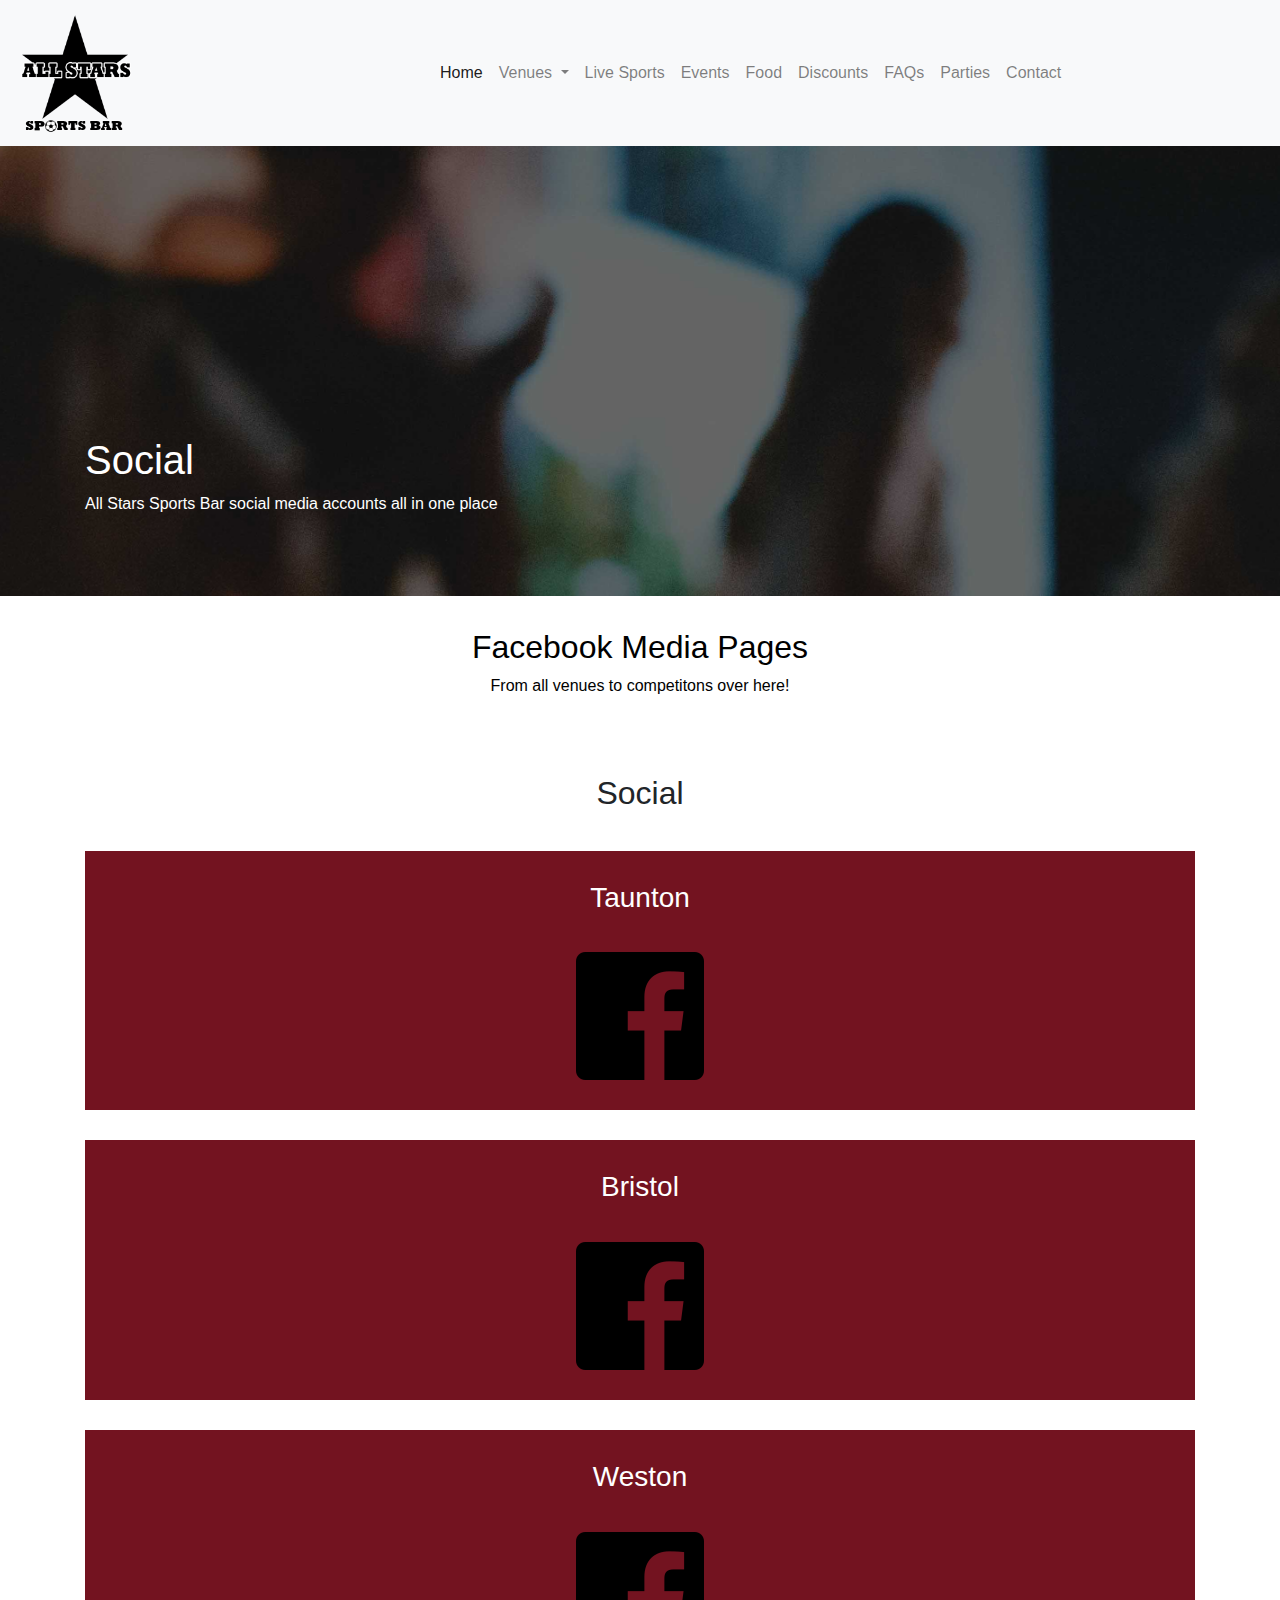
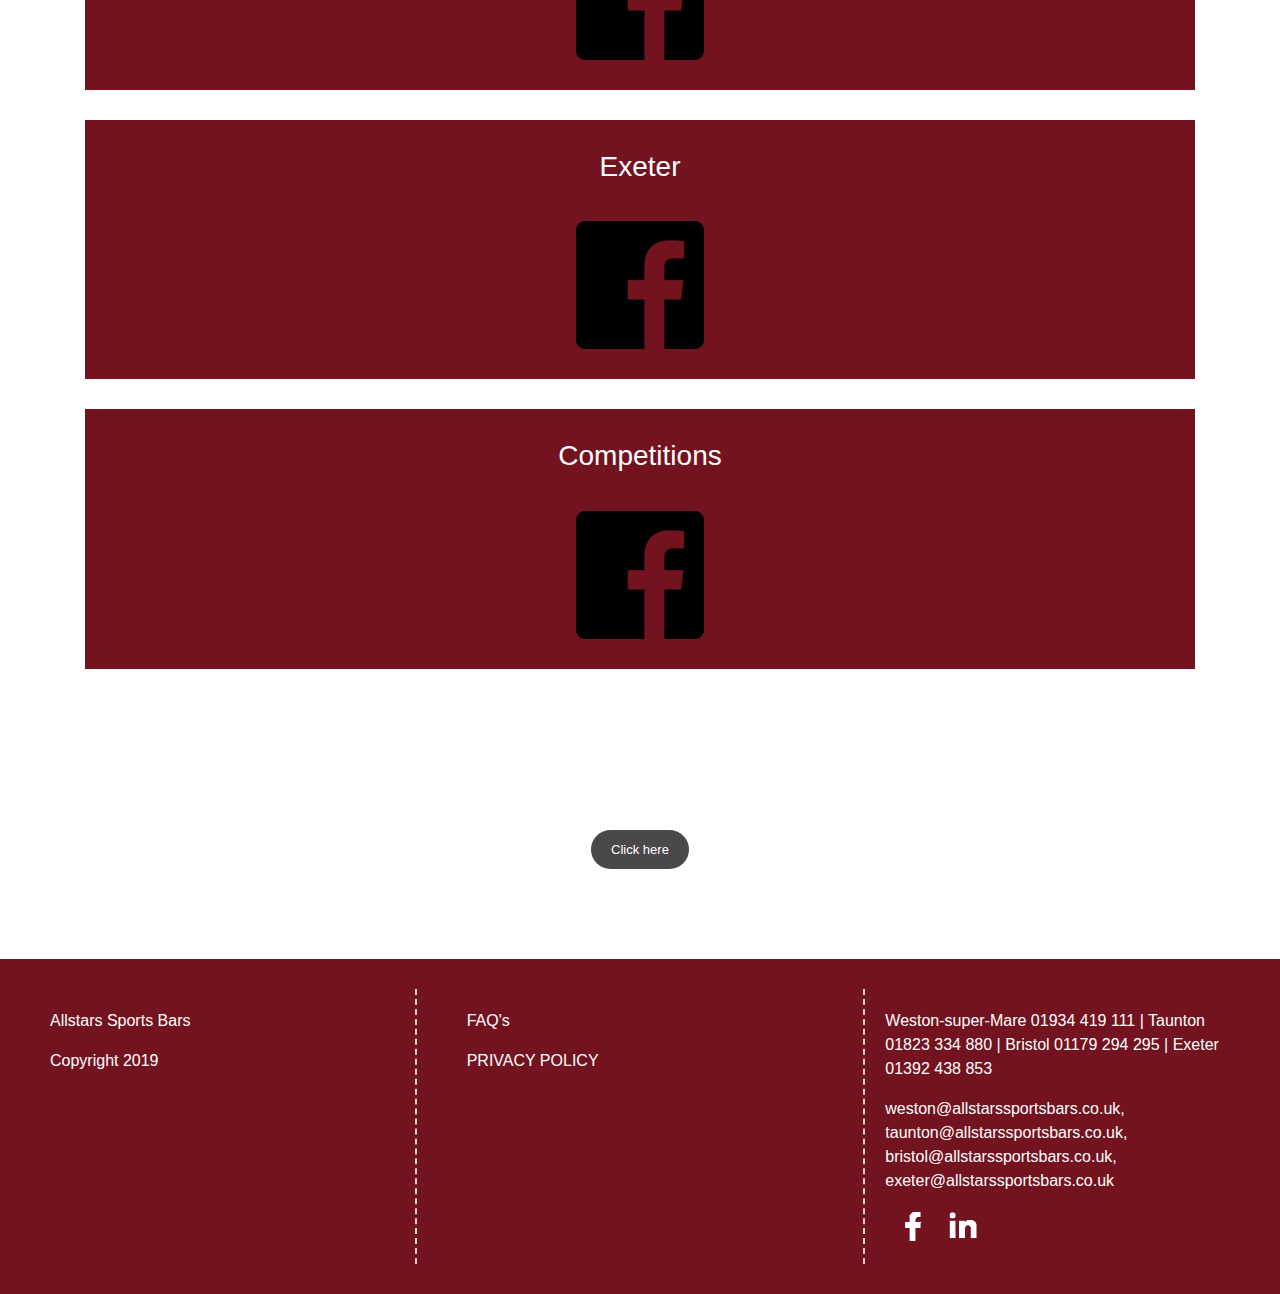
<file: SCDT42_CW2/SCDT42CW2_FinalWebsite/social.html>
<!doctype html>
<html lang="en">

<head>
    <!-- meta tags to help SEO -->
    <meta charset="utf-8">
    <title>AllStars Sports Bar</title>
    <meta name="author" content="Toby B">
    <meta name="description" content="AllStars Sports Bar, based in the  south west of the UK">
    <meta name="viewport" content="width=device-width, initial-scale=1.0, shrink-to-fit=no">



    <!-- Required meta tags -->
    <meta charset="utf-8">
    <meta name="viewport" content="width=device-width, initial-scale=1, shrink-to-fit=no">

    <!-- Bootstrap CSS -->
    <script src="https://cdnjs.cloudflare.com/ajax/libs/jquery/3.4.1/jquery.min.js"></script>
    <link rel="stylesheet" href="https://stackpath.bootstrapcdn.com/bootstrap/4.3.1/css/bootstrap.min.css" integrity="sha384-ggOyR0iXCbMQv3Xipma34MD+dH/1fQ784/j6cY/iJTQUOhcWr7x9JvoRxT2MZw1T" crossorigin="anonymous">
    <script src="https://cdnjs.cloudflare.com/ajax/libs/gsap/3.2.6/gsap.min.js"></script>
    <link rel="stylesheet" href="styles.css">


    <!--favicon from https://realfavicongenerator.net/ -->
    <!--optimised favicon, imgs for different devices with prefixed code for it this allows for the little icon in the top of the tab-->
    <link rel="apple-touch-icon" sizes="180x180" href="/apple-touch-icon.png">
    <link rel="icon" type="image/png" sizes="32x32" href="/favicon-32x32.png">
    <link rel="icon" type="image/png" sizes="16x16" href="/favicon-16x16.png">
    <link rel="manifest" href="/site.webmanifest">
    <link rel="mask-icon" href="/safari-pinned-tab.svg" color="#5bbad5">
    <meta name="msapplication-TileColor" content="#da532c">
    <meta name="theme-color" content="#ffffff">

</head>

<body>

    <!--- HEADER BANNER --->
    <header>

        <!--- nav bar --->
        <!-- used a bootstrap component with minor alterations to tailor it to requirments and standardised web dev pratices -->
        <nav class="navbar navbar-expand-lg navbar-light bg-light">
            <a class="navbar-brand" href="#"> <img src="img/AllStarsLogo.png" alt="All Stars Sports Bar" width="30%"> </a>
            <button class="navbar-toggler" type="button" data-toggle="collapse" data-target="#navbarNavDropdown" aria-controls="navbarNavDropdown" aria-expanded="false" aria-label="Toggle navigation">
                <span class="navbar-toggler-icon"></span>
            </button>
            <div class="collapse navbar-collapse" id="navbarNavDropdown">
                <ul class="navbar-nav">
                    <li class="nav-item active">
                        <a class="nav-link" href="index.html">Home <span class="sr-only">(current)</span></a>
                    </li>
                    <li class="nav-item dropdown">
                        <a class="nav-link dropdown-toggle" href="#" id="navbarDropdownMenuLink" data-toggle="dropdown" aria-haspopup="true" aria-expanded="false">
                            Venues
                        </a>
                        <div class="dropdown-menu" aria-labelledby="navbarDropdownMenuLink">
                            <a class="dropdown-item" href="venuesB.html">Bristol</a>
                            <a class="dropdown-item" href="venuesT.html">Taunton</a>
                            <a class="dropdown-item" href="venuesE.html">Exeter</a>
                            <a class="dropdown-item" href="venuesW.html">Weston-Super-Mare</a>
                        </div>
                    </li>
                    <li class="nav-item">
                        <a class="nav-link" href="livesports.html">Live Sports</a>
                    </li>
                    <li class="nav-item">
                        <a class="nav-link" href="events.html">Events</a>
                    </li>
                    <li class="nav-item">
                        <a class="nav-link" href="food.html">Food</a>
                    </li>
                    <li class="nav-item">
                        <a class="nav-link" href="discount.html">Discounts</a>
                    </li>
                    <li class="nav-item">
                        <a class="nav-link" href="faq.html">FAQs</a>
                    </li>
                    <li class="nav-item">
                        <a class="nav-link" href="parties.html">Parties</a>
                    </li>
                    <li class="nav-item">
                        <a class="nav-link" href="contact.php">Contact</a>
                    </li>

                </ul>
            </div>
        </nav>
        <!--- Nav bar end --->
    </header>


    <div class="social-page jumbotron jumbotron-fluid">
        <div class="container">
            <h1>Social</h1>
            <p>All Stars Sports Bar social media accounts all in one place</p>
        </div>
    </div>


    <div class="container">
        <div class="main-content-area">
            <h2>Facebook Media Pages</h2>
            <P>From all venues to competitons over here!</P>
        </div>
    </div>


    <div class="container">
        <div class="events-section">
            <h2>Social</h2>


            <div class="container-fluid">
                <div class="events-locations">

                    <div class="social social-one"> <!-- pulling styles from the events page just specifiying padding and colour-->
                        <h3>Taunton</h3>
                        <div class="row">
                            <div class="col-sm-12 col-md-12 col-lg-12"> <!-- multiple columns for different deveices -->
                                <!--img warpped in an A tag to redirect people to the correct site  -->
                                <a href="https://www.facebook.com/allstarstaunton/?fref=ts" target="_blank"><img src="img/facebook-icon.png"></a>
                            </div>
                        </div>
                    </div>

                    <div class="social social-two">
                        <h3>Bristol</h3>
                        <div class="row">
                            <div class="col-sm-12 col-md-12 col-lg-12">
                                <a href="https://www.facebook.com/allstarsbristol/?fref=ts" target="_blank"><img src="img/facebook-icon.png"></a>
                            </div>
                        </div>
                    </div>

                    <div class="social social-three">
                        <h3>Weston</h3>
                        <div class="row">
                            <div class="col-sm-12 col-md-12 col-lg-12">
                                <a href="https://www.facebook.com/allstarssportsbars/?ref=br_rs" target="_blank"><img src="img/facebook-icon.png"></a>
                            </div>
                        </div>
                    </div>

                    <div class="social social-four">
                        <h3>Exeter</h3>
                        <div class="row">
                            <div class="col-sm-12 col-md-12 col-lg-12">
                                <a href="https://www.facebook.com/allstarssportsbarexeter/?ref=br_rs " target="_blank"><img src="img/facebook-icon.png"></a>
                            </div>
                        </div>
                    </div>
                    <div class="social social-four">
                        <h3>Competitions</h3>
                        <div class="row">
                            <div class="col-sm-12 col-md-12 col-lg-12">
                                <a href="https://www.facebook.com/groups/1734623133420097/" target="_blank"><img src="img/facebook-icon.png"></a>
                            </div>
                        </div>
                    </div>
                </div>
            </div>
        </div>
    </div>


   <!--social and venue banner -->
    <div class="container-fluid">
        <div class="venue-bar">
            <h3>Venue bar</h3>
            <button id="venue-button">Click here</button>
            <div class="venue-dropdown-content">

                    <div class="venue-content-one venue-content">
                        <a href="venuesT.html"><img src="img/venuesIcon.png"></a>
                        <p>Taunton</p>
                    </div>
                    <div class="venue-content-two venue-content">
                        <a href="venuesE.html"><img src="img/venuesIcon.png"></a>
                        <p>Exeter</p>
                    </div>
                    <div class="venue-content-three venue-content">
                        <a href="venuesB.html"><img src="img/venuesIcon.png"></a>
                        <p>Bristol</p>
                    </div>
                    <div class="venue-content-four venue-content">
                        <a href="venuesW.html"><img src="img/venuesIcon.png"></a>
                        <p>Weston</p>
                    </div>
                </div>
        </div>
    </div>




    <footer>
        <div class="container-fluid">
            <div class="row">
                <div class="col-sm-12 col-md-4 col-lg-4">
                    <div class="footer-left">

                        <p>Allstars Sports Bars</p>
                        <p>Copyright 2019</p>
                    </div>
                </div>
                <div class="col-sm-12 col-md-4 col-lg-4">
                    <div class="footer-middle">
                        <p><a href="faq.html" target="_blank" style="color: #FFF">FAQ's</a></p>
                        <p><a href="privacy.html" target="_blank" style="color: #FFF">PRIVACY POLICY</a></p>
                    </div>
                </div>
                <div class="col-sm-12 col-md-4 col-lg-4">
                    <div class="footer-right">
                        <p>Weston-super-Mare 01934 419 111 | Taunton 01823 334 880 | Bristol 01179 294 295 | Exeter 01392 438 853</p>
                        <p>weston@allstarssportsbars.co.uk,                                 taunton@allstarssportsbars.co.uk,                                 bristol@allstarssportsbars.co.uk,                                 exeter@allstarssportsbars.co.uk</p>
                        <a href="https://www.facebook.com/groups/1734623133420097/" target="_blank"><img src="img/facebook.png" class="facebook-icon" alt="Facebook"></a>
                        <a href="https://www.linkedin.com/company/allstars-sports-bars" target="_blank"><img src="img/linkedin.png" class="linkedin-icon" alt="LinkedIn"></a>
                    </div>
                </div>
            </div>
        </div>

    </footer>
    <script src="app.js"></script>
    <script src="https://code.jquery.com/jquery-3.4.1.slim.min.js" integrity="sha384-J6qa4849blE2+poT4WnyKhv5vZF5SrPo0iEjwBvKU7imGFAV0wwj1yYfoRSJoZ+n" crossorigin="anonymous"></script>
    <script src="https://cdn.jsdelivr.net/npm/popper.js@1.16.0/dist/umd/popper.min.js" integrity="sha384-Q6E9RHvbIyZFJoft+2mJbHaEWldlvI9IOYy5n3zV9zzTtmI3UksdQRVvoxMfooAo" crossorigin="anonymous"></script>
    <script src="https://stackpath.bootstrapcdn.com/bootstrap/4.4.1/js/bootstrap.min.js" integrity="sha384-wfSDF2E50Y2D1uUdj0O3uMBJnjuUD4Ih7YwaYd1iqfktj0Uod8GCExl3Og8ifwB6" crossorigin="anonymous"></script>
</body>

</html>
</file>
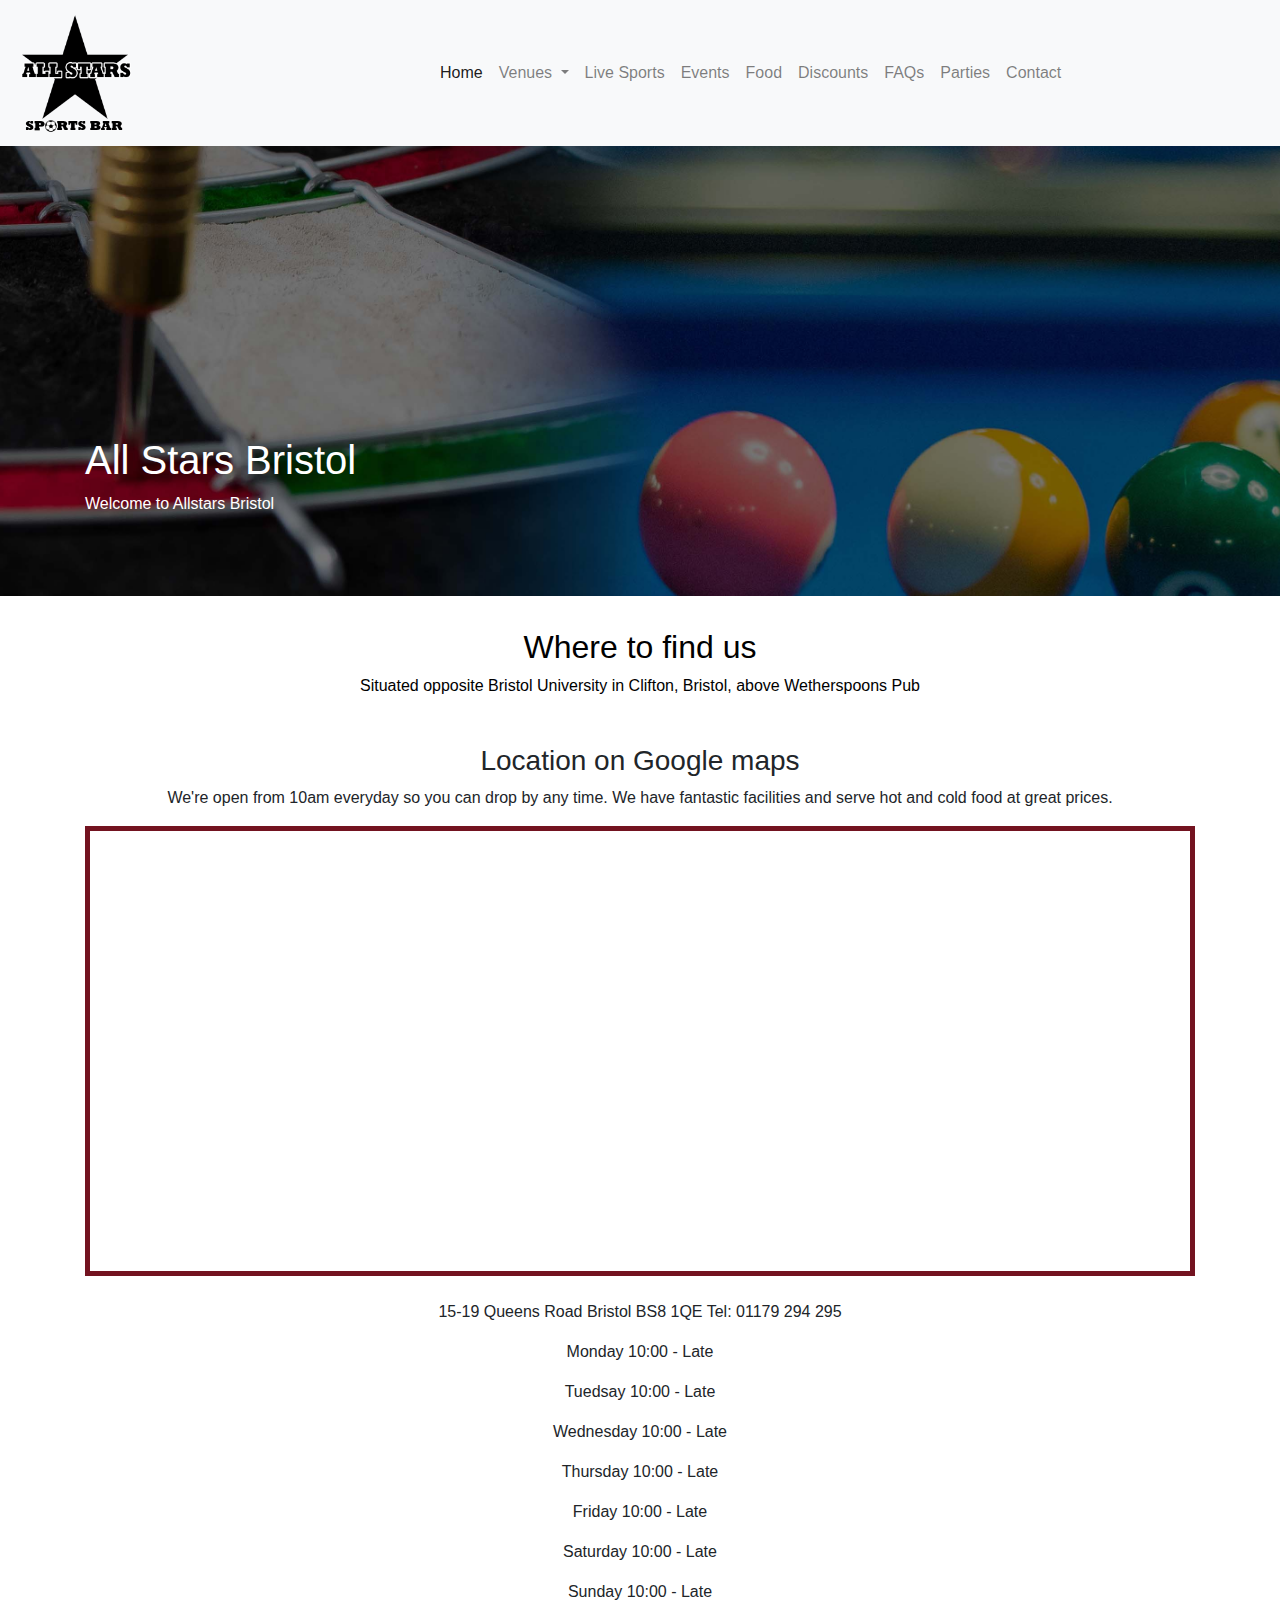
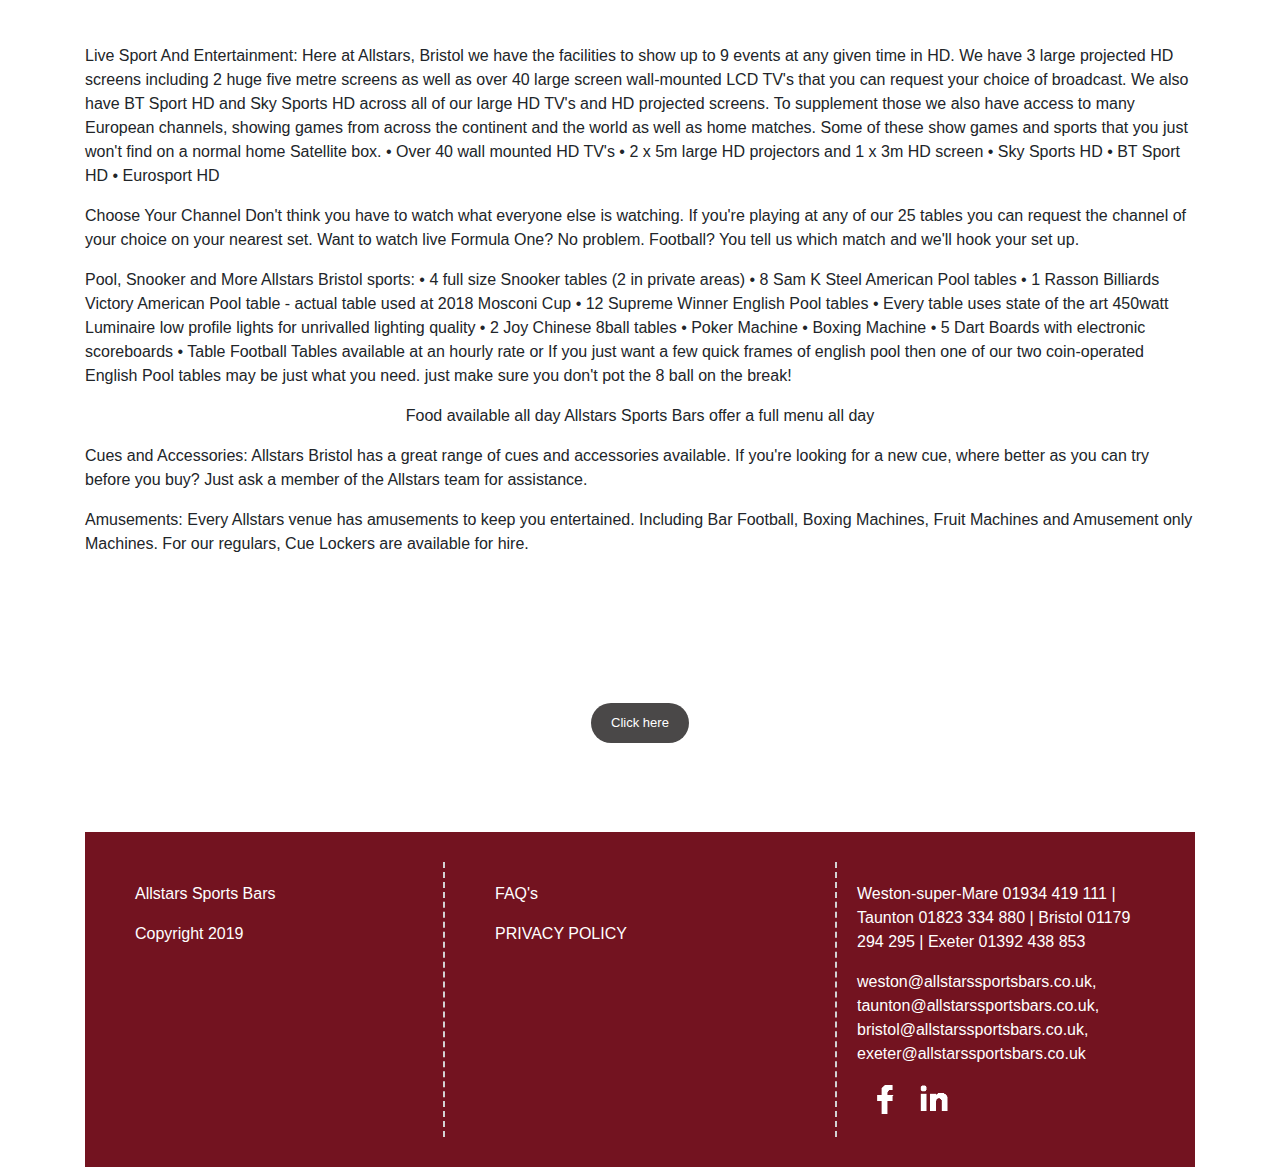
<file: SCDT42_CW2/SCDT42CW2_FinalWebsite/venuesB.html>
<!doctype html>
<html lang="en">

<head>
    <!-- meta tags to help SEO -->
    <meta charset="utf-8">
    <title>AllStars Sports Bar</title>
    <meta name="author" content="Toby B">
    <meta name="description" content="AllStars Sports Bar, based in the  south west of the UK">
    <meta name="viewport" content="width=device-width, initial-scale=1.0, shrink-to-fit=no">



    <!-- Required meta tags -->
    <meta charset="utf-8">
    <meta name="viewport" content="width=device-width, initial-scale=1, shrink-to-fit=no">

    <!-- Bootstrap CSS -->
    <script src="https://cdnjs.cloudflare.com/ajax/libs/jquery/3.4.1/jquery.min.js"></script>
    <link rel="stylesheet" href="https://stackpath.bootstrapcdn.com/bootstrap/4.3.1/css/bootstrap.min.css" integrity="sha384-ggOyR0iXCbMQv3Xipma34MD+dH/1fQ784/j6cY/iJTQUOhcWr7x9JvoRxT2MZw1T" crossorigin="anonymous">
    <script src="https://cdnjs.cloudflare.com/ajax/libs/gsap/3.2.6/gsap.min.js"></script>
    <link rel="stylesheet" href="styles.css">


    <!--favicon from https://realfavicongenerator.net/ -->
    <!--optimised favicon, imgs for different devices with prefixed code for it this allows for the little icon in the top of the tab-->
    <link rel="apple-touch-icon" sizes="180x180" href="/apple-touch-icon.png">
    <link rel="icon" type="image/png" sizes="32x32" href="/favicon-32x32.png">
    <link rel="icon" type="image/png" sizes="16x16" href="/favicon-16x16.png">
    <link rel="manifest" href="/site.webmanifest">
    <link rel="mask-icon" href="/safari-pinned-tab.svg" color="#5bbad5">
    <meta name="msapplication-TileColor" content="#da532c">
    <meta name="theme-color" content="#ffffff">

</head>

<body>

    <!--- HEADER BANNER --->
    <header>

        <!--- nav bar --->
        <!-- used a bootstrap component with minor alterations to tailor it to requirments and standardised web dev pratices -->
        <nav class="navbar navbar-expand-lg navbar-light bg-light">
            <a class="navbar-brand" href="#"> <img src="img/AllStarsLogo.png" alt="All Stars Sports Bar" width="30%"> </a>
            <button class="navbar-toggler" type="button" data-toggle="collapse" data-target="#navbarNavDropdown" aria-controls="navbarNavDropdown" aria-expanded="false" aria-label="Toggle navigation">
                <span class="navbar-toggler-icon"></span>
            </button>
            <div class="collapse navbar-collapse" id="navbarNavDropdown">
                <ul class="navbar-nav">
                    <li class="nav-item active">
                        <a class="nav-link" href="index.html">Home <span class="sr-only">(current)</span></a>
                    </li>
                    <li class="nav-item dropdown">
                        <a class="nav-link dropdown-toggle" href="#" id="navbarDropdownMenuLink" data-toggle="dropdown" aria-haspopup="true" aria-expanded="false">
                            Venues
                        </a>
                        <div class="dropdown-menu" aria-labelledby="navbarDropdownMenuLink">
                            <a class="dropdown-item" href="#">Bristol</a>
                            <a class="dropdown-item" href="venuesT.html">Taunton</a>
                            <a class="dropdown-item" href="venuesE.html">Exeter</a>
                            <a class="dropdown-item" href="venuesW.html">Weston-Super-Mare</a>
                        </div>
                    </li>
                    <li class="nav-item">
                        <a class="nav-link" href="livesports.html">Live Sports</a>
                    </li>
                    <li class="nav-item">
                        <a class="nav-link" href="events.html">Events</a>
                    </li>
                    <li class="nav-item">
                        <a class="nav-link" href="food.html">Food</a>
                    </li>
                    <li class="nav-item">
                        <a class="nav-link" href="discount.html">Discounts</a>
                    </li>
                    <li class="nav-item">
                        <a class="nav-link" href="faq.html">FAQs</a>
                    </li>
                    <li class="nav-item">
                        <a class="nav-link" href="parties.html">Parties</a>
                    </li>
                    <li class="nav-item">
                        <a class="nav-link" href="contact.php">Contact</a>
                    </li>

                </ul>
            </div>
        </nav>
        <!--- Nav bar end --->
    </header>


    <div class="venue-page jumbotron jumbotron-fluid">
        <div class="container">
            <h1>All Stars Bristol</h1>
            <p>Welcome to Allstars Bristol</p>
        </div>
    </div>


    <div class="container">
        <div class="main-content-area">
            <h2>Where to find us</h2>
            <P>Situated opposite Bristol University in Clifton, Bristol, above Wetherspoons Pub</P>
        </div>
    </div>

    <div class="container">
        <div class="venues-section">

            <div class="venue-loction-one venue-loctions">
                <h3>Location on Google maps</h3>
                <p>We're open from 10am everyday so you can drop by any time. We have fantastic facilities and serve hot and cold food at great prices.</p>
                <!--google maps supplied from them the src is the location of the bristol brach below is the text content -->
                <iframe width="600" height="450" frameborder="0" src="https://www.google.com/maps/embed/v1/place?q=place_id:ChIJ9xwZ0cSNcUgRU4DZ-2C3xa8&key=AIzaSyApbntvsvfTp-vrJeZ0-DJhbXXbAb9XlYo" allowfullscreen></iframe> 
                <br>
                <p>15-19 Queens Road
                    Bristol BS8 1QE Tel: 01179 294 295</p>
                <p>Monday 10:00 - Late</p>
                <p>Tuedsay 10:00 - Late</p>
                <p>Wednesday 10:00 - Late</p>
                <p>Thursday 10:00 - Late</p>
                <p>Friday 10:00 - Late</p>
                <p>Saturday 10:00 - Late</p>
                <p>Sunday 10:00 - Late</p><br>

                <p>Live Sport And Entertainment:
                    Here at Allstars, Bristol we have the facilities to show up to 9 events at any given time in HD. We have 3 large projected HD screens including 2 huge five metre screens as well as over 40 large screen wall-mounted LCD TV's that you can request your choice of broadcast.
                    We also have BT Sport HD and Sky Sports HD across all of our large HD TV's and HD projected screens. To supplement those we also have access to many European channels, showing games from across the continent and the world as well as home matches. Some of these show games and sports that you just won't find on a normal home Satellite box.

                    • Over 40 wall mounted HD TV's
                    • 2 x 5m large HD projectors and 1 x 3m HD screen
                    • Sky Sports HD
                    • BT Sport HD
                    • Eurosport HD</p>

                <p>
                    Choose Your Channel
                    Don't think you have to watch what everyone else is watching. If you're playing at any of our 25 tables you can request the channel of your choice on your nearest set. Want to watch live Formula One? No problem. Football? You tell us which match and we'll hook your set up.</p>
                <p>Pool, Snooker and More
                    Allstars Bristol sports:
                    • 4 full size Snooker tables (2 in private areas)
                    • 8 Sam K Steel American Pool tables
                    • 1 Rasson Billiards Victory American Pool table - actual table used at 2018 Mosconi Cup
                    • 12 Supreme Winner English Pool tables
                    • Every table uses state of the art 450watt Luminaire low profile lights for unrivalled lighting quality
                    • 2 Joy Chinese 8ball tables
                    • Poker Machine
                    • Boxing Machine
                    • 5 Dart Boards with electronic scoreboards
                    • Table Football


                    Tables available at an hourly rate
                    or
                    If you just want a few quick frames of english pool then one of our two coin-operated English Pool tables may be just what you need.
                    just make sure you don't pot the 8 ball on the break!</p>

                <p>Food available all day
                    Allstars Sports Bars offer a full menu all day</p>

                <p>Cues and Accessories: Allstars Bristol has a great range of cues and accessories available.

                    If you're looking for a new cue, where better as you can try before you buy?

                    Just ask a member of the Allstars team for assistance.</p>

                <p>Amusements: Every Allstars venue has amusements to keep you entertained.

                    Including Bar Football, Boxing Machines, Fruit Machines and Amusement only Machines.

                    For our regulars, Cue Lockers are available for hire.</p>
            </div>



            <!--social and venue banner -->
           
            <div class="container-fluid">
                <div class="social-bar">
                    <h3>Social bar</h3>
                    <button id="social-button">Click here</button>

                    <div class="social-dropdown-content">
                        <div class="row">
                            <div class="social-content-one social-content">
                                <a href="https://www.facebook.com/allstarstaunton/?fref=ts" target="_blank"><img src="img/facebook.png"></a>
                                <p>Taunton</p>
                            </div>
                            <div class="social-content-two social-content">
                                <a href="https://www.facebook.com/allstarssportsbarexeter/?ref=br_rs" target="_blank"><img src="img/facebook.png"></a>
                                <p>Exeter</p>
                            </div>
                            <div class="social-content-three social-content">
                                <a href="https://www.facebook.com/allstarsbristol/?fref=ts" target="_blank"><img src="img/facebook.png"></a>
                                <p>Bristol</p>
                            </div>
                            <div class="social-content-four social-content">
                                <a href="https://www.facebook.com/allstarssportsbars/?ref=br_rs" target="_blank"><img src="img/facebook.png"></a>
                                <p>Weston</p>
                            </div>
                        </div>
                    </div>

                </div>
            </div>

            <footer>
                <div class="container-fluid">
                    <div class="row">
                        <div class="col-sm-12 col-md-4 col-lg-4">
                            <div class="footer-left">

                                <p>Allstars Sports Bars</p>
                                <p>Copyright 2019</p>
                            </div>
                        </div>
                        <div class="col-sm-12 col-md-4 col-lg-4">
                            <div class="footer-middle">
                                <p><a href="faq.html" target="_blank" style="color: #FFF">FAQ's</a></p>
                                <p><a href="privacy.html" target="_blank" style="color: #FFF">PRIVACY POLICY</a></p>
                            </div>
                        </div>
                        <div class="col-sm-12 col-md-4 col-lg-4">
                            <div class="footer-right">
                                <p>Weston-super-Mare 01934 419 111 | Taunton 01823 334 880 | Bristol 01179 294 295 | Exeter 01392 438 853</p>
                                <p>weston@allstarssportsbars.co.uk, taunton@allstarssportsbars.co.uk, bristol@allstarssportsbars.co.uk, exeter@allstarssportsbars.co.uk</p>
                                <a href="https://www.facebook.com/groups/1734623133420097/" target="_blank"><img src="img/facebook.png" class="facebook-icon" alt="Facebook"></a>
                                <a href="https://www.linkedin.com/company/allstars-sports-bars" target="_blank"><img src="img/linkedin.png" class="linkedin-icon" alt="LinkedIn"></a>
                            </div>
                        </div>
                    </div>
                </div>

            </footer>
            <script src="app.js"></script>
            <script src="https://code.jquery.com/jquery-3.4.1.slim.min.js" integrity="sha384-J6qa4849blE2+poT4WnyKhv5vZF5SrPo0iEjwBvKU7imGFAV0wwj1yYfoRSJoZ+n" crossorigin="anonymous"></script>
            <script src="https://cdn.jsdelivr.net/npm/popper.js@1.16.0/dist/umd/popper.min.js" integrity="sha384-Q6E9RHvbIyZFJoft+2mJbHaEWldlvI9IOYy5n3zV9zzTtmI3UksdQRVvoxMfooAo" crossorigin="anonymous"></script>
            <script src="https://stackpath.bootstrapcdn.com/bootstrap/4.4.1/js/bootstrap.min.js" integrity="sha384-wfSDF2E50Y2D1uUdj0O3uMBJnjuUD4Ih7YwaYd1iqfktj0Uod8GCExl3Og8ifwB6" crossorigin="anonymous"></script>
</body>

</html>
</file>
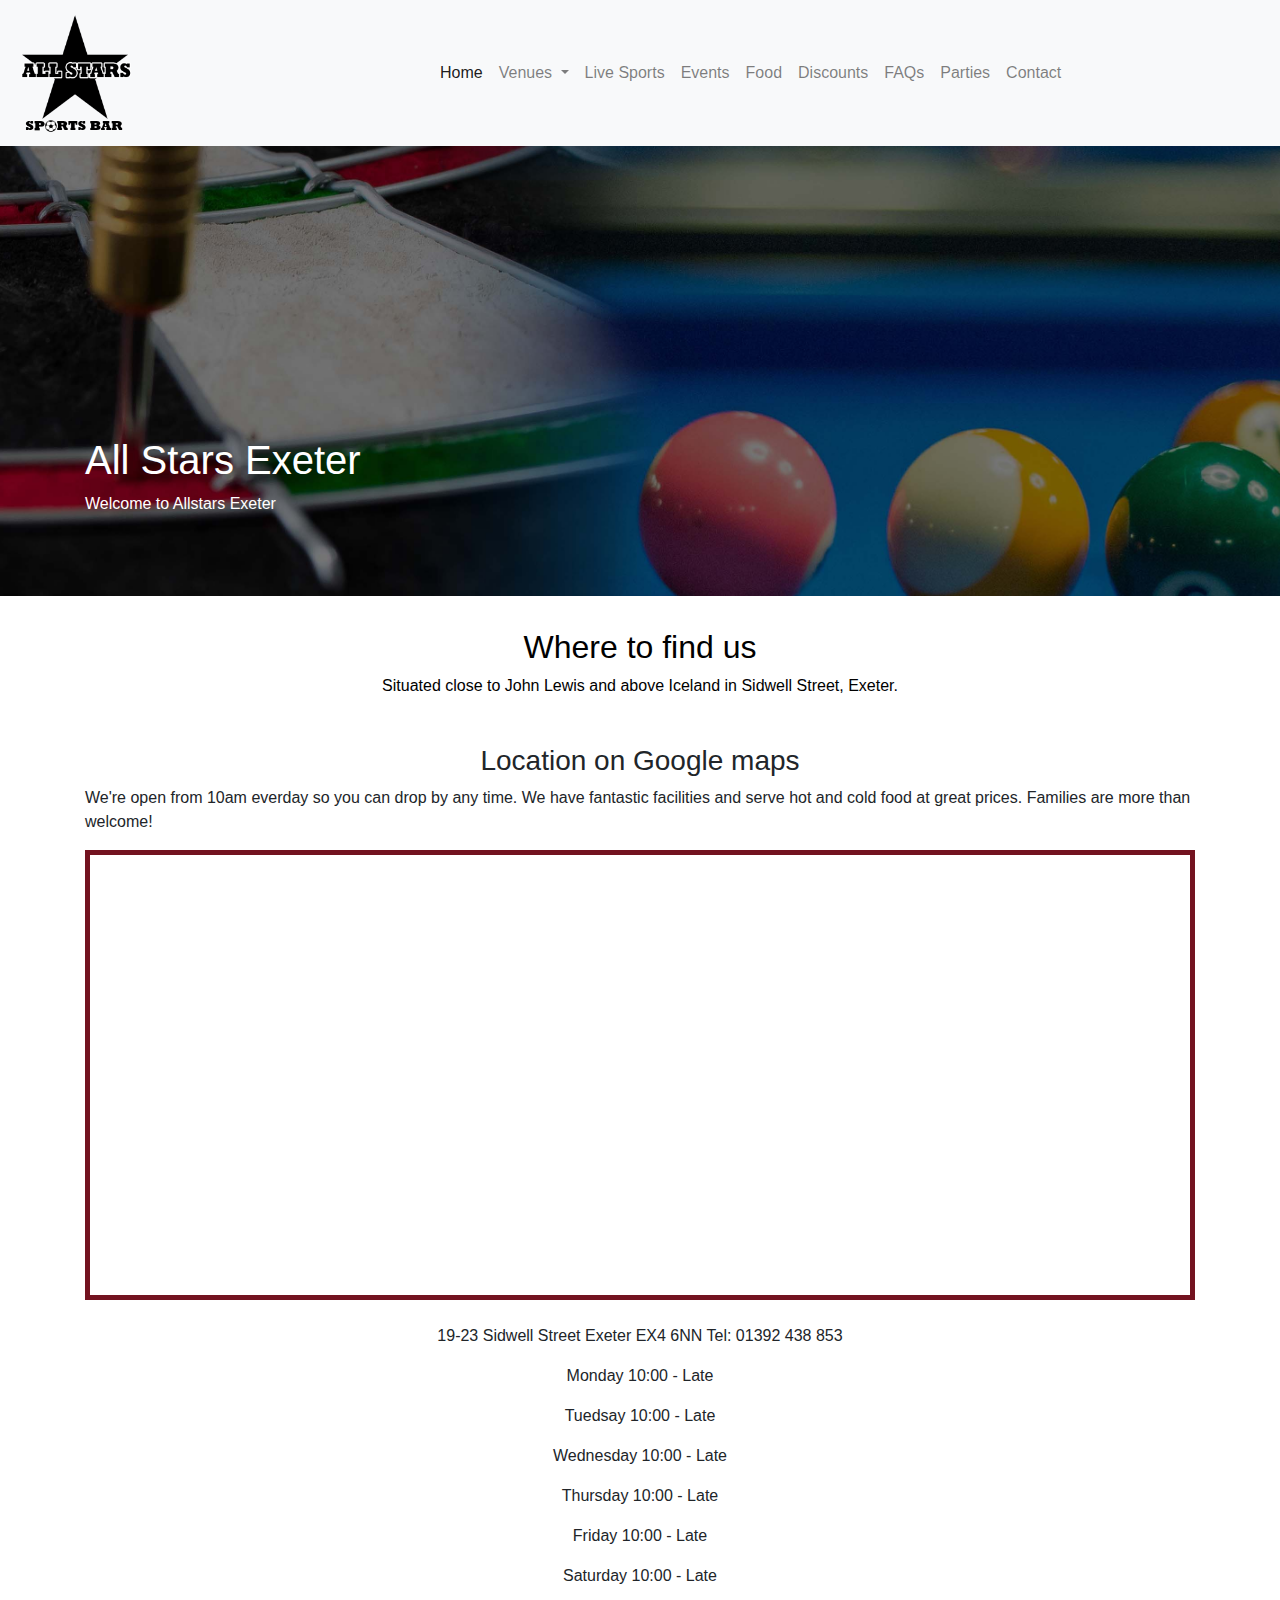
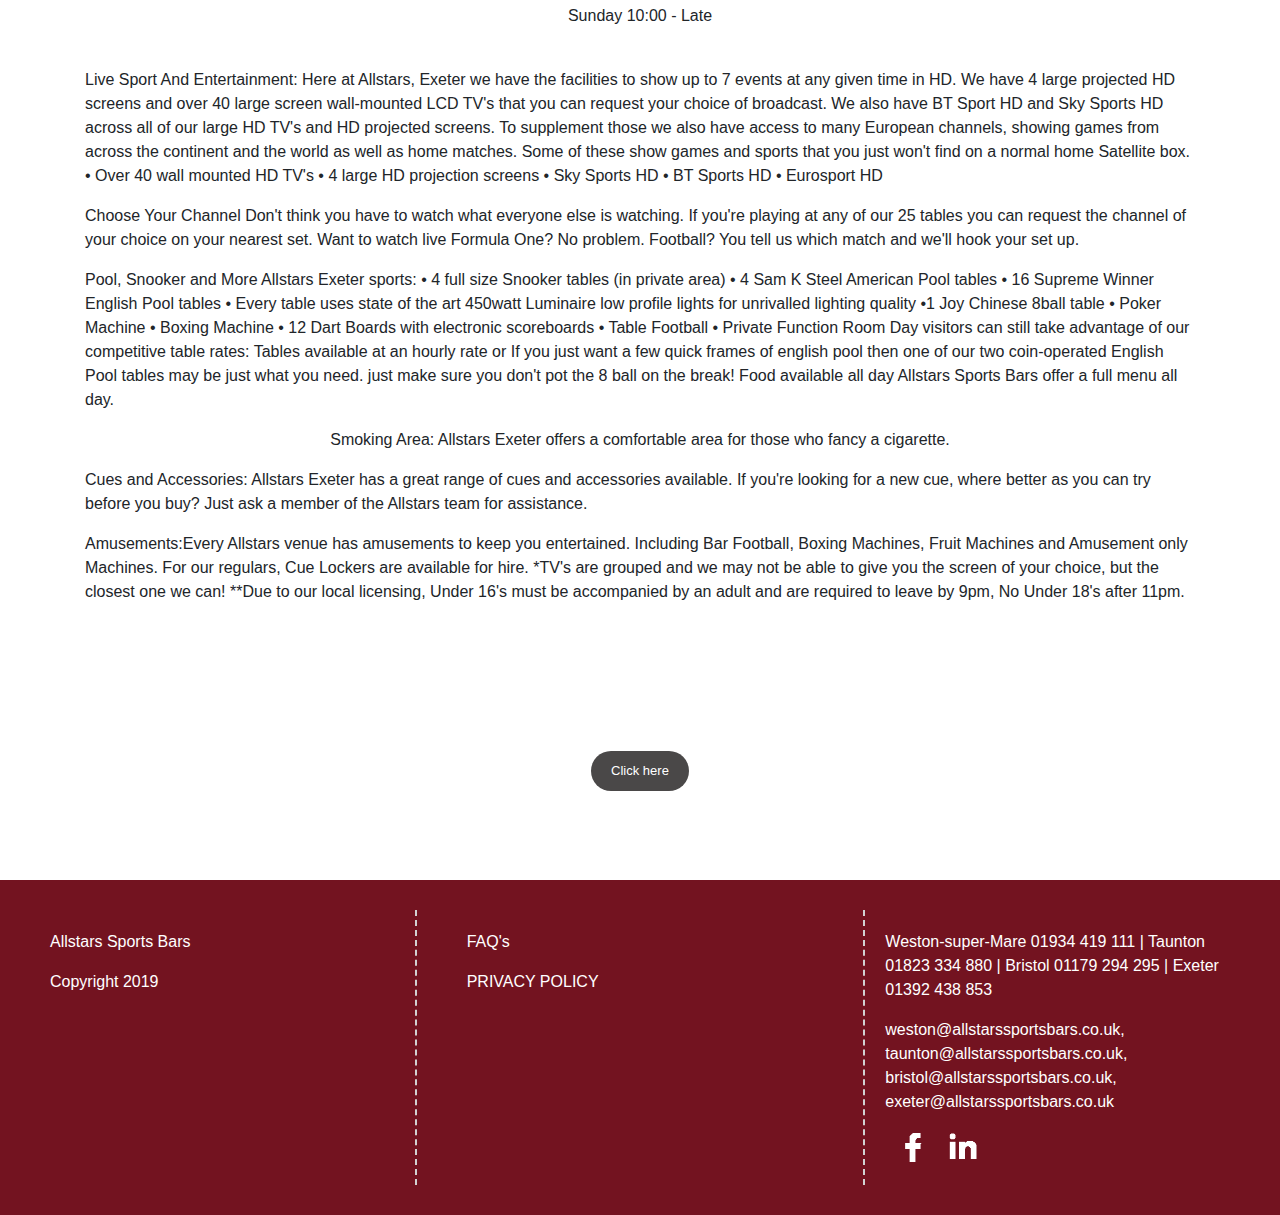
<file: SCDT42_CW2/SCDT42CW2_FinalWebsite/venuesE.html>
<!doctype html>
<html lang="en">

<head>
    <!-- meta tags to help SEO -->
    <meta charset="utf-8">
    <title>AllStars Sports Bar</title>
    <meta name="author" content="Toby B">
    <meta name="description" content="AllStars Sports Bar, based in the  south west of the UK">
    <meta name="viewport" content="width=device-width, initial-scale=1.0, shrink-to-fit=no">



    <!-- Required meta tags -->
    <meta charset="utf-8">
    <meta name="viewport" content="width=device-width, initial-scale=1, shrink-to-fit=no">

    <!-- Bootstrap CSS -->
    <script src="https://cdnjs.cloudflare.com/ajax/libs/jquery/3.4.1/jquery.min.js"></script>
    <link rel="stylesheet" href="https://stackpath.bootstrapcdn.com/bootstrap/4.3.1/css/bootstrap.min.css" integrity="sha384-ggOyR0iXCbMQv3Xipma34MD+dH/1fQ784/j6cY/iJTQUOhcWr7x9JvoRxT2MZw1T" crossorigin="anonymous">
    <script src="https://cdnjs.cloudflare.com/ajax/libs/gsap/3.2.6/gsap.min.js"></script>
    <link rel="stylesheet" href="styles.css">


    <!--favicon from https://realfavicongenerator.net/ -->
    <!--optimised favicon, imgs for different devices with prefixed code for it this allows for the little icon in the top of the tab-->
    <link rel="apple-touch-icon" sizes="180x180" href="/apple-touch-icon.png">
    <link rel="icon" type="image/png" sizes="32x32" href="/favicon-32x32.png">
    <link rel="icon" type="image/png" sizes="16x16" href="/favicon-16x16.png">
    <link rel="manifest" href="/site.webmanifest">
    <link rel="mask-icon" href="/safari-pinned-tab.svg" color="#5bbad5">
    <meta name="msapplication-TileColor" content="#da532c">
    <meta name="theme-color" content="#ffffff">

</head>

<body>

    <!--- HEADER BANNER --->
    <header>

        <!--- nav bar --->
        <!-- used a bootstrap component with minor alterations to tailor it to requirments and standardised web dev pratices -->
        <nav class="navbar navbar-expand-lg navbar-light bg-light">
            <a class="navbar-brand" href="#"> <img src="img/AllStarsLogo.png" alt="All Stars Sports Bar" width="30%"> </a>
            <button class="navbar-toggler" type="button" data-toggle="collapse" data-target="#navbarNavDropdown" aria-controls="navbarNavDropdown" aria-expanded="false" aria-label="Toggle navigation">
                <span class="navbar-toggler-icon"></span>
            </button>
            <div class="collapse navbar-collapse" id="navbarNavDropdown">
                <ul class="navbar-nav">
                    <li class="nav-item active">
                        <a class="nav-link" href="index.html">Home <span class="sr-only">(current)</span></a>
                    </li>
                    <li class="nav-item dropdown">
                        <a class="nav-link dropdown-toggle" href="#" id="navbarDropdownMenuLink" data-toggle="dropdown" aria-haspopup="true" aria-expanded="false">
                            Venues
                        </a>
                        <div class="dropdown-menu" aria-labelledby="navbarDropdownMenuLink">
                            <a class="dropdown-item" href="venuesB.html">Bristol</a>
                            <a class="dropdown-item" href="venuesT.html">Taunton</a>
                            <a class="dropdown-item" href="#">Exeter</a>
                            <a class="dropdown-item" href="venuesW.html">Weston-Super-Mare</a>
                        </div>
                    </li>
                    <li class="nav-item">
                        <a class="nav-link" href="livesports.html">Live Sports</a>
                    </li>
                    <li class="nav-item">
                        <a class="nav-link" href="events.html">Events</a>
                    </li>
                    <li class="nav-item">
                        <a class="nav-link" href="food.html">Food</a>
                    </li>
                    <li class="nav-item">
                        <a class="nav-link" href="discount.html">Discounts</a>
                    </li>
                    <li class="nav-item">
                        <a class="nav-link" href="faq.html">FAQs</a>
                    </li>
                    <li class="nav-item">
                        <a class="nav-link" href="parties.html">Parties</a>
                    </li>
                    <li class="nav-item">
                        <a class="nav-link" href="contact.php">Contact</a>
                    </li>

                </ul>
            </div>
        </nav>
        <!--- Nav bar end --->
    </header>


    <div class="venue-page jumbotron jumbotron-fluid">
        <div class="container">
            <h1>All Stars Exeter</h1>
            <p>Welcome to Allstars Exeter</p>
        </div>
    </div>


    <div class="container">
        <div class="main-content-area">
            <h2>Where to find us</h2>
            <P>Situated close to John Lewis and above Iceland in Sidwell Street, Exeter.</P>
        </div>
    </div>

    <div class="container">
        <div class="venues-section">


            <div class="venue-loction-four venue-loctions">
                <h3>Location on Google maps</h3>
                <p>We're open from 10am everday so you can drop by any time. We have fantastic facilities and serve hot and cold food at great prices.
                    Families are more than welcome!</p>
                <!-- sane as the bristol location but with a different src link due to a different geogrphic location, iframe is set to 100% width to be responsive-->
                <iframe width="600" height="450" frameborder="0" src="https://www.google.com/maps/embed/v1/place?q=place_id:ChIJMTTiPj6kbUgRPcdYpR68tJI&key=AIzaSyApbntvsvfTp-vrJeZ0-DJhbXXbAb9XlYo" allowfullscreen></iframe>
                <br>
                <p>19-23 Sidwell Street
                    Exeter EX4 6NN Tel: 01392 438 853</p>
                <p>Monday 10:00 - Late</p>
                <p>Tuedsay 10:00 - Late</p>
                <p>Wednesday 10:00 - Late</p>
                <p>Thursday 10:00 - Late</p>
                <p>Friday 10:00 - Late</p>
                <p>Saturday 10:00 - Late</p>
                <p>Sunday 10:00 - Late</p><br>

                <p>Live Sport And Entertainment:
                    Here at Allstars, Exeter we have the facilities to show up to 7 events at any given time in HD. We have 4 large projected HD screens and over 40 large screen wall-mounted LCD TV's that you can request your choice of broadcast.

                    We also have BT Sport HD and Sky Sports HD across all of our large HD TV's and HD projected screens. To supplement those we also have access to many European channels, showing games from across the continent and the world as well as home matches. Some of these show games and sports that you just won't find on a normal home Satellite box.

                    • Over 40 wall mounted HD TV's
                    • 4 large HD projection screens
                    • Sky Sports HD
                    • BT Sports HD
                    • Eurosport HD</p>
                <p>Choose Your Channel
                    Don't think you have to watch what everyone else is watching. If you're playing at any of our 25 tables you can request the channel of your choice on your nearest set. Want to watch live Formula One? No problem. Football? You tell us which match and we'll hook your set up.</p>
                <p>Pool, Snooker and More
                    Allstars Exeter sports:
                    • 4 full size Snooker tables (in private area)
                    • 4 Sam K Steel American Pool tables
                    • 16 Supreme Winner English Pool tables
                    • Every table uses state of the art 450watt Luminaire low profile lights for unrivalled lighting quality
                    •1 Joy Chinese 8ball table
                    • Poker Machine
                    • Boxing Machine
                    • 12 Dart Boards with electronic scoreboards
                    • Table Football
                    • Private Function Room
                    Day visitors can still take advantage of our competitive table rates:
                    Tables available at an hourly rate
                    or
                    If you just want a few quick frames of english pool then one of our two coin-operated English Pool tables may be just what you need.

                    just make sure you don't pot the 8 ball on the break!
                    Food available all day
                    Allstars Sports Bars offer a full menu all day.</p>
                <p>Smoking Area: Allstars Exeter offers a comfortable area for those who fancy a cigarette.</p>
                <p>Cues and Accessories: Allstars Exeter has a great range of cues and accessories available.

                    If you're looking for a new cue, where better as you can try before you buy?

                    Just ask a member of the Allstars team for assistance.</p>
                <p>Amusements:Every Allstars venue has amusements to keep you entertained.

                    Including Bar Football, Boxing Machines, Fruit Machines and Amusement only Machines.

                    For our regulars, Cue Lockers are available for hire.
                    *TV's are grouped and we may not be able to give you the screen of your choice, but the closest one we can!

                    **Due to our local licensing, Under 16's must be accompanied by an adult and are required to leave by 9pm, No Under 18's after 11pm.</p>
            </div>
        </div>
    </div>


    <!--social and venue banner -->
   


    <div class="container-fluid">
        <div class="social-bar">
            <h3>Social bar</h3>
            <button id="social-button">Click here</button>

            <div class="social-dropdown-content">
                <div class="row">
                    <div class="social-content-one social-content">
                        <a href="https://www.facebook.com/allstarstaunton/?fref=ts" target="_blank"><img src="img/facebook.png"></a>
                        <p>Taunton</p>
                    </div>
                    <div class="social-content-two social-content">
                        <a href="https://www.facebook.com/allstarssportsbarexeter/?ref=br_rs" target="_blank"><img src="img/facebook.png"></a>
                        <p>Exeter</p>
                    </div>
                    <div class="social-content-three social-content">
                        <a href="https://www.facebook.com/allstarsbristol/?fref=ts" target="_blank"><img src="img/facebook.png"></a>
                        <p>Bristol</p>
                    </div>
                    <div class="social-content-four social-content">
                        <a href="https://www.facebook.com/allstarssportsbars/?ref=br_rs" target="_blank"><img src="img/facebook.png"></a>
                        <p>Weston</p>
                    </div>
                </div>
            </div>

        </div>
    </div>

    <footer>
        <div class="container-fluid">
            <div class="row">
                <div class="col-sm-12 col-md-4 col-lg-4">
                    <div class="footer-left">

                        <p>Allstars Sports Bars</p>
                        <p>Copyright 2019</p>
                    </div>
                </div>
                <div class="col-sm-12 col-md-4 col-lg-4">
                    <div class="footer-middle">
                        <p><a href="faq.html" target="_blank" style="color: #FFF">FAQ's</a></p>
                        <p><a href="privacy.html" target="_blank" style="color: #FFF">PRIVACY POLICY</a></p>
                    </div>
                </div>
                <div class="col-sm-12 col-md-4 col-lg-4">
                    <div class="footer-right">
                        <p>Weston-super-Mare 01934 419 111 | Taunton 01823 334 880 | Bristol 01179 294 295 | Exeter 01392 438 853</p>
                        <p>weston@allstarssportsbars.co.uk, taunton@allstarssportsbars.co.uk, bristol@allstarssportsbars.co.uk, exeter@allstarssportsbars.co.uk</p>
                        <a href="https://www.facebook.com/groups/1734623133420097/" target="_blank"><img src="img/facebook.png" class="facebook-icon" alt="Facebook"></a>
                        <a href="https://www.linkedin.com/company/allstars-sports-bars" target="_blank"><img src="img/linkedin.png" class="linkedin-icon" alt="LinkedIn"></a>
                    </div>
                </div>
            </div>
        </div>

    </footer>
    <script src="app.js"></script>
    <script src="https://code.jquery.com/jquery-3.4.1.slim.min.js" integrity="sha384-J6qa4849blE2+poT4WnyKhv5vZF5SrPo0iEjwBvKU7imGFAV0wwj1yYfoRSJoZ+n" crossorigin="anonymous"></script>
    <script src="https://cdn.jsdelivr.net/npm/popper.js@1.16.0/dist/umd/popper.min.js" integrity="sha384-Q6E9RHvbIyZFJoft+2mJbHaEWldlvI9IOYy5n3zV9zzTtmI3UksdQRVvoxMfooAo" crossorigin="anonymous"></script>
    <script src="https://stackpath.bootstrapcdn.com/bootstrap/4.4.1/js/bootstrap.min.js" integrity="sha384-wfSDF2E50Y2D1uUdj0O3uMBJnjuUD4Ih7YwaYd1iqfktj0Uod8GCExl3Og8ifwB6" crossorigin="anonymous"></script>
</body>

</html>
</file>
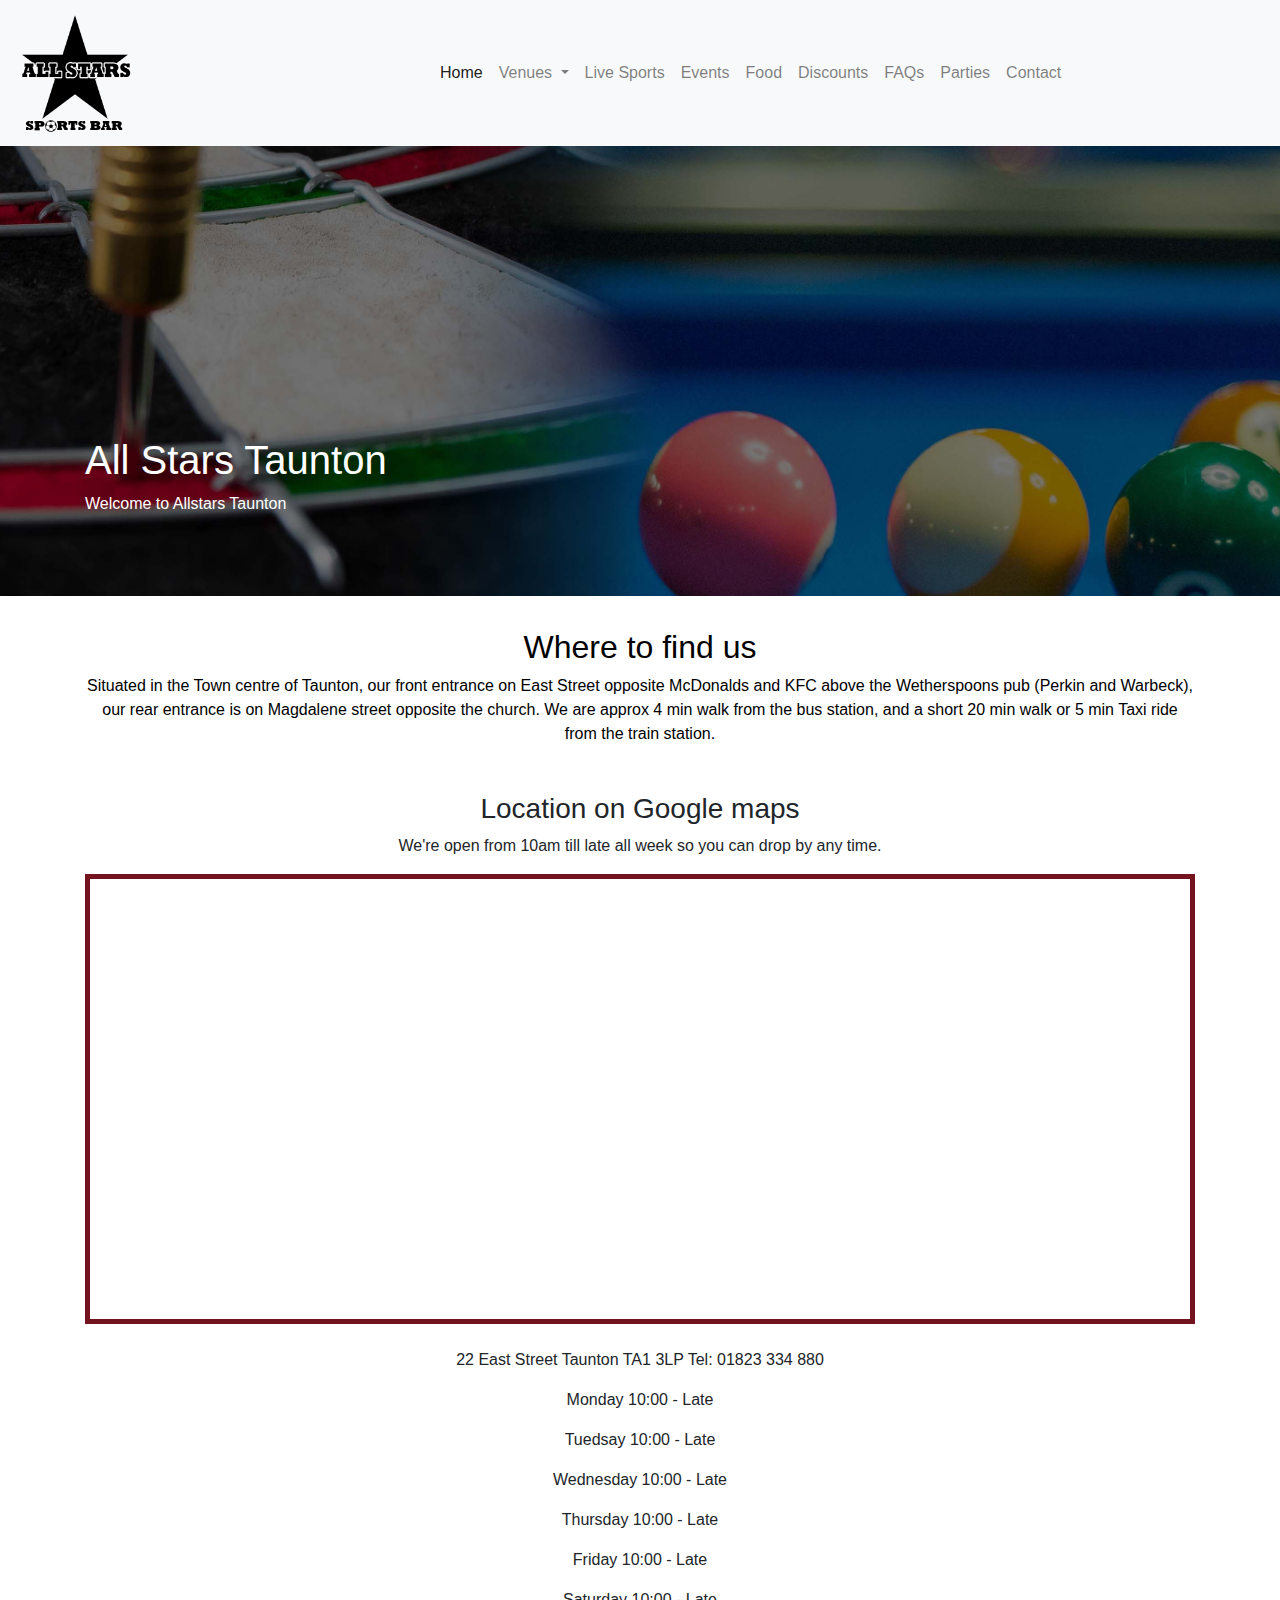
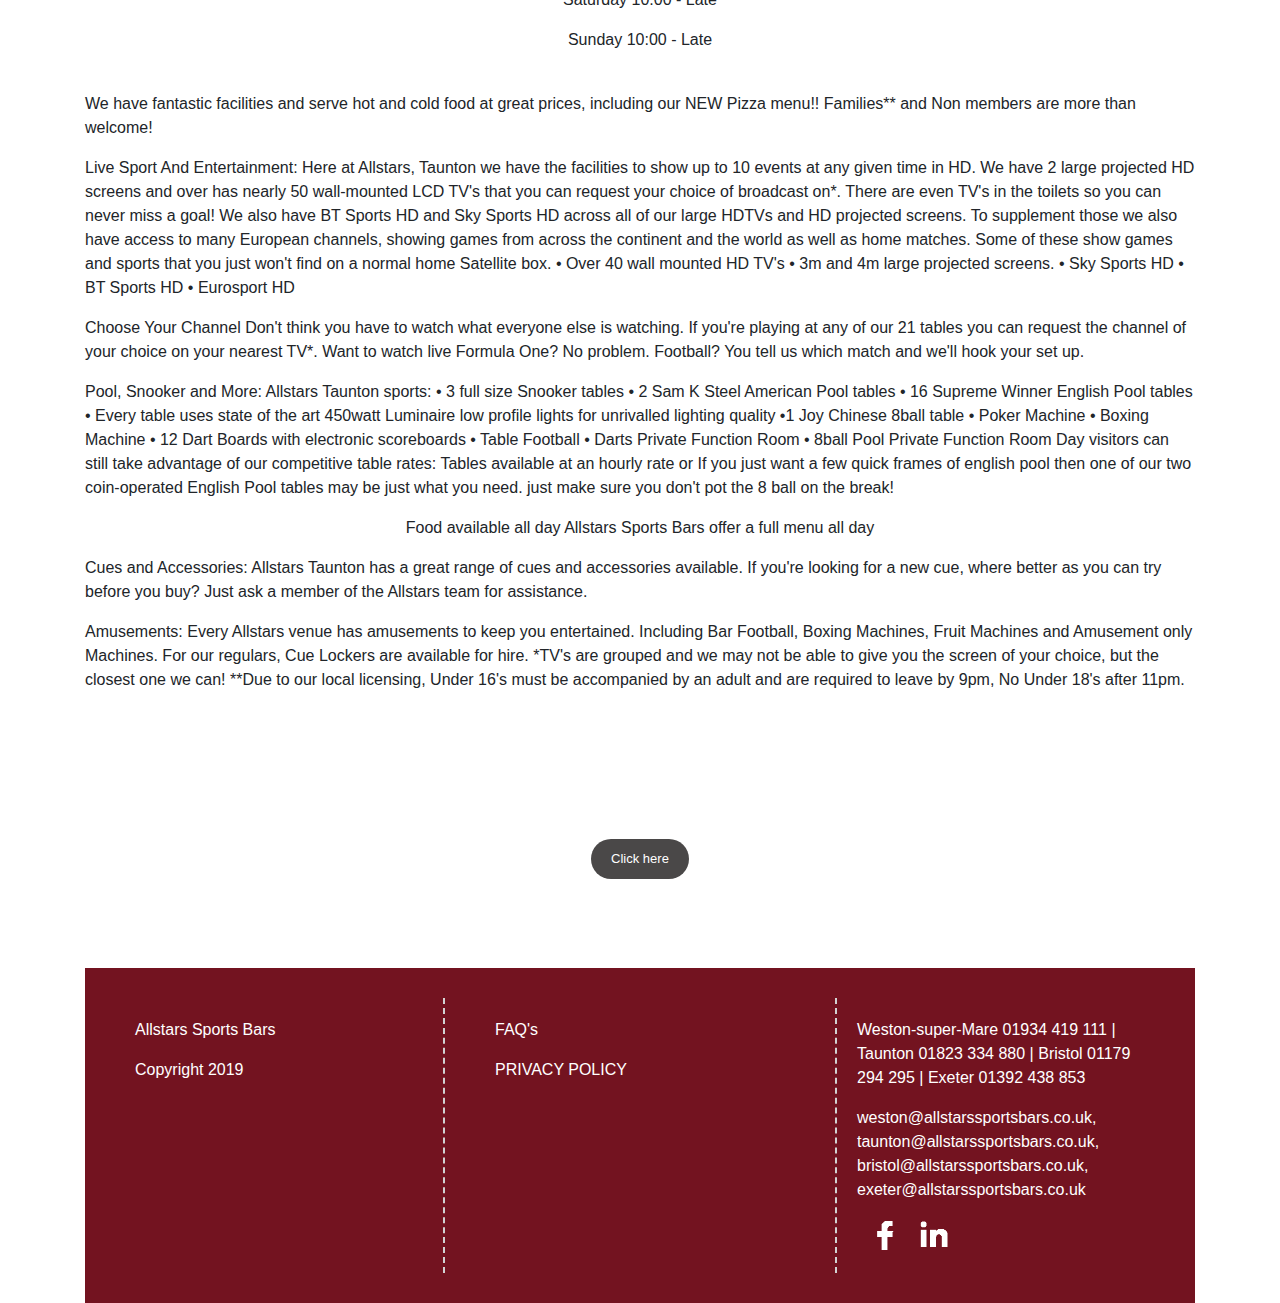
<file: SCDT42_CW2/SCDT42CW2_FinalWebsite/venuesT.html>
<!doctype html>
<html lang="en">

<head>
    <!-- meta tags to help SEO -->
    <meta charset="utf-8">
    <title>AllStars Sports Bar</title>
    <meta name="author" content="Toby B">
    <meta name="description" content="AllStars Sports Bar, based in the  south west of the UK">
    <meta name="viewport" content="width=device-width, initial-scale=1.0, shrink-to-fit=no">



    <!-- Required meta tags -->
    <meta charset="utf-8">
    <meta name="viewport" content="width=device-width, initial-scale=1, shrink-to-fit=no">

    <!-- Bootstrap CSS -->
    <script src="https://cdnjs.cloudflare.com/ajax/libs/jquery/3.4.1/jquery.min.js"></script>
    <link rel="stylesheet" href="https://stackpath.bootstrapcdn.com/bootstrap/4.3.1/css/bootstrap.min.css" integrity="sha384-ggOyR0iXCbMQv3Xipma34MD+dH/1fQ784/j6cY/iJTQUOhcWr7x9JvoRxT2MZw1T" crossorigin="anonymous">
    <script src="https://cdnjs.cloudflare.com/ajax/libs/gsap/3.2.6/gsap.min.js"></script>
    <link rel="stylesheet" href="styles.css">


    <!--favicon from https://realfavicongenerator.net/ -->
    <!--optimised favicon, imgs for different devices with prefixed code for it this allows for the little icon in the top of the tab-->
    <link rel="apple-touch-icon" sizes="180x180" href="/apple-touch-icon.png">
    <link rel="icon" type="image/png" sizes="32x32" href="/favicon-32x32.png">
    <link rel="icon" type="image/png" sizes="16x16" href="/favicon-16x16.png">
    <link rel="manifest" href="/site.webmanifest">
    <link rel="mask-icon" href="/safari-pinned-tab.svg" color="#5bbad5">
    <meta name="msapplication-TileColor" content="#da532c">
    <meta name="theme-color" content="#ffffff">

</head>

<body>

    <!--- HEADER BANNER --->
    <header>

        <!--- nav bar --->
        <!-- used a bootstrap component with minor alterations to tailor it to requirments and standardised web dev pratices -->
        <nav class="navbar navbar-expand-lg navbar-light bg-light">
            <a class="navbar-brand" href="#"> <img src="img/AllStarsLogo.png" alt="All Stars Sports Bar" width="30%"> </a>
            <button class="navbar-toggler" type="button" data-toggle="collapse" data-target="#navbarNavDropdown" aria-controls="navbarNavDropdown" aria-expanded="false" aria-label="Toggle navigation">
                <span class="navbar-toggler-icon"></span>
            </button>
            <div class="collapse navbar-collapse" id="navbarNavDropdown">
                <ul class="navbar-nav">
                    <li class="nav-item active">
                        <a class="nav-link" href="index.html">Home <span class="sr-only">(current)</span></a>
                    </li>
                    <li class="nav-item dropdown">
                        <a class="nav-link dropdown-toggle" href="#" id="navbarDropdownMenuLink" data-toggle="dropdown" aria-haspopup="true" aria-expanded="false">
                            Venues
                        </a>
                        <div class="dropdown-menu" aria-labelledby="navbarDropdownMenuLink">
                            <a class="dropdown-item" href="venuesB.html">Bristol</a>
                            <a class="dropdown-item" href="#">Taunton</a>
                            <a class="dropdown-item" href="venuesE.html">Exeter</a>
                            <a class="dropdown-item" href="venuesW.html">Weston-Super-Mare</a>
                        </div>
                    </li>
                    <li class="nav-item">
                        <a class="nav-link" href="livesports.html">Live Sports</a>
                    </li>
                    <li class="nav-item">
                        <a class="nav-link" href="events.html">Events</a>
                    </li>
                    <li class="nav-item">
                        <a class="nav-link" href="food.html">Food</a>
                    </li>
                    <li class="nav-item">
                        <a class="nav-link" href="discount.html">Discounts</a>
                    </li>
                    <li class="nav-item">
                        <a class="nav-link" href="faq.html">FAQs</a>
                    </li>
                    <li class="nav-item">
                        <a class="nav-link" href="parties.html">Parties</a>
                    </li>
                    <li class="nav-item">
                        <a class="nav-link" href="contact.php">Contact</a>
                    </li>

                </ul>
            </div>
        </nav>
        <!--- Nav bar end --->
    </header>


    <div class="venue-page jumbotron jumbotron-fluid">
        <div class="container">
            <h1>All Stars Taunton</h1>
            <p>Welcome to Allstars Taunton</p>
        </div>
    </div>


    <div class="container">
        <div class="main-content-area">
            <h2>Where to find us</h2>
            <P>Situated in the Town centre of Taunton, our front entrance on East Street opposite McDonalds and KFC above the Wetherspoons pub (Perkin and Warbeck), our rear entrance is on Magdalene street opposite the church. We are approx 4 min walk from the bus station, and a short 20 min walk or 5 min Taxi ride from the train station.</P>
        </div>
    </div>

    <div class="container">
        <div class="venues-section">


            <div class="venue-loction-two venue-loctions">
                <h3> Location on Google maps </h3>
                <p>
                    We're open from 10am till late all week so you can drop by any time.</p>
                <!--Taunton Location on Google Maps with content below from the website -->
                <iframe width="600" height="450" frameborder="0" src="https://www.google.com/maps/embed/v1/place?q=place_id:ChIJ_14YaVb0bUgRO4FxCOLOJK0&key=AIzaSyApbntvsvfTp-vrJeZ0-DJhbXXbAb9XlYo" allowfullscreen></iframe>
                <br>
                <p>22 East Street
                    Taunton TA1 3LP Tel: 01823 334 880</p>
                <p>Monday 10:00 - Late</p>
                <p>Tuedsay 10:00 - Late</p>
                <p>Wednesday 10:00 - Late</p>
                <p>Thursday 10:00 - Late</p>
                <p>Friday 10:00 - Late</p>
                <p>Saturday 10:00 - Late</p>
                <p>Sunday 10:00 - Late</p><br>

                <p>We have fantastic facilities and serve hot and cold food at great prices, including our NEW Pizza menu!!

                    Families** and Non members are more than welcome!</p>
                <p>Live Sport And Entertainment:
                    Here at Allstars, Taunton we have the facilities to show up to 10 events at any given time in HD. We have 2 large projected HD screens and over has nearly 50 wall-mounted LCD TV's that you can request your choice of broadcast on*. There are even TV's in the toilets so you can never miss a goal!

                    We also have BT Sports HD and Sky Sports HD across all of our large HDTVs and HD projected screens. To supplement those we also have access to many European channels, showing games from across the continent and the world as well as home matches. Some of these show games and sports that you just won't find on a normal home Satellite box.

                    • Over 40 wall mounted HD TV's
                    • 3m and 4m large projected screens.
                    • Sky Sports HD
                    • BT Sports HD
                    • Eurosport HD</p>

                <p>Choose Your Channel
                    Don't think you have to watch what everyone else is watching. If you're playing at any of our 21 tables you can request the channel of your choice on your nearest TV*. Want to watch live Formula One? No problem. Football? You tell us which match and we'll hook your set up.</p>

                <p>Pool, Snooker and More:
                    Allstars Taunton sports:
                    • 3 full size Snooker tables
                    • 2 Sam K Steel American Pool tables
                    • 16 Supreme Winner English Pool tables
                    • Every table uses state of the art 450watt Luminaire low profile lights for unrivalled lighting quality
                    •1 Joy Chinese 8ball table
                    • Poker Machine
                    • Boxing Machine
                    • 12 Dart Boards with electronic scoreboards
                    • Table Football
                    • Darts Private Function Room
                    • 8ball Pool Private Function Room


                    Day visitors can still take advantage of our competitive table rates:

                    Tables available at an hourly rate

                    or

                    If you just want a few quick frames of english pool then one of our two coin-operated English Pool tables may be just what you need.

                    just make sure you don't pot the 8 ball on the break!</p>

                <p>Food available all day
                    Allstars Sports Bars offer a full menu all day</p>

                <p>Cues and Accessories: Allstars Taunton has a great range of cues and accessories available.

                    If you're looking for a new cue, where better as you can try before you buy?

                    Just ask a member of the Allstars team for assistance.</p>

                <p>Amusements: Every Allstars venue has amusements to keep you entertained.

                    Including Bar Football, Boxing Machines, Fruit Machines and Amusement only Machines.

                    For our regulars, Cue Lockers are available for hire.


                    *TV's are grouped and we may not be able to give you the screen of your choice, but the closest one we can!

                    **Due to our local licensing, Under 16's must be accompanied by an adult and are required to leave by 9pm, No Under 18's after 11pm.</p>

            </div>



            <!--social and venue banner -->
           


            <div class="container-fluid">
                <div class="social-bar">
                    <h3>Social bar</h3>
                    <button id="social-button">Click here</button>

                    <div class="social-dropdown-content">
                        <div class="row">
                            <div class="social-content-one social-content">
                                <a href="https://www.facebook.com/allstarstaunton/?fref=ts" target="_blank"><img src="img/facebook.png"></a>
                                <p>Taunton</p>
                            </div>
                            <div class="social-content-two social-content">
                                <a href="https://www.facebook.com/allstarssportsbarexeter/?ref=br_rs" target="_blank"><img src="img/facebook.png"></a>
                                <p>Exeter</p>
                            </div>
                            <div class="social-content-three social-content">
                                <a href="https://www.facebook.com/allstarsbristol/?fref=ts" target="_blank"><img src="img/facebook.png"></a>
                                <p>Bristol</p>
                            </div>
                            <div class="social-content-four social-content">
                                <a href="https://www.facebook.com/allstarssportsbars/?ref=br_rs" target="_blank"><img src="img/facebook.png"></a>
                                <p>Weston</p>
                            </div>
                        </div>
                    </div>

                </div>
            </div>
            <footer>
                <div class="container-fluid">
                    <div class="row">
                        <div class="col-sm-12 col-md-4 col-lg-4">
                            <div class="footer-left">

                                <p>Allstars Sports Bars</p>
                                <p>Copyright 2019</p>
                            </div>
                        </div>
                        <div class="col-sm-12 col-md-4 col-lg-4">
                            <div class="footer-middle">
                                <p><a href="faq.html" target="_blank" style="color: #FFF">FAQ's</a></p>
                                <p><a href="privacy.html" target="_blank" style="color: #FFF">PRIVACY POLICY</a></p>
                            </div>
                        </div>
                        <div class="col-sm-12 col-md-4 col-lg-4">
                            <div class="footer-right">
                                <p>Weston-super-Mare 01934 419 111 | Taunton 01823 334 880 | Bristol 01179 294 295 | Exeter 01392 438 853</p>
                                <p>weston@allstarssportsbars.co.uk, taunton@allstarssportsbars.co.uk, bristol@allstarssportsbars.co.uk, exeter@allstarssportsbars.co.uk</p>
                                <a href="https://www.facebook.com/groups/1734623133420097/" target="_blank"><img src="img/facebook.png" class="facebook-icon" alt="Facebook"></a>
                                <a href="https://www.linkedin.com/company/allstars-sports-bars" target="_blank"><img src="img/linkedin.png" class="linkedin-icon" alt="LinkedIn"></a>
                            </div>
                        </div>
                    </div>
                </div>

            </footer>
            <script src="app.js"></script>
            <script src="https://code.jquery.com/jquery-3.4.1.slim.min.js" integrity="sha384-J6qa4849blE2+poT4WnyKhv5vZF5SrPo0iEjwBvKU7imGFAV0wwj1yYfoRSJoZ+n" crossorigin="anonymous"></script>
            <script src="https://cdn.jsdelivr.net/npm/popper.js@1.16.0/dist/umd/popper.min.js" integrity="sha384-Q6E9RHvbIyZFJoft+2mJbHaEWldlvI9IOYy5n3zV9zzTtmI3UksdQRVvoxMfooAo" crossorigin="anonymous"></script>
            <script src="https://stackpath.bootstrapcdn.com/bootstrap/4.4.1/js/bootstrap.min.js" integrity="sha384-wfSDF2E50Y2D1uUdj0O3uMBJnjuUD4Ih7YwaYd1iqfktj0Uod8GCExl3Og8ifwB6" crossorigin="anonymous"></script>
</body>

</html>
</file>
<file: AllStars/styles.css>
.bg-CustomShade {
    background: #f53b57; 
    font-size: 20px;
}
.container {
    margin: 0 auto; 
    width: 1280px; 
    
}
main {
    text-align: center;
}

.column
 {
   float: left;
   width: 33.33%;
}

.row:after {
  content: "";
  display: table;
  clear: both;
}

#Section1 {
    margin-top: 20px;
    margin-left: 20px;
    margin-right: 20px; 
}

ul {
    list-style: none;
    margin: 5px;
}
    
/*Media queries/Responsice design
/* Smartphones (portrait and landscape) ----------- */
@media only screen and (min-device-width : 320px) and (max-device-width : 480px) {
/* Styles */
}

/* Smartphones (landscape) ----------- */
@media only screen and (min-width : 321px) {
/* Styles */
}

/* Smartphones (portrait) ----------- */
@media only screen and (max-width : 320px) {
/* Styles */
}

/* iPads (portrait and landscape) ----------- */
@media only screen and (min-device-width : 768px) and (max-device-width : 1024px) {
/* Styles */
}

/* iPads (landscape) ----------- */
@media only screen and (min-device-width : 768px) and (max-device-width : 1024px) and (orientation : landscape) {
/* Styles */
}

/* iPads (portrait) ----------- */
@media only screen and (min-device-width : 768px) and (max-device-width : 1024px) and (orientation : portrait) {
/* Styles */
}
/**********
iPad 3
**********/
@media only screen and (min-device-width : 768px) and (max-device-width : 1024px) and (orientation : landscape) and (-webkit-min-device-pixel-ratio : 2) {
/* Styles */
}

@media only screen and (min-device-width : 768px) and (max-device-width : 1024px) and (orientation : portrait) and (-webkit-min-device-pixel-ratio : 2) {
/* Styles */
}
/* Desktops and laptops ----------- */
@media only screen  and (min-width : 1224px) {
/* Styles */
}

/* Large screens ----------- */
@media only screen  and (min-width : 1824px) {
/* Styles */
}

/* iPhone 4 ----------- */
@media only screen and (min-device-width : 320px) and (max-device-width : 480px) and (orientation : landscape) and (-webkit-min-device-pixel-ratio : 2) {
/* Styles */
}

@media only screen and (min-device-width : 320px) and (max-device-width : 480px) and (orientation : portrait) and (-webkit-min-device-pixel-ratio : 2) {
/* Styles */
}

/* iPhone 5 ----------- */
@media only screen and (min-device-width: 320px) and (max-device-height: 568px) and (orientation : landscape) and (-webkit-device-pixel-ratio: 2){
/* Styles */
}

@media only screen and (min-device-width: 320px) and (max-device-height: 568px) and (orientation : portrait) and (-webkit-device-pixel-ratio: 2){
/* Styles */
}

/* iPhone 6, 7, 8 ----------- */
@media only screen and (min-device-width: 375px) and (max-device-height: 667px) and (orientation : landscape) and (-webkit-device-pixel-ratio: 2){
/* Styles */
}

@media only screen and (min-device-width: 375px) and (max-device-height: 667px) and (orientation : portrait) and (-webkit-device-pixel-ratio: 2){
/* Styles */
}

/* iPhone 6+, 7+, 8+ ----------- */
@media only screen and (min-device-width: 414px) and (max-device-height: 736px) and (orientation : landscape) and (-webkit-device-pixel-ratio: 2){
/* Styles */
}

@media only screen and (min-device-width: 414px) and (max-device-height: 736px) and (orientation : portrait) and (-webkit-device-pixel-ratio: 2){
/* Styles */
}

/* iPhone X ----------- */
@media only screen and (min-device-width: 375px) and (max-device-height: 812px) and (orientation : landscape) and (-webkit-device-pixel-ratio: 3){
/* Styles */
}

@media only screen and (min-device-width: 375px) and (max-device-height: 812px) and (orientation : portrait) and (-webkit-device-pixel-ratio: 3){
/* Styles */
}

/* iPhone XS Max, XR ----------- */
@media only screen and (min-device-width: 414px) and (max-device-height: 896px) and (orientation : landscape) and (-webkit-device-pixel-ratio: 3){
/* Styles */
}

@media only screen and (min-device-width: 414px) and (max-device-height: 896px) and (orientation : portrait) and (-webkit-device-pixel-ratio: 3){
/* Styles */
}

/* Samsung Galaxy S3 ----------- */
@media only screen and (min-device-width: 320px) and (max-device-height: 640px) and (orientation : landscape) and (-webkit-device-pixel-ratio: 2){
/* Styles */
}

@media only screen and (min-device-width: 320px) and (max-device-height: 640px) and (orientation : portrait) and (-webkit-device-pixel-ratio: 2){
/* Styles */
}

/* Samsung Galaxy S4 ----------- */
@media only screen and (min-device-width: 320px) and (max-device-height: 640px) and (orientation : landscape) and (-webkit-device-pixel-ratio: 3){
/* Styles */
}

@media only screen and (min-device-width: 320px) and (max-device-height: 640px) and (orientation : portrait) and (-webkit-device-pixel-ratio: 3){
/* Styles */
}

/* Samsung Galaxy S5 ----------- */
@media only screen and (min-device-width: 360px) and (max-device-height: 640px) and (orientation : landscape) and (-webkit-device-pixel-ratio: 3){
/* Styles */
}

@media only screen and (min-device-width: 360px) and (max-device-height: 640px) and (orientation : portrait) and (-webkit-device-pixel-ratio: 3){
/* Styles */
}
</file>
<file: SCDT42_CW2/SCDT42CW2_FinalWebsite/styles.css>
/*
KEY/LEGEND 
display:flex; - on the conatainer of the element to give it properties to the children
justify content:center - center things horizontally but only if display flex is on parent
align-items:center; - center things vertically
flex-direction:column; - chooses the flow of content from either row or coloumn

:nth-child(1) - a way to specifcally select the number of child elements deep
using the (1) feature 
*/

/* globals */ /* backgroun no repeat normally would repeat but it specifies to not repeat*/
/*background-size: cover specifies to fill the whole container even if it is trimmed or section of it is lost */
/*backgroun attachment is used to set whether the image should scrool with the page, the Fixed vakue specifies that it should not */
  .container-fluid{padding-left:0px; padding-right:0px;}
  .jumbotron{height:450px; display:flex; align-items: flex-end; color:white; background-attachment:fixed; background-repeat:no-repeat; 
      background-position:center; background-size: cover; position:relative;} 
  
  /* homepage carousel */
/*z-index specifies the stack order of the elements */
  .home-page-slider{position: relative; width:100%; height:450px;}
  .home-page-slider h1{position:absolute; top:60%; z-index:150; color: white;}
  .home-page-slider p{position:absolute; top:73%; z-index:150; color: white;}
  .home-page-one {
    width: 100%;
    height:450px;
    position: absolute;
    background-image:url(img/cara1banner.jpg); /*url specifies the path */
    color:white;
    padding-top: 23%;
    z-index:100; /*this image is first due to the higher z-index number */
    box-sizing: border-box;
}
.home-page-two {
    width: 100%;
    height:450px;
    position: absolute; 
    background-image:url(img/cara2banner.jpg);
    color:white;
    padding-top: 23%;
    z-index:75 ;
    box-sizing: border-box; /*this allows for the padding and border of an element to be taken into and elements total sizing */
}
.home-page-three {
    width: 100%;
    height:450px;
    position: absolute;
    background-image:url(img/cara3banner.jpg);
    color:white;
    padding-top: 23%;
    z-index: 50;
    box-sizing: border-box; /*allows for a consistent design with elements so everything is nice and the same */
}
.home-page-four{
    width: 100%;
    height:450px;
    position: absolute;
    background-image:url(img/cara4banner.jpg);
    color:white;
    padding-top: 23%;
    z-index: 25;
    box-sizing: border-box;
}

/*background banne images for most pages */
  .food-page{background-image:url('img/foodBanner.jpg');}
  .livesports-page{background-image:url('img/ballBanner.jpg');}
  .events-page{background-image:url('img/eventsBanner.jpg');}
  .social-page{background-image:url('img/socialBanner.jpg');}
  .privacy-page{background-image:url('img/privacyBanner.jpg');}
  .faq-page{background-image:url('img/faqBanner.jpg');}
  .parties-page{background-image:url('img/PartiesBanner.jpg');}
  .discount-page{background-image:url('img/DiscountBanner.jpg');}
  .venue-page{background-image:url('img/venuesBanner.jpg');}
  footer{background-color:#731320; height:auto; width:100%; margin-top:30px; padding:30px; color:white;}
  button{border-radius:25px; border:none; background-color:#4A4848 ; color:white; padding:10px 20px 10px 20px; font-size:13px;}
  hr{border:3px dashed lightgrey; width:100%;}
  iframe{border:5px solid #731320;}

/* home */
 .main-content-area{text-align: center; margin-top:30px; margin-bottom:30px; display: flex;
    justify-content: center; align-items: center; flex-direction: column; color:black;}
#caraFix {margin-top:40px;}



.discount-card{width:100%; background-color:#731320; height:150px; display: flex;
    justify-content: center;
    align-items: center; color:white;}
.parties{width:100%; background-color:#731320; height:150px; margin-top: 30px; display: flex;
    justify-content: center;
    align-items: center; color:white;}
.food{width:100%; background-color:#731320; height:150px; margin-top: 30px; display: flex;
    justify-content: center;
    align-items: center; color:white;}

/* venue bar */ 
.venue-bar{width:100%; height:200px; background-image:url('img/venuesBanner.jpg'); background-attachment:fixed; background-repeat:no-repeat; 
    background-position:center; background-size: cover;  margin-top:30px; display: flex;
    justify-content: center;
    align-items: center; flex-direction:column;  color:white;}
.venue-dropdown-content{display: flex; justify-content:center; display:none;}
/* :nth-child(1) - a way to specifcally select the number of child elements deep
using the (1) feature */
.venue-content:nth-child(1){margin-left:0px;}
.venue-content{margin-left: 30px;}

/* social bar is the same as the venue bar*/
.social-bar{width:100%; height:200px; background-image:url('img/socialBanner.jpg');  background-attachment:fixed; background-repeat:no-repeat; 
    background-position:center; background-size: cover; margin-top:30px; display: flex;
    justify-content: center;
    align-items: center; flex-direction:column; color:white;}
.social-dropdown-content{display: flex; justify-content:center; flex-direction:column; display:none;}
.social-content:nth-child(1){margin-left:0px;}
.social-content{margin-left: 30px;}


.social-facebook-icons{background-color:}
/*Dashed lightgrey is for the border styling and specifies the style along side the color this is founf in FAQ and other pages*/
.footer-left{border-right:2px dashed lightgrey; height:100%; padding:20px;} 
.footer-right{ border-left:2px dashed lightgrey; height:100%; padding:20px;}
.instagram-icon{width:35px; height:35px;}
.facebook-icon{width:35px; height:35px; margin-left:10px;}
.twitter-icon{width:35px; height:35px; margin-left:10px;}
.linkedin-icon{width:35px; height:35px; margin-left:10px;}




/* events page */
    .events-section{text-align: center; height:150px; display: flex;
    justify-content: center; align-items: center; flex-direction:column; height:100%;}
     .events-section h2{padding-bottom: 30px; padding-top: 30px;}
    .events-section h3{padding-bottom: 30px; padding-top: 30px;}
    .events-section p:nth-child(2){padding-bottom:30px;}

    .locations{padding:30px;}
    .locations h3{font-size:40px;}
    .location-one{background-color:#731320; margin-bottom:30px; color:white;}
    .location-two{background-color:#731320; margin-bottom:30px; color:white;}
    .location-three{background-color:#731320; margin-bottom:30px; color:white;}
    .location-four{background-color:#731320; color:white;}

    .social-one{background-color:#731320; margin-bottom:30px; color:white;}
    .social-two{background-color:#731320; margin-bottom:30px; color:white;}
    .social-three{background-color:#731320; margin-bottom:30px; color:white;}
    .social-four{background-color:#731320; margin-bottom:30px; color:white;}
    .social-five{background-color:#731320; color:white;}

/* live sports page */
	.sports-on{display: flex; justify-content: center; padding-top: 30px; padding-bottom:30px;}
    .sportsArea{height:350px; width:100%; background-color:#731320; color:white;}
    #sports{text-align: center;}

#APIArea table tbody:nth-child(1) tr{border-bottom:5px solid white; 
  font-size:30px;}

#APIArea table tbody tr{border-bottom:2px dashed white; 
  }





/* food page */ 
	  .menu-selection{display: flex; justify-content: center; background-color:#731320; padding-top: 30px; padding-bottom:30px;}

/* social page  */
.social img{padding-bottom:30px; }


/* privacy page */
.privacy-content{padding-bottom: 30px;}

/* faq page  */
.question-and-answers{display:flex;  flex-direction:column; text-align: center; align-items: center;}
.question-and-answers p{max-width:80%; align-items: center; margin-bottom: 30px;}

/* parties page */
.party-sections{ background-attachment:fixed; background-repeat:no-repeat; 
    background-position:center; background-size: cover;  margin-top:30px; display: flex;
    justify-content: center; width:100%; height:350px; 
    align-items: center; flex-direction:column;  color:white; text-align:center;}
.party-sections h3{margin-bottom:15px;}
.party-sections p{max-width: 80%;}
.party-section-one{background-image:url('img/partiesAreaBanner.jpg');}
.party-section-two{background-image:url('img/partiesAreaBanner2.jpg');}
.party-section-three{background-image:url('img/partiesAreaBanner3.jpg');}
.party-section-four{background-image:url('img/partiesAreaBanner4.jpg');}

/* contact form page */
.contact-form-section{} 

/* discount page */
.discount-section{display:flex; justify-content: center; flex-direction:column; align-items: center;}
.discount-items{text-align: center; margin-bottom: 30px;}
.discount-items img{width:300px; height:500px;}
.discount-one{}
.discount-one{}
.discount-three{}

/* venues page */
.venue-loctions{display:flex; flex-direction:column;align-items: center;}
.venue-loctions iframe{width:100%; height:450px;}
.venue-loction-one{}
.venue-loction-two{}
.venue-loction-three{}
.venue-loction-four{}


/* media queries to specify a breakpoint in the page  */
/*this allows for a responsive design to be made and for the page to behave differently  */ 
@media (min-width: 576px) { 
  .parties{margin-top:30px;}

.footer-middle{padding:20px;}
 }


@media (min-width: 768px) { 
.discount-card{margin-top:0px; height:200px;} 
.parties{margin-top:0px; height:200px;}
.food{margin-top:0px; height:200px;}

.footer-middle{padding:20px;}

}

@media (max-width:768px){

.footer-left{border-right:none;}
.footer-right{border-left:none;}
.footer-middle{}

}


@media (min-width: 992px) {
.discount-card{margin-top:0px; height:250px;} 
.parties{margin-top:0px; height:250px;}
.food{margin-top:0px; height:250px;}
}


@media (min-width: 1200px) {
.discount-card{margin-top:0px; height:300px;} 
.parties{margin-top:0px; height:300px;}
.food{margin-top:0px; height:300px;}
}
</file>
